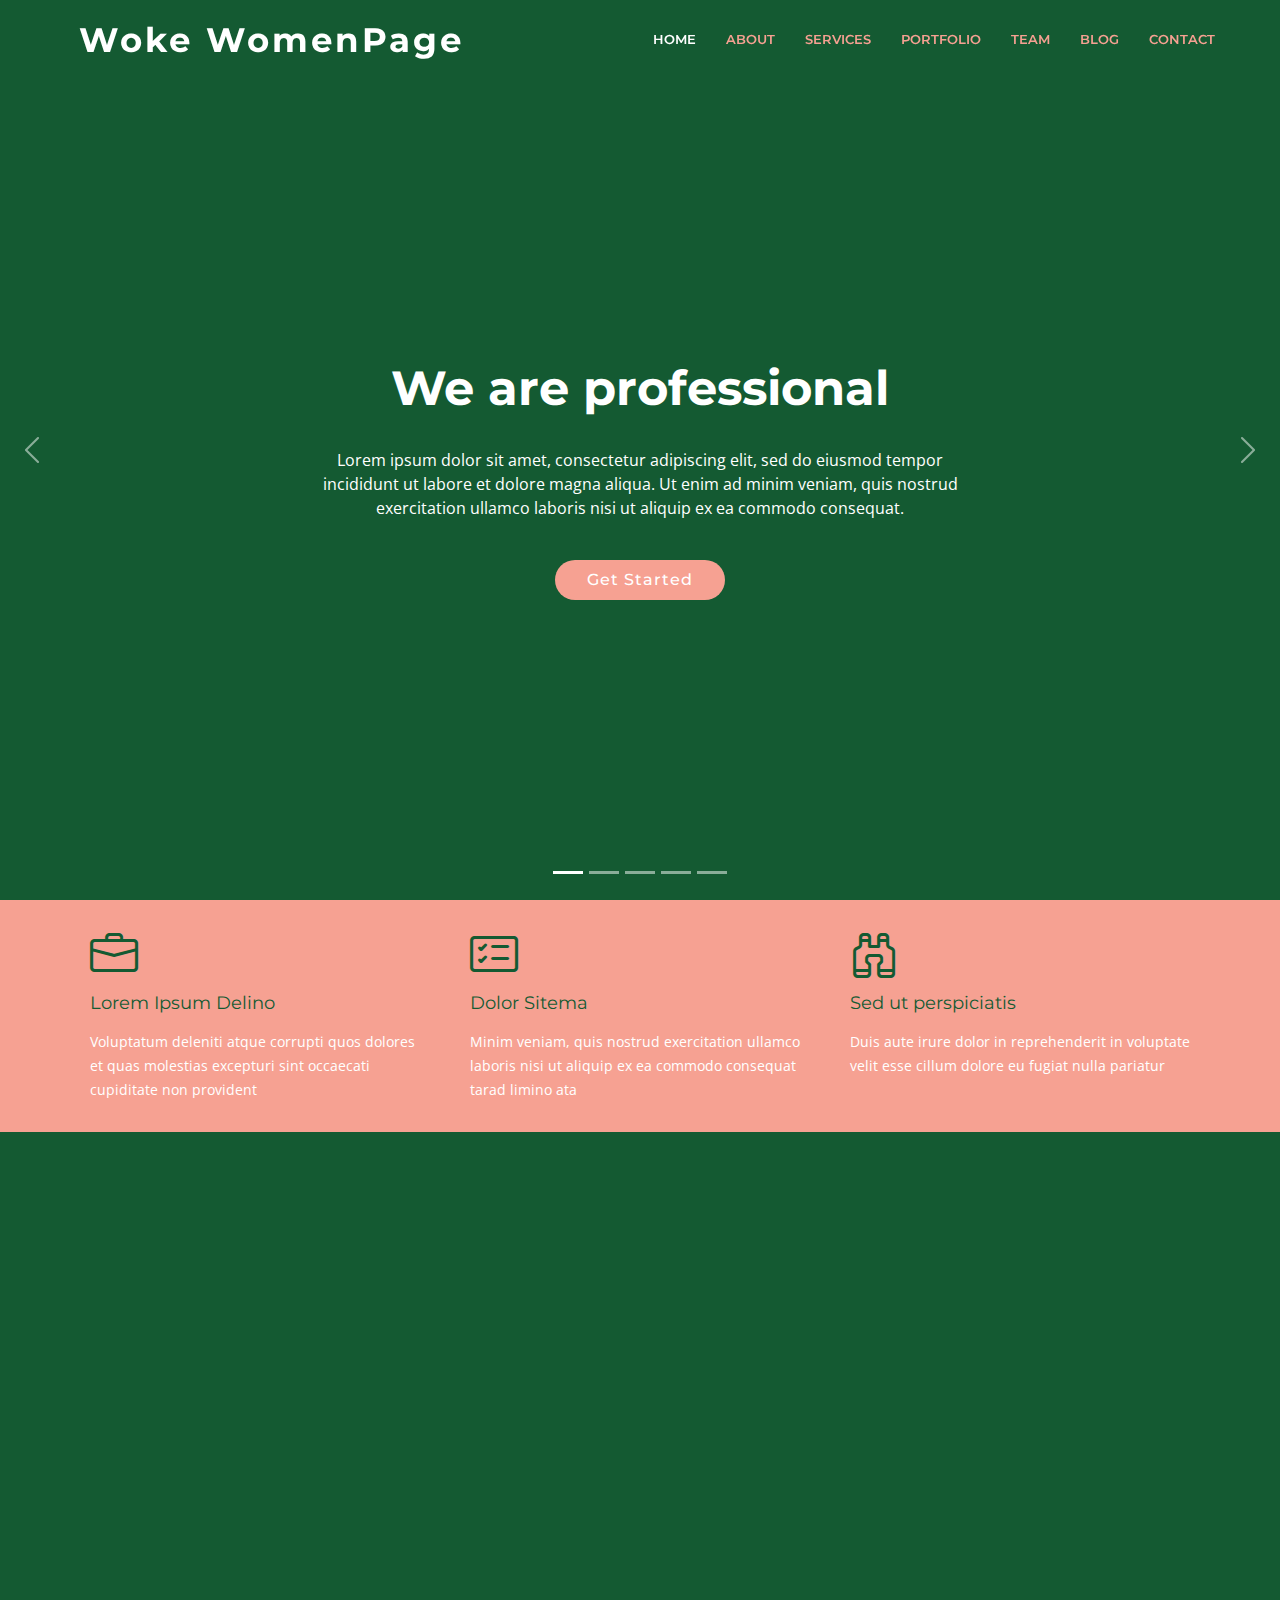
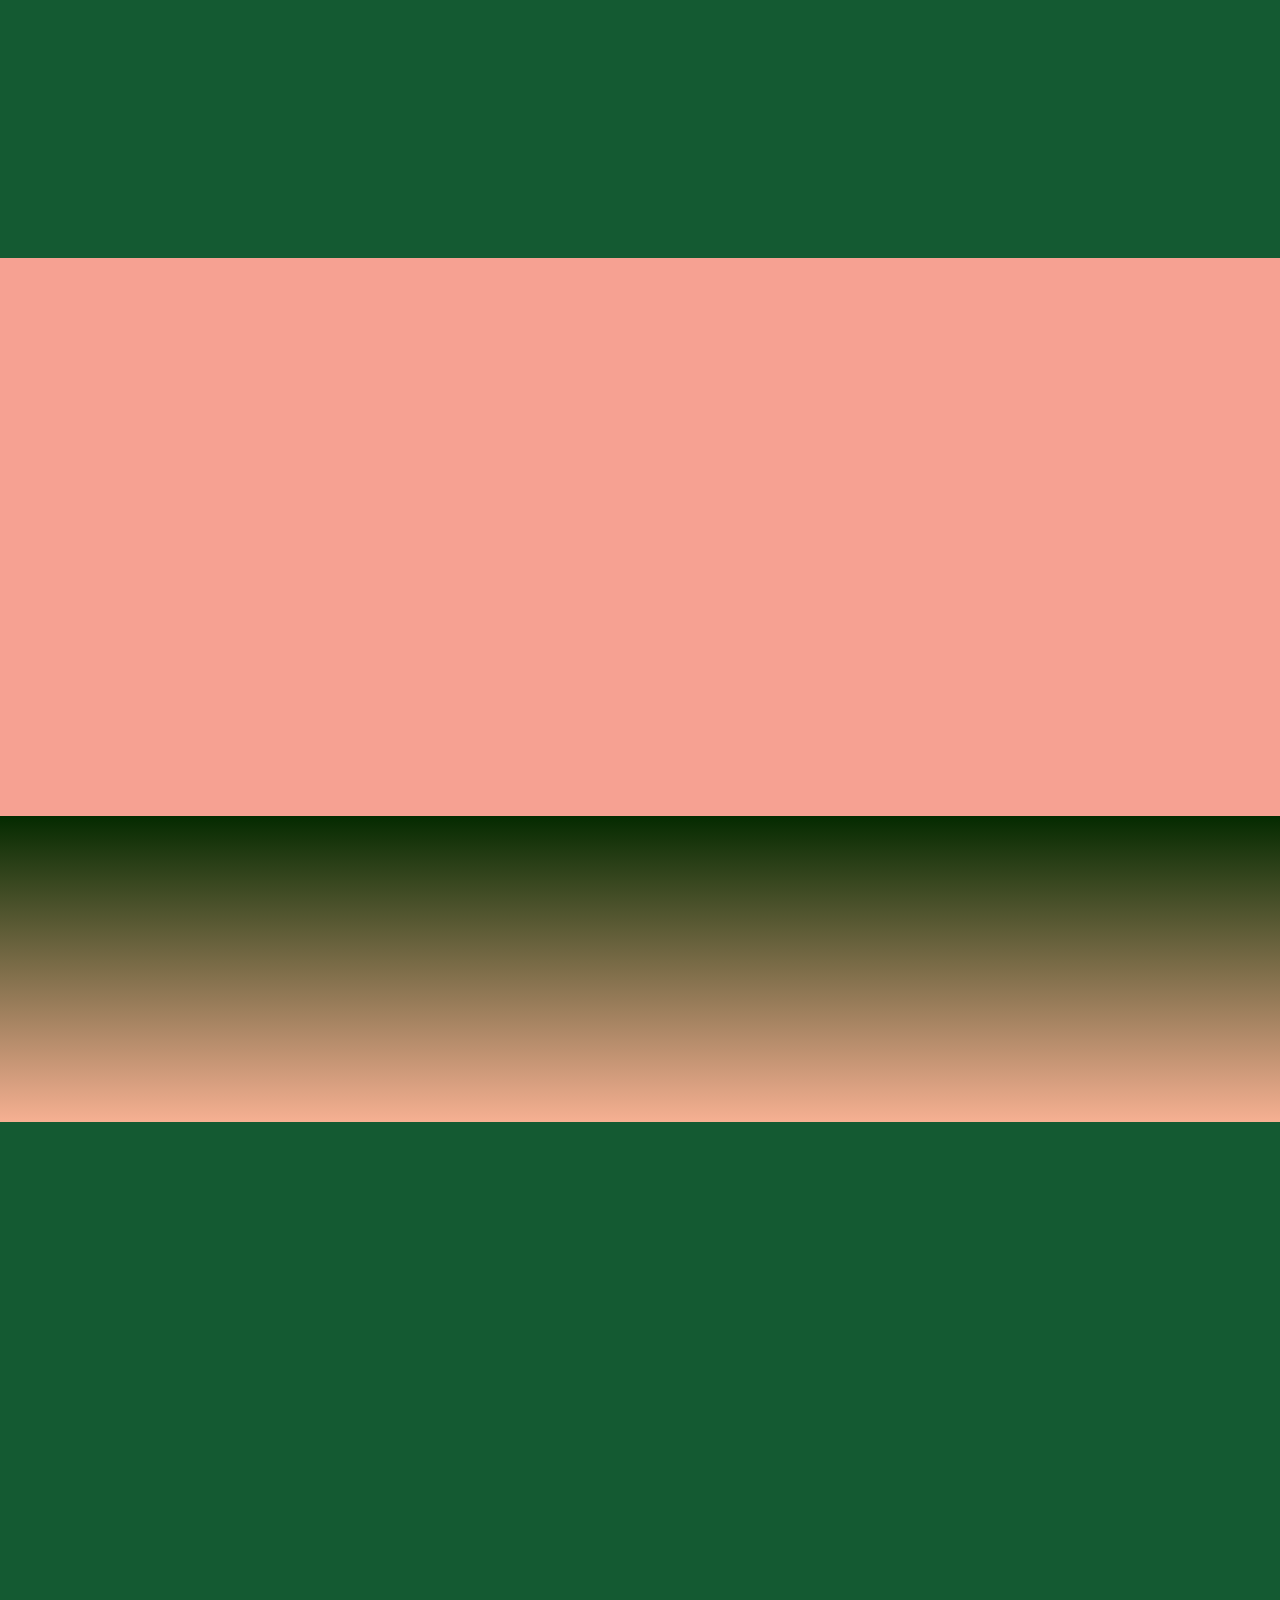
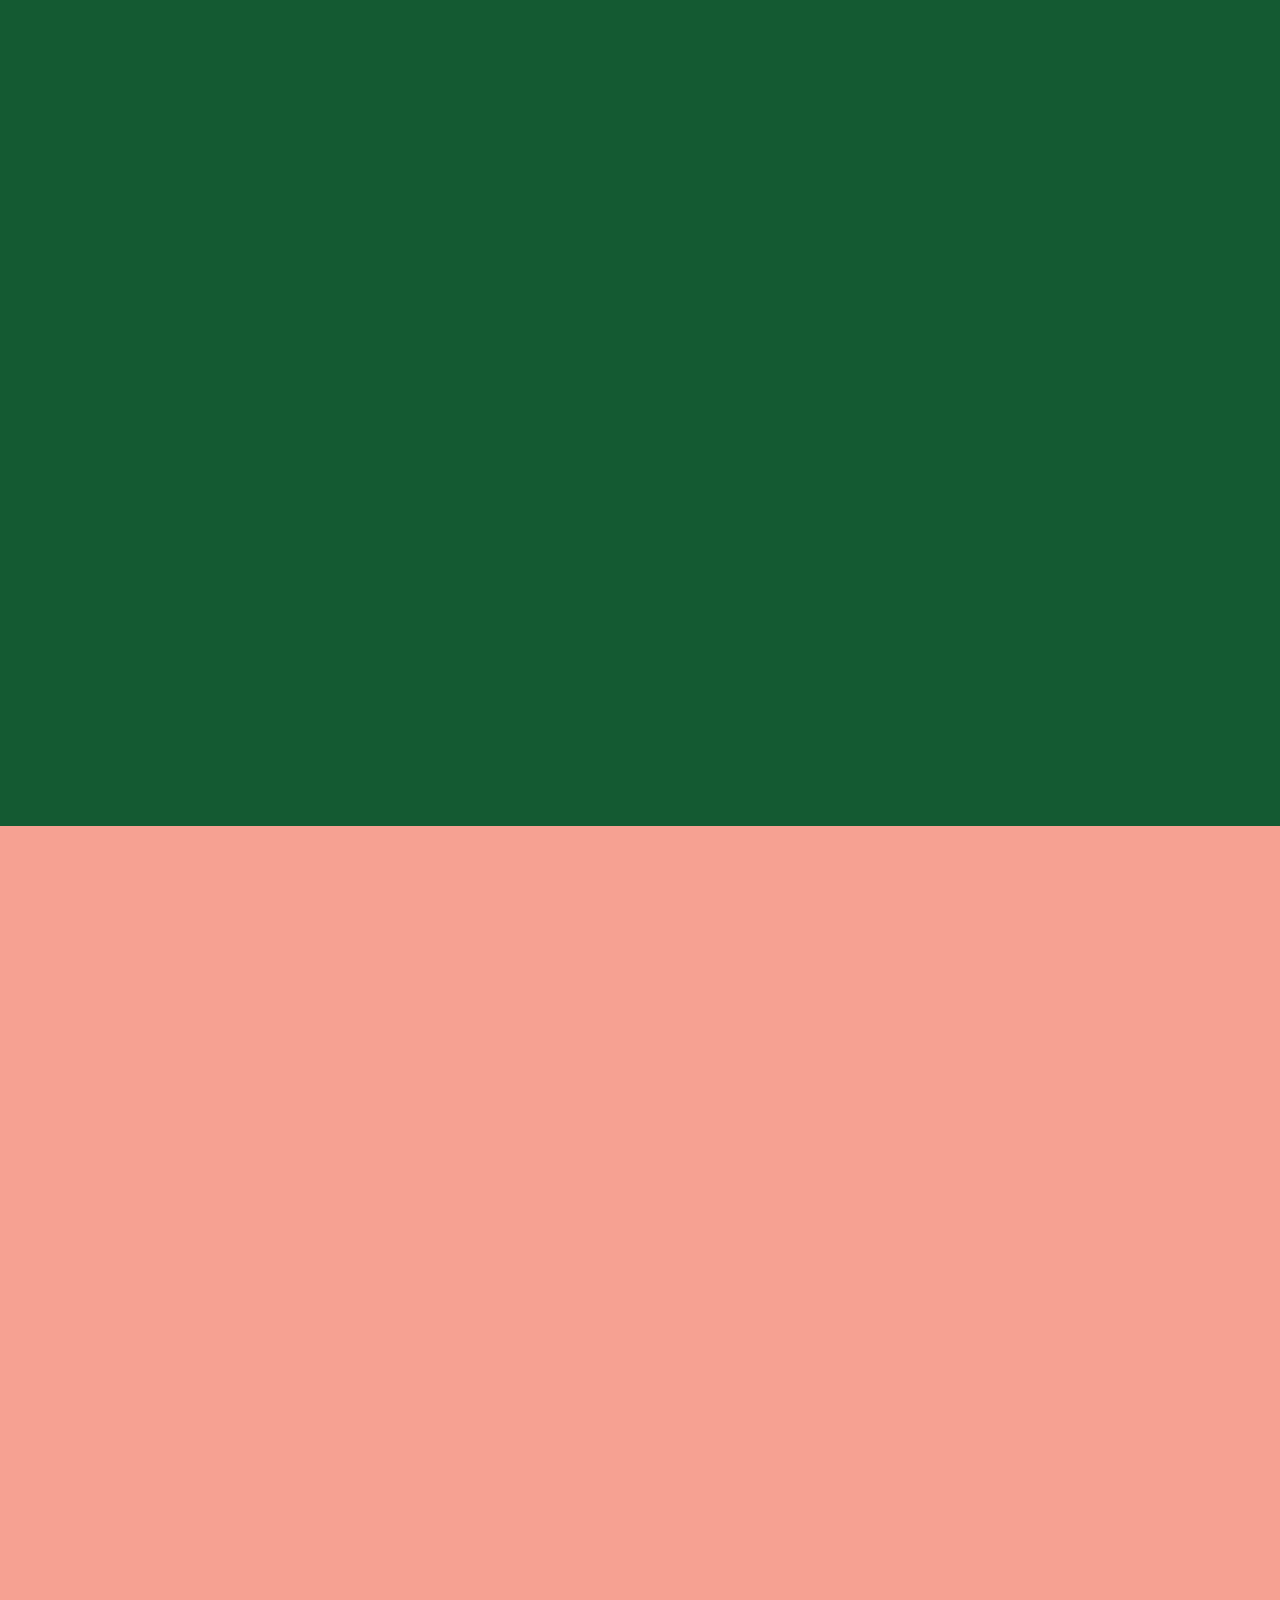
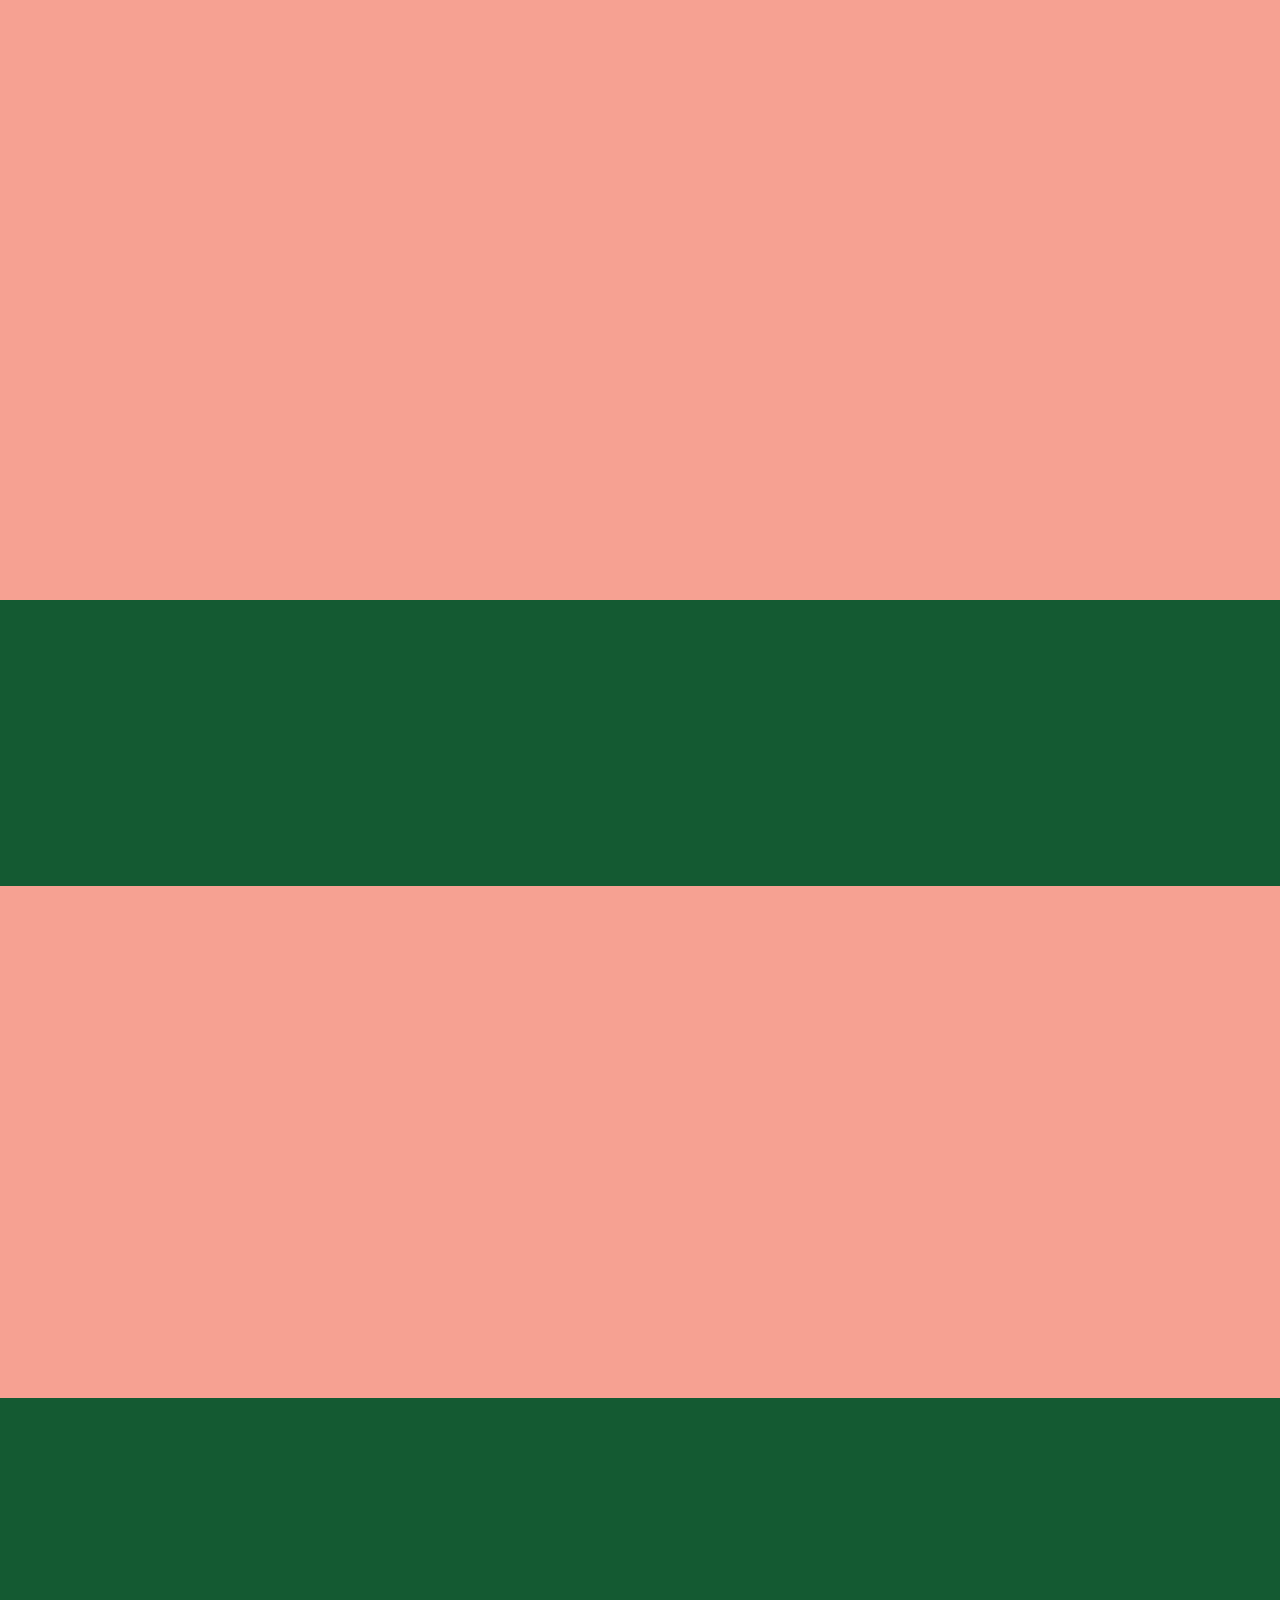
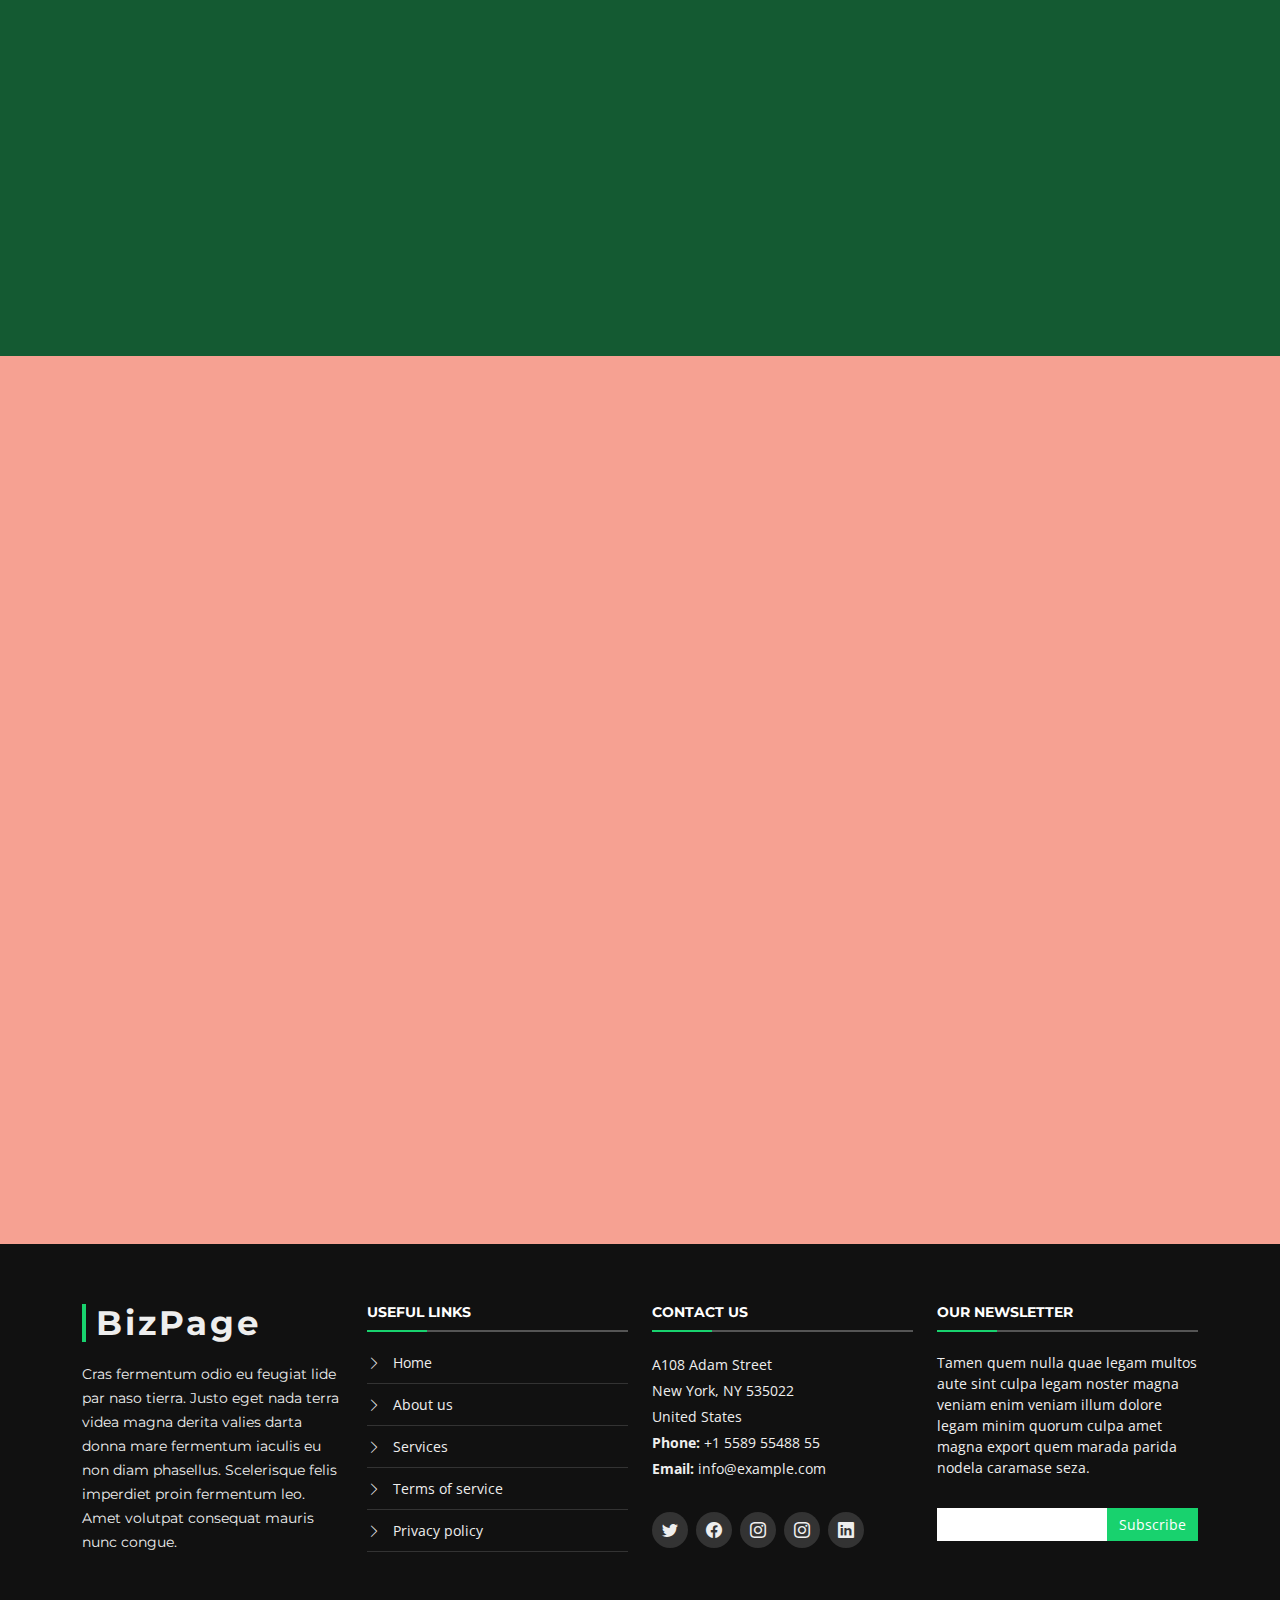
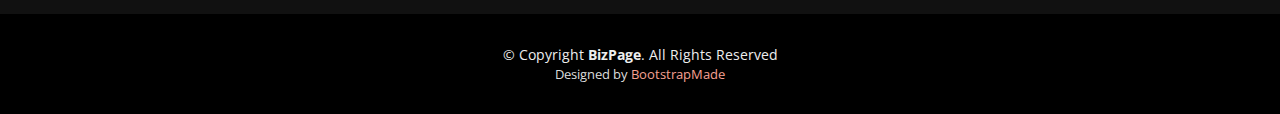
<file: index.html>
<!DOCTYPE html>
<html lang="en">

<head>
  <meta charset="utf-8">
  <meta content="width=device-width, initial-scale=1.0" name="viewport">

  <title>WOKE WOMEN AFRICA </title>
  <meta content="" name="description">
  <meta content="" name="keywords">

  <!-- Favicons -->
  <link href="assets/img" rel="icon">
  <link href="assets/img/apple-touch-icon.png" rel="apple-touch-icon">

  <!-- Google Fonts -->
  <link href="https://fonts.googleapis.com/css?family=Open+Sans:300,300i,400,400i,700,700i|Montserrat:300,400,500,700" rel="stylesheet">

  <!-- Vendor CSS Files -->
  <link href="assets/vendor/animate.css/animate.min.css" rel="stylesheet">
  <link href="assets/vendor/aos/aos.css" rel="stylesheet">
  <link href="assets/vendor/bootstrap/css/bootstrap.min.css" rel="stylesheet">
  <link href="assets/vendor/bootstrap-icons/bootstrap-icons.css" rel="stylesheet">
  <link href="assets/vendor/glightbox/css/glightbox.min.css" rel="stylesheet">
  <link href="assets/vendor/swiper/swiper-bundle.min.css" rel="stylesheet">

  <!-- Template Main CSS File -->
  <link href="assets/css/style.css" rel="stylesheet">

  
</head>

<body>

  <!-- ======= Header ======= -->
  <header id="header" class="fixed-top d-flex align-items-center header-transparent">
    <div class="container-fluid">

      <div class="row justify-content-center align-items-center">
        <div class="col-xl-11 d-flex align-items-center justify-content-between">
          <h1 class="logo"><a href="index.html">Woke WomenPage</a></h1>
          <!-- Uncomment below if you prefer to use an image logo -->
          <!-- <a href="index.html" class="logo"><img src="assets/img/logo.png" alt="" class="img-fluid"></a>-->

          <nav id="navbar" class="navbar">
            <ul>
              <li><a class="nav-link scrollto active" href="index.html">Home</a></li>
              <li><a class="nav-link scrollto" href="about.html">About</a></li>
              <li><a class="nav-link scrollto" href="services.html">Services</a></li>
              <li><a class="nav-link scrollto " href="portfolio-details.html">Portfolio</a></li>
              <li><a class="nav-link scrollto" href="team.html">Team</a></li>
              <li><a class="nav-link scrollto" href="blog.html">Blog</a></li>
              
              <li><a class="nav-link scrollto" href="contact.html">Contact</a></li>
              
               
            </ul>
            <i class="bi bi-list mobile-nav-toggle"></i>
          </nav><!-- .navbar -->
        </div>
      </div>

    </div>
  </header><!-- End Header -->

  <!-- ======= hero Section ======= -->
  <section id="hero">
    <div class="hero-container">
      <div id="heroCarousel" class="carousel slide carousel-fade" data-bs-ride="carousel" data-bs-interval="5000">

        <ol id="hero-carousel-indicators" class="carousel-indicators"></ol>

        <div class="carousel-inner" role="listbox">

          <div class="carousel-item active" style="background-image: url(assets/img/hero-carousel/1.jpg)">
            <div class="carousel-container">
              <div class="container">
                <h2 class="animate__animated animate__fadeInDown">We are professional</h2>
                <p class="animate__animated animate__fadeInUp">Lorem ipsum dolor sit amet, consectetur adipiscing elit, sed do eiusmod tempor incididunt ut labore et dolore magna aliqua. Ut enim ad minim veniam, quis nostrud exercitation ullamco laboris nisi ut aliquip ex ea commodo consequat.</p>
                <a href="#featured-services" class="btn-get-started scrollto animate__animated animate__fadeInUp">Get Started</a>
              </div>
            </div>
          </div>

          <div class="carousel-item" style="background-image: url(assets/img/hero-carousel/2.jpg)">
            <div class="carousel-container">
              <div class="container">
                <h2 class="animate__animated animate__fadeInDown">At vero eos et accusamus</h2>
                <p class="animate__animated animate__fadeInUp">Nam libero tempore, cum soluta nobis est eligendi optio cumque nihil impedit quo minus id quod maxime placeat facere possimus, omnis voluptas assumenda est, omnis dolor repellendus. Temporibus autem quibusdam et aut officiis debitis aut.</p>
                <a href="#featured-services" class="btn-get-started scrollto animate__animated animate__fadeInUp">Get Started</a>
              </div>
            </div>
          </div>

          <div class="carousel-item" style="background-image: url(assets/img/hero-carousel/3.jpg)">
            <div class="carousel-container">
              <div class="container">
                <h2 class="animate__animated animate__fadeInDown">Temporibus autem quibusdam</h2>
                <p class="animate__animated animate__fadeInUp">Beatae vitae dicta sunt explicabo. Nemo enim ipsam voluptatem quia voluptas sit aspernatur aut odit aut fugit, sed quia consequuntur magni dolores eos qui ratione voluptatem sequi nesciunt omnis iste natus error sit voluptatem accusantium.</p>
                <a href="#featured-services" class="btn-get-started scrollto animate__animated animate__fadeInUp">Get Started</a>
              </div>
            </div>
          </div>

          <div class="carousel-item" style="background-image: url(assets/img/hero-carousel/4.jpg)">
            <div class="carousel-container">
              <div class="container">
                <h2 class="animate__animated animate__fadeInDown">Nam libero tempore</h2>
                <p class="animate__animated animate__fadeInUp">Neque porro quisquam est, qui dolorem ipsum quia dolor sit amet, consectetur, adipisci velit, sed quia non numquam eius modi tempora incidunt ut labore et dolore magnam aliquam quaerat voluptatem. Ut enim ad minima veniam, quis nostrum.</p>
                <a href="#featured-services" class="btn-get-started scrollto animate__animated animate__fadeInUp">Get Started</a>
              </div>
            </div>
          </div>

          <div class="carousel-item" style="background-image: url(assets/img/hero-carousel/5.jpg)">
            <div class="carousel-container">
              <div class="container">
                <h2 class="animate__animated animate__fadeInDown">Magnam aliquam quaerat</h2>
                <p class="animate__animated animate__fadeInUp">Lorem ipsum dolor sit amet, consectetur adipiscing elit, sed do eiusmod tempor incididunt ut labore et dolore magna aliqua. Ut enim ad minim veniam, quis nostrud exercitation ullamco laboris nisi ut aliquip ex ea commodo consequat.</p>
                <a href="#featured-services" class="btn-get-started scrollto animate__animated animate__fadeInUp">Get Started</a>
              </div>
            </div>
          </div>

        </div>

        <a class="carousel-control-prev" href="#heroCarousel" role="button" data-bs-slide="prev">
          <span class="carousel-control-prev-icon bi bi-chevron-left" aria-hidden="true"></span>
        </a>

        <a class="carousel-control-next" href="#heroCarousel" role="button" data-bs-slide="next">
          <span class="carousel-control-next-icon bi bi-chevron-right" aria-hidden="true"></span>
        </a>

      </div>
    </div>
  </section><!-- End Hero Section -->

  <main id="main">

    <!-- ======= Featured Services Section Section ======= -->
    <section id="featured-services">
      <div class="container">
        <div class="row">

          <div class="col-lg-4 box">
            <i class="bi bi-briefcase"></i>
            <h4 class="title"><a href="">Lorem Ipsum Delino</a></h4>
            <p class="description">Voluptatum deleniti atque corrupti quos dolores et quas molestias excepturi sint occaecati cupiditate non provident</p>
          </div>

          <div class="col-lg-4 box box-bg">
            <i class="bi bi-card-checklist"></i>
            <h4 class="title"><a href="">Dolor Sitema</a></h4>
            <p class="description">Minim veniam, quis nostrud exercitation ullamco laboris nisi ut aliquip ex ea commodo consequat tarad limino ata</p>
          </div>

          <div class="col-lg-4 box">
            <i class="bi bi-binoculars"></i>
            <h4 class="title"><a href="">Sed ut perspiciatis</a></h4>
            <p class="description">Duis aute irure dolor in reprehenderit in voluptate velit esse cillum dolore eu fugiat nulla pariatur</p>
          </div>

        </div>
      </div>
    </section><!-- End Featured Services Section -->

    <!-- ======= About Us Section ======= -->
    <section id="about">
      <div class="container" data-aos="fade-up">

        <header class="section-header">
          <h3>About Us</h3>
          <p>Lorem ipsum dolor sit amet, consectetur adipiscing elit, sed do eiusmod tempor incididunt ut labore et dolore magna aliqua. Ut enim ad minim veniam, quis nostrud exercitation ullamco laboris nisi ut aliquip ex ea commodo consequat.</p>
        </header>

        <div class="row about-cols">

          <div class="col-md-4" data-aos="fade-up" data-aos-delay="100">
            <div class="about-col">
              <div class="img">
                <img src="assets/img/about-mission.jpg" alt="" class="img-fluid">
                <div class="icon"><i class="bi bi-bar-chart"></i></div>
              </div>
              <h2 class="title"><a href="#">Our Mission</a></h2>
              <p>
                Lorem ipsum dolor sit amet, consectetur elit, sed do eiusmod tempor ut labore et dolore magna aliqua. Ut enim ad minim veniam, quis nostrud exercitation ullamco laboris nisi ut aliquip ex ea commodo consequat.
              </p>
            </div>
          </div>

          <div class="col-md-4" data-aos="fade-up" data-aos-delay="200">
            <div class="about-col">
              <div class="img">
                <img src="assets/img/about-plan.jpg" alt="" class="img-fluid">
                <div class="icon"><i class="bi bi-brightness-high"></i></div>
              </div>
              <h2 class="title"><a href="#">Our Plan</a></h2>
              <p>
                Sed ut perspiciatis unde omnis iste natus error sit voluptatem doloremque laudantium, totam rem aperiam, eaque ipsa quae ab illo inventore veritatis et quasi architecto beatae vitae dicta sunt explicabo.
              </p>
            </div>
          </div>

          <div class="col-md-4" data-aos="fade-up" data-aos-delay="300">
            <div class="about-col">
              <div class="img">
                <img src="assets/img/about-vision.jpg" alt="" class="img-fluid">
                <div class="icon"><i class="bi bi-calendar4-week"></i></div>
              </div>
              <h2 class="title"><a href="#">Our Vision</a></h2>
              <p>
                Nemo enim ipsam voluptatem quia voluptas sit aut odit aut fugit, sed quia magni dolores eos qui ratione voluptatem sequi nesciunt Neque porro quisquam est, qui dolorem ipsum quia dolor sit amet.
              </p>
            </div>
          </div>

        </div>

      </div>
    </section><!-- End About Us Section -->

    <!-- ======= Services Section ======= -->
    <section id="services">
      <div class="container" data-aos="fade-up">

        <header class="section-header wow fadeInUp">
          <h3>Services</h3>
          <p>Laudem latine persequeris id sed, ex fabulas delectus quo. No vel partiendo abhorreant vituperatoribus, ad pro quaestio laboramus. Ei ubique vivendum pro. At ius nisl accusam lorenta zanos paradigno tridexa panatarel.</p>
        </header>

        <div class="row">

          <div class="col-lg-4 col-md-6 box" data-aos="fade-up" data-aos-delay="100">
            <div class="icon"><i class="bi bi-briefcase"></i></div>
            <h4 class="title"><a href="">Lorem Ipsum</a></h4>
            <p class="description">Voluptatum deleniti atque corrupti quos dolores et quas molestias excepturi sint occaecati cupiditate non provident</p>
          </div>
          <div class="col-lg-4 col-md-6 box" data-aos="fade-up" data-aos-delay="200">
            <div class="icon"><i class="bi bi-card-checklist"></i></div>
            <h4 class="title"><a href="">Dolor Sitema</a></h4>
            <p class="description">Minim veniam, quis nostrud exercitation ullamco laboris nisi ut aliquip ex ea commodo consequat tarad limino ata</p>
          </div>
          <div class="col-lg-4 col-md-6 box" data-aos="fade-up" data-aos-delay="300">
            <div class="icon"><i class="bi bi-bar-chart"></i></div>
            <h4 class="title"><a href="">Sed ut perspiciatis</a></h4>
            <p class="description">Duis aute irure dolor in reprehenderit in voluptate velit esse cillum dolore eu fugiat nulla pariatur</p>
          </div>
          <div class="col-lg-4 col-md-6 box" data-aos="fade-up" data-aos-delay="200">
            <div class="icon"><i class="bi bi-binoculars"></i></div>
            <h4 class="title"><a href="">Magni Dolores</a></h4>
            <p class="description">Excepteur sint occaecat cupidatat non proident, sunt in culpa qui officia deserunt mollit anim id est laborum</p>
          </div>
          <div class="col-lg-4 col-md-6 box" data-aos="fade-up" data-aos-delay="300">
            <div class="icon"><i class="bi bi-brightness-high"></i></div>
            <h4 class="title"><a href="">Nemo Enim</a></h4>
            <p class="description">At vero eos et accusamus et iusto odio dignissimos ducimus qui blanditiis praesentium voluptatum deleniti atque</p>
          </div>
          <div class="col-lg-4 col-md-6 box" data-aos="fade-up" data-aos-delay="400">
            <div class="icon"><i class="bi bi-calendar4-week"></i></div>
            <h4 class="title"><a href="">Eiusmod Tempor</a></h4>
            <p class="description">Et harum quidem rerum facilis est et expedita distinctio. Nam libero tempore, cum soluta nobis est eligendi</p>
          </div>

        </div>

      </div>
    </section><!-- End Services Section -->

    <!-- ======= Call To Action Section ======= -->
    <section id="call-to-action">
      <div class="container text-center" data-aos="zoom-in">
        <h3>Call To Action</h3>
        <p> Duis aute irure dolor in reprehenderit in voluptate velit esse cillum dolore eu fugiat nulla pariatur. Excepteur sint occaecat cupidatat non proident, sunt in culpa qui officia deserunt mollit anim id est laborum.</p>
        <a class="cta-btn" href="#">Call To Action</a>
      </div>
    </section><!-- End Call To Action Section -->

    <!-- ======= Skills Section ======= -->
    <section id="skills">
      <div class="container" data-aos="fade-up">

        <header class="section-header">
          <h3>Our Skills</h3>
          <p>Lorem ipsum dolor sit amet, consectetur adipiscing elit, sed do eiusmod tempor incididunt ut labore et dolore magna aliqua. Ut enim ad minim veniam, quis nostrud exercitation ullamco laboris nisi ut aliquip</p>
        </header>

        <div class="skills-content">

          <div class="progress">
            <div class="progress-bar bg-success" role="progressbar" aria-valuenow="100" aria-valuemin="0" aria-valuemax="100">
              <span class="skill">HTML <i class="val">100%</i></span>
            </div>
          </div>

          <div class="progress">
            <div class="progress-bar bg-info" role="progressbar" aria-valuenow="90" aria-valuemin="0" aria-valuemax="100">
              <span class="skill">CSS <i class="val">90%</i></span>
            </div>
          </div>

          <div class="progress">
            <div class="progress-bar bg-warning" role="progressbar" aria-valuenow="75" aria-valuemin="0" aria-valuemax="100">
              <span class="skill">JavaScript <i class="val">75%</i></span>
            </div>
          </div>

          <div class="progress">
            <div class="progress-bar bg-danger" role="progressbar" aria-valuenow="55" aria-valuemin="0" aria-valuemax="100">
              <span class="skill">Photoshop <i class="val">55%</i></span>
            </div>
          </div>

        </div>

      </div>
    </section><!-- End Skills Section -->

    <!-- ======= Facts Section ======= -->
    <section id="facts">
      <div class="container" data-aos="fade-up">

        <header class="section-header">
          <h3>Facts</h3>
          <p>Sed ut perspiciatis unde omnis iste natus error sit voluptatem accusantium doloremque</p>
        </header>

        <div class="row counters">

          <div class="col-lg-3 col-6 text-center">
            <span data-purecounter-start="0" data-purecounter-end="232" data-purecounter-duration="1" class="purecounter"></span>
            <p>Clients</p>
          </div>

          <div class="col-lg-3 col-6 text-center">
            <span data-purecounter-start="0" data-purecounter-end="421" data-purecounter-duration="1" class="purecounter"></span>
            <p>Projects</p>
          </div>

          <div class="col-lg-3 col-6 text-center">
            <span data-purecounter-start="0" data-purecounter-end="1364" data-purecounter-duration="1" class="purecounter"></span>
            <p>Hours Of Support</p>
          </div>

          <div class="col-lg-3 col-6 text-center">
            <span data-purecounter-start="0" data-purecounter-end="38" data-purecounter-duration="1" class="purecounter"></span>
            <p>Hard Workers</p>
          </div>

        </div>

        <div class="facts-img">
          <img src="assets/img/facts-img.png" alt="" class="img-fluid">
        </div>

      </div>
    </section><!-- End Facts Section -->

    <!-- ======= Portfolio Section ======= -->
    <section id="portfolio" class="section-bg">
      <div class="container" data-aos="fade-up">

        <header class="section-header">
          <h3 class="section-title">Our Portfolio</h3>
        </header>

        <div class="row" data-aos="fade-up" data-aos-delay="100">
      <div class=" col-lg-12">
          <ul id="portfolio-flters">
            <li data-filter="*" class="filter-active">All</li>
            <li data-filter=".filter-app">App</li>
            <li data-filter=".filter-card">Card</li>
            <li data-filter=".filter-web">Web</li>
          </ul>
        </div>
      </div>

      <div class="row portfolio-container" data-aos="fade-up" data-aos-delay="200">

        <div class="col-lg-4 col-md-6 portfolio-item filter-app">
          <div class="portfolio-wrap">
            <figure>
              <img src="assets/img/portfolio/app1.jpg" class="img-fluid" alt="">
              <a href="assets/img/portfolio/app1.jpg" data-lightbox="portfolio" data-title="App 1" class="link-preview"><i class="bi bi-plus"></i></a>
              <a href="portfolio-details.html" class="link-details" title="More Details"><i class="bi bi-link"></i></a>
            </figure>

            <div class="portfolio-info">
              <h4><a href="portfolio-details.html">App 1</a></h4>
              <p>App</p>
            </div>
          </div>
        </div>

        <div class="col-lg-4 col-md-6 portfolio-item filter-web">
          <div class="portfolio-wrap">
            <figure>
              <img src="assets/img/portfolio/web3.jpg" class="img-fluid" alt="">
              <a href="assets/img/portfolio/web3.jpg" class="link-preview portfolio-lightbox" data-gallery="portfolioGallery" title="Web 3"><i class="bi bi-plus"></i></a>
              <a href="portfolio-details.html" class="link-details" title="More Details"><i class="bi bi-link"></i></a>
            </figure>

            <div class="portfolio-info">
              <h4><a href="portfolio-details.html">Web 3</a></h4>
              <p>Web</p>
            </div>
          </div>
        </div>

        <div class="col-lg-4 col-md-6 portfolio-item filter-app">
          <div class="portfolio-wrap">
            <figure>
              <img src="assets/img/portfolio/app2.jpg" class="img-fluid" alt="">
              <a href="assets/img/portfolio/app2.jpg" class="link-preview portfolio-lightbox" data-gallery="portfolioGallery" title="App 2"><i class="bi bi-plus"></i></a>
              <a href="portfolio-details.html" class="link-details" title="More Details"><i class="bi bi-link"></i></a>
            </figure>

            <div class="portfolio-info">
              <h4><a href="portfolio-details.html">App 2</a></h4>
              <p>App</p>
            </div>
          </div>
        </div>

        <div class="col-lg-4 col-md-6 portfolio-item filter-card">
          <div class="portfolio-wrap">
            <figure>
              <img src="assets/img/portfolio/card2.jpg" class="img-fluid" alt="">
              <a href="assets/img/portfolio/card2.jpg" class="link-preview portfolio-lightbox" data-gallery="portfolioGallery" title="Card 2"><i class="bi bi-plus"></i></a>
              <a href="portfolio-details.html" class="link-details" title="More Details"><i class="bi bi-link"></i></a>
            </figure>

            <div class="portfolio-info">
              <h4><a href="portfolio-details.html">Card 2</a></h4>
              <p>Card</p>
            </div>
          </div>
        </div>

        <div class="col-lg-4 col-md-6 portfolio-item filter-web">
          <div class="portfolio-wrap">
            <figure>
              <img src="assets/img/portfolio/web2.jpg" class="img-fluid" alt="">
              <a href="assets/img/portfolio/web2.jpg" class="link-preview portfolio-lightbox" data-gallery="portfolioGallery" title="Web 2"><i class="bi bi-plus"></i></a>
              <a href="portfolio-details.html" class="link-details" title="More Details"><i class="bi bi-link"></i></a>
            </figure>

            <div class="portfolio-info">
              <h4><a href="portfolio-details.html">Web 2</a></h4>
              <p>Web</p>
            </div>
          </div>
        </div>

        <div class="col-lg-4 col-md-6 portfolio-item filter-app">
          <div class="portfolio-wrap">
            <figure>
              <img src="assets/img/portfolio/app3.jpg" class="img-fluid" alt="">
              <a href="assets/img/portfolio/app3.jpg" class="link-preview portfolio-lightbox" data-gallery="portfolioGallery" title="App 3"><i class="bi bi-plus"></i></a>
              <a href="portfolio-details.html" class="link-details" title="More Details"><i class="bi bi-link"></i></a>
            </figure>

            <div class="portfolio-info">
              <h4><a href="portfolio-details.html">App 3</a></h4>
              <p>App</p>
            </div>
          </div>
        </div>

        <div class="col-lg-4 col-md-6 portfolio-item filter-card">
          <div class="portfolio-wrap">
            <figure>
              <img src="assets/img/portfolio/card1.jpg" class="img-fluid" alt="">
              <a href="assets/img/portfolio/card1.jpg" class="link-preview portfolio-lightbox" data-gallery="portfolioGallery" title="Card 1"><i class="bi bi-plus"></i></a>
              <a href="portfolio-details.html" class="link-details" title="More Details"> More details <i class="bi bi-link"></i></a>
            </figure>

            <div class="portfolio-info">
              <h4><a href="portfolio-details.html">Card 1</a></h4>
              <p>Card</p>
            </div>
          </div>
        </div>

        <div class="col-lg-4 col-md-6 portfolio-item filter-card">
          <div class="portfolio-wrap">
            <figure>
              <img src="assets/img/portfolio/card3.jpg" class="img-fluid" alt="">
              <a href="assets/img/portfolio/card3.jpg" class="link-preview portfolio-lightbox" data-gallery="portfolioGallery" title="Card 3"><i class="bi bi-plus"></i></a>
              <a href="portfolio-details.html" class="link-details" title="More Details"><i class="bi bi-link"></i></a>
            </figure>

            <div class="portfolio-info">
              <h4><a href="portfolio-details.html">Card 3</a></h4>
              <p>Card</p>
            </div>
          </div>
        </div>

        <div class="col-lg-4 col-md-6 portfolio-item filter-web">
          <div class="portfolio-wrap">
            <figure>
              <img src="assets/img/portfolio/web1.jpg" class="img-fluid" alt="">
              <a href="assets/img/portfolio/web1.jpg" class="link-preview portfolio-lightbox" data-gallery="portfolioGallery" title="Web 1"><i class="bi bi-plus"></i></a>
              <a href="portfolio-details.html" class="link-details" title="More Details"><i class="bi bi-link"></i></a>
            </figure>

            <div class="portfolio-info">
              <h4><a href="portfolio-details.html">Web 1</a></h4>
              <p>Web</p>
            </div>
          </div>
        </div>

      </div>

      </div>
    </section><!-- End Portfolio Section -->

    <!-- ======= Our Clients Section ======= -->
    <section id="clients">
      <div class="container" data-aos="zoom-in">

        <header class="section-header">
          <h3>Our Clients</h3>
        </header>

        <div class="clients-slider swiper">
          <div class="swiper-wrapper align-items-center">
            <div class="swiper-slide"><img src="assets/img/clients/client-1.png" class="img-fluid" alt=""></div>
            <div class="swiper-slide"><img src="assets/img/clients/client-2.png" class="img-fluid" alt=""></div>
            <div class="swiper-slide"><img src="assets/img/clients/client-3.png" class="img-fluid" alt=""></div>
            <div class="swiper-slide"><img src="assets/img/clients/client-4.png" class="img-fluid" alt=""></div>
            <div class="swiper-slide"><img src="assets/img/clients/client-5.png" class="img-fluid" alt=""></div>
            <div class="swiper-slide"><img src="assets/img/clients/client-6.png" class="img-fluid" alt=""></div>
            <div class="swiper-slide"><img src="assets/img/clients/client-7.png" class="img-fluid" alt=""></div>
            <div class="swiper-slide"><img src="assets/img/clients/client-8.png" class="img-fluid" alt=""></div>
          </div>
          <div class="swiper-pagination"></div>
        </div>

      </div>
    </section><!-- End Our Clients Section -->

    <!-- ======= Testimonials Section ======= -->
    <section id="testimonials" class="section-bg">
      <div class="container" data-aos="fade-up">

        <header class="section-header">
          <h3>Testimonials</h3>
        </header>

        <div class="testimonials-slider swiper" data-aos="fade-up" data-aos-delay="100">
          <div class="swiper-wrapper">

            <div class="swiper-slide">
              <div class="testimonial-item">
                <img src="assets/img/testimonial-1.jpg" class="testimonial-img" alt="">
                <h3>Saul Goodman</h3>
                <h4>Ceo &amp; Founder</h4>
                <p>
                  <img src="assets/img/quote-sign-left.png" class="quote-sign-left" alt="">
                  Proin iaculis purus consequat sem cure digni ssim donec porttitora entum suscipit rhoncus. Accusantium quam, ultricies eget id, aliquam eget nibh et. Maecen aliquam, risus at semper.
                  <img src="assets/img/quote-sign-right.png" class="quote-sign-right" alt="">
                </p>
              </div>
            </div><!-- End testimonial item -->

            <div class="swiper-slide">
              <div class="testimonial-item">
                <img src="assets/img/testimonial-2.jpg" class="testimonial-img" alt="">
                <h3>Sara Wilsson</h3>
                <h4>Designer</h4>
                <p>
                  <img src="assets/img/quote-sign-left.png" class="quote-sign-left" alt="">
                  Export tempor illum tamen malis malis eram quae irure esse labore quem cillum quid cillum eram malis quorum velit fore eram velit sunt aliqua noster fugiat irure amet legam anim culpa.
                  <img src="assets/img/quote-sign-right.png" class="quote-sign-right" alt="">
                </p>
              </div>
            </div><!-- End testimonial item -->

            <div class="swiper-slide">
              <div class="testimonial-item">
                <img src="assets/img/testimonial-3.jpg" class="testimonial-img" alt="">
                <h3>Jena Karlis</h3>
                <h4>Store Owner</h4>
                <p>
                  <img src="assets/img/quote-sign-left.png" class="quote-sign-left" alt="">
                  Enim nisi quem export duis labore cillum quae magna enim sint quorum nulla quem veniam duis minim tempor labore quem eram duis noster aute amet eram fore quis sint minim.
                  <img src="assets/img/quote-sign-right.png" class="quote-sign-right" alt="">
                </p>
              </div>
            </div><!-- End testimonial item -->

            <div class="swiper-slide">
              <div class="testimonial-item">
                <img src="assets/img/testimonial-4.jpg" class="testimonial-img" alt="">
                <h3>Matt Brandon</h3>
                <h4>Freelancer</h4>
                <p>
                  <img src="assets/img/quote-sign-left.png" class="quote-sign-left" alt="">
                  Fugiat enim eram quae cillum dolore dolor amet nulla culpa multos export minim fugiat minim velit minim dolor enim duis veniam ipsum anim magna sunt elit fore quem dolore labore illum veniam.
                  <img src="assets/img/quote-sign-right.png" class="quote-sign-right" alt="">
                </p>
              </div>
            </div><!-- End testimonial item -->

            <div class="swiper-slide">
              <div class="testimonial-item">
                <img src="assets/img/testimonial-5.jpg" class="testimonial-img" alt="">
                <h3>John Larson</h3>
                <h4>Entrepreneur</h4>
                <p>
                  <img src="assets/img/quote-sign-left.png" class="quote-sign-left" alt="">
                  Quis quorum aliqua sint quem legam fore sunt eram irure aliqua veniam tempor noster veniam enim culpa labore duis sunt culpa nulla illum cillum fugiat legam esse veniam culpa fore nisi cillum quid.
                  <img src="assets/img/quote-sign-right.png" class="quote-sign-right" alt="">
                </p>
              </div>
            </div><!-- End testimonial item -->

          </div>
          <div class="swiper-pagination"></div>
        </div>

      </div>
    </section><!-- End Testimonials Section -->

    <!-- ======= Team Section ======= -->
    <section id="team">
      <div class="container" data-aos="fade-up">
        <div class="section-header">
          <h3>Team</h3>
          <p>Sed ut perspiciatis unde omnis iste natus error sit voluptatem accusantium doloremque</p>
        </div>

        <div class="row">

          <div class="col-lg-3 col-md-6">
            <div class="member" data-aos="fade-up" data-aos-delay="100">
              <img src="assets/img/team-1.jpg" class="img-fluid" alt="">
              <div class="member-info">
                <div class="member-info-content">
                  <h4>Walter White</h4>
                  <span>Chief Executive Officer</span>
                  <div class="social">
                    <a href=""><i class="bi bi-twitter"></i></a>
                    <a href=""><i class="bi bi-facebook"></i></a>
                    <a href=""><i class="bi bi-instagram"></i></a>
                    <a href=""><i class="bi bi-linkedin"></i></a>
                  </div>
                </div>
              </div>
            </div>
          </div>

          <div class="col-lg-3 col-md-6">
            <div class="member" data-aos="fade-up" data-aos-delay="200">
              <img src="assets/img/team-2.jpg" class="img-fluid" alt="">
              <div class="member-info">
                <div class="member-info-content">
                  <h4>Sarah Jhonson</h4>
                  <span>Product Manager</span>
                  <div class="social">
                    <a href=""><i class="bi bi-twitter"></i></a>
                    <a href=""><i class="bi bi-facebook"></i></a>
                    <a href=""><i class="bi bi-instagram"></i></a>
                    <a href=""><i class="bi bi-linkedin"></i></a>
                  </div>
                </div>
              </div>
            </div>
          </div>

          <div class="col-lg-3 col-md-6">
            <div class="member" data-aos="fade-up" data-aos-delay="300">
              <img src="assets/img/team-3.jpg" class="img-fluid" alt="">
              <div class="member-info">
                <div class="member-info-content">
                  <h4>William Anderson</h4>
                  <span>CTO</span>
                  <div class="social">
                    <a href=""><i class="bi bi-twitter"></i></a>
                    <a href=""><i class="bi bi-facebook"></i></a>
                    <a href=""><i class="bi bi-instagram"></i></a>
                    <a href=""><i class="bi bi-linkedin"></i></a>
                  </div>
                </div>
              </div>
            </div>
          </div>

          <div class="col-lg-3 col-md-6">
            <div class="member" data-aos="fade-up" data-aos-delay="400">
              <img src="assets/img/team-4.jpg" class="img-fluid" alt="">
              <div class="member-info">
                <div class="member-info-content">
                  <h4>Amanda Jepson</h4>
                  <span>Accountant</span>
                  <div class="social">
                    <a href=""><i class="bi bi-twitter"></i></a>
                    <a href=""><i class="bi bi-facebook"></i></a>
                    <a href=""><i class="bi bi-instagram"></i></a>
                    <a href=""><i class="bi bi-linkedin"></i></a>
                  </div>
                </div>
              </div>
            </div>
          </div>

        </div>

      </div>
    </section><!-- End Team Section -->

    <!-- ======= Contact Section ======= -->
    <section id="contact" class="section-bg">
      <div class="container" data-aos="fade-up">

        <div class="section-header">
          <h3>Contact Us</h3>
          <p>Sed ut perspiciatis unde omnis iste natus error sit voluptatem accusantium doloremque</p>
        </div>

        <div class="row contact-info">

          <div class="col-md-4">
            <div class="contact-address">
              <i class="bi bi-geo-alt"></i>
              <h3>Address</h3>
              <address>A108 Adam Street, NY 535022, USA</address>
            </div>
          </div>

          <div class="col-md-4">
            <div class="contact-phone">
              <i class="bi bi-phone"></i>
              <h3>Phone Number</h3>
              <p><a href="tel:+155895548855">+1 5589 55488 55</a></p>
            </div>
          </div>

          <div class="col-md-4">
            <div class="contact-email">
              <i class="bi bi-envelope"></i>
              <h3>Email</h3>
              <p><a href="mailto:info@example.com">info@example.com</a></p>
            </div>
          </div>

        </div>

        <div class="form">
          <form action="forms/contact.php" method="post" role="form" class="php-email-form">
            <div class="row">
              <div class="form-group col-md-6">
                <input type="text" name="name" class="form-control" id="name" placeholder="Your Name" required>
              </div>
              <div class="form-group col-md-6">
                <input type="email" class="form-control" name="email" id="email" placeholder="Your Email" required>
              </div>
            </div>
            <div class="form-group">
              <input type="text" class="form-control" name="subject" id="subject" placeholder="Subject" required>
            </div>
            <div class="form-group">
              <textarea class="form-control" name="message" rows="5" placeholder="Message" required></textarea>
            </div>
            <div class="my-3">
              <div class="loading">Loading</div>
              <div class="error-message"></div>
              <div class="sent-message">Your message has been sent. Thank you!</div>
            </div>
            <div class="text-center"><button type="submit">Send Message</button></div>
          </form>
        </div>

      </div>
    </section><!-- End Contact Section -->

  </main><!-- End #main -->

  <!-- ======= Footer ======= -->
  <footer id="footer">
    <div class="footer-top">
      <div class="container">
        <div class="row">

          <div class="col-lg-3 col-md-6 footer-info">
            <h3>BizPage</h3>
            <p>Cras fermentum odio eu feugiat lide par naso tierra. Justo eget nada terra videa magna derita valies darta donna mare fermentum iaculis eu non diam phasellus. Scelerisque felis imperdiet proin fermentum leo. Amet volutpat consequat mauris nunc congue.</p>
          </div>

          <div class="col-lg-3 col-md-6 footer-links">
            <h4>Useful Links</h4>
            <ul>
              <li><i class="bi bi-chevron-right"></i> <a href="#">Home</a></li>
              <li><i class="bi bi-chevron-right"></i> <a href="#">About us</a></li>
              <li><i class="bi bi-chevron-right"></i> <a href="#">Services</a></li>
              <li><i class="bi bi-chevron-right"></i> <a href="#">Terms of service</a></li>
              <li><i class="bi bi-chevron-right"></i> <a href="#">Privacy policy</a></li>
            </ul>
          </div>

          <div class="col-lg-3 col-md-6 footer-contact">
            <h4>Contact Us</h4>
            <p>
              A108 Adam Street <br>
              New York, NY 535022<br>
              United States <br>
              <strong>Phone:</strong> +1 5589 55488 55<br>
              <strong>Email:</strong> info@example.com<br>
            </p>

            <div class="social-links">
              <a href="#" class="twitter"><i class="bi bi-twitter"></i></a>
              <a href="#" class="facebook"><i class="bi bi-facebook"></i></a>
              <a href="#" class="instagram"><i class="bi bi-instagram"></i></a>
              <a href="#" class="instagram"><i class="bi bi-instagram"></i></a>
              <a href="#" class="linkedin"><i class="bi bi-linkedin"></i></a>
            </div>

          </div>

          <div class="col-lg-3 col-md-6 footer-newsletter">
            <h4>Our Newsletter</h4>
            <p>Tamen quem nulla quae legam multos aute sint culpa legam noster magna veniam enim veniam illum dolore legam minim quorum culpa amet magna export quem marada parida nodela caramase seza.</p>
            <form action="" method="post">
              <input type="email" name="email"><input type="submit" value="Subscribe">
            </form>
          </div>

        </div>
      </div>
    </div>

    <div class="container">
      <div class="copyright">
        &copy; Copyright <strong>BizPage</strong>. All Rights Reserved
      </div>
      <div class="credits">
        <!--
        All the links in the footer should remain intact.
        You can delete the links only if you purchased the pro version.
        Licensing information: https://bootstrapmade.com/license/
        Purchase the pro version with working PHP/AJAX contact form: https://bootstrapmade.com/buy/?theme=BizPage
      -->
        Designed by <a href="https://bootstrapmade.com/">BootstrapMade</a>
      </div>
    </div>
  </footer><!-- End Footer -->

  <a href="#" class="back-to-top d-flex align-items-center justify-content-center"><i class="bi bi-arrow-up-short"></i></a>
  <!-- Uncomment below i you want to use a preloader -->
  <!-- <div id="preloader"></div> -->

  <!-- Vendor JS Files -->
  <script src="assets/vendor/purecounter/purecounter_vanilla.js"></script>
  <script src="assets/vendor/aos/aos.js"></script>
  <script src="assets/vendor/bootstrap/js/bootstrap.bundle.min.js"></script>
  <script src="assets/vendor/glightbox/js/glightbox.min.js"></script>
  <script src="assets/vendor/isotope-layout/isotope.pkgd.min.js"></script>
  <script src="assets/vendor/swiper/swiper-bundle.min.js"></script>
  <script src="assets/vendor/waypoints/noframework.waypoints.js"></script>
  <script src="assets/vendor/php-email-form/validate.js"></script>

  <!-- Template Main JS File -->
  <script src="assets/js/main.js"></script>

</body>

</html>
</file>
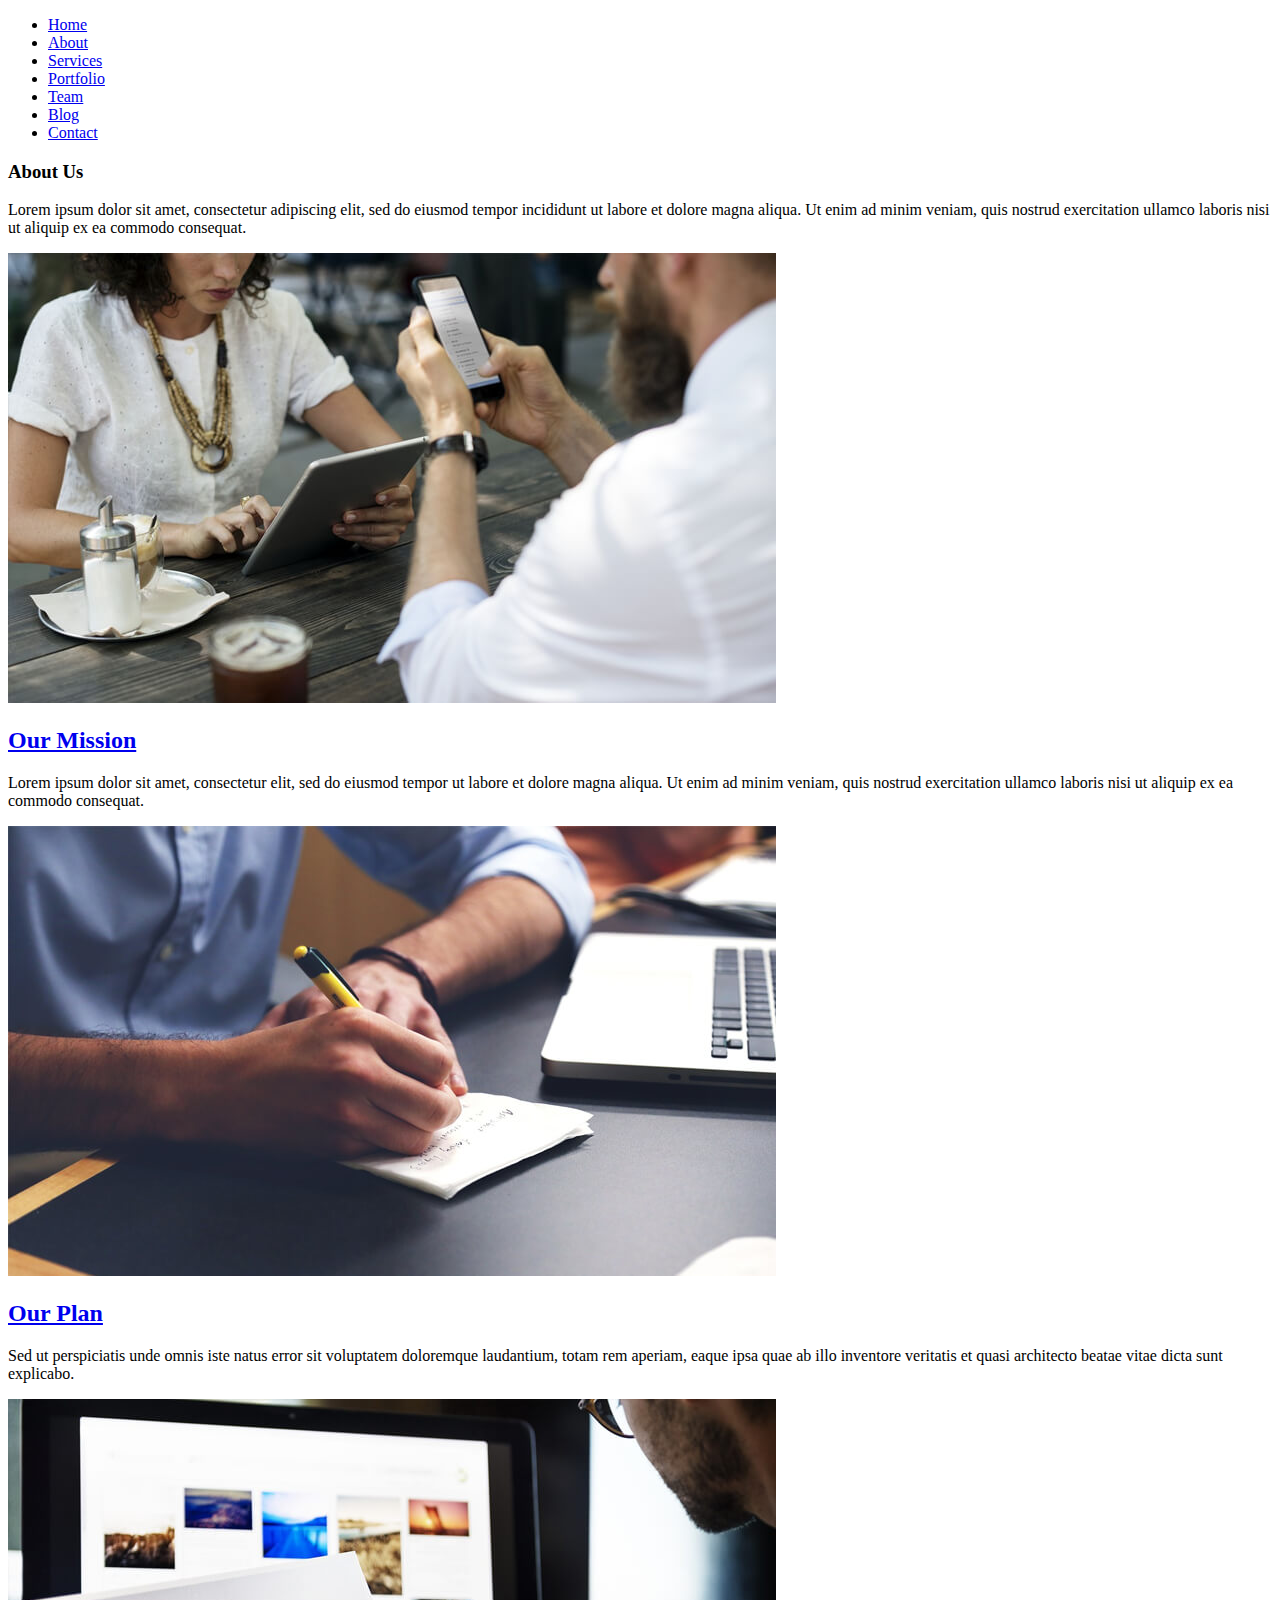
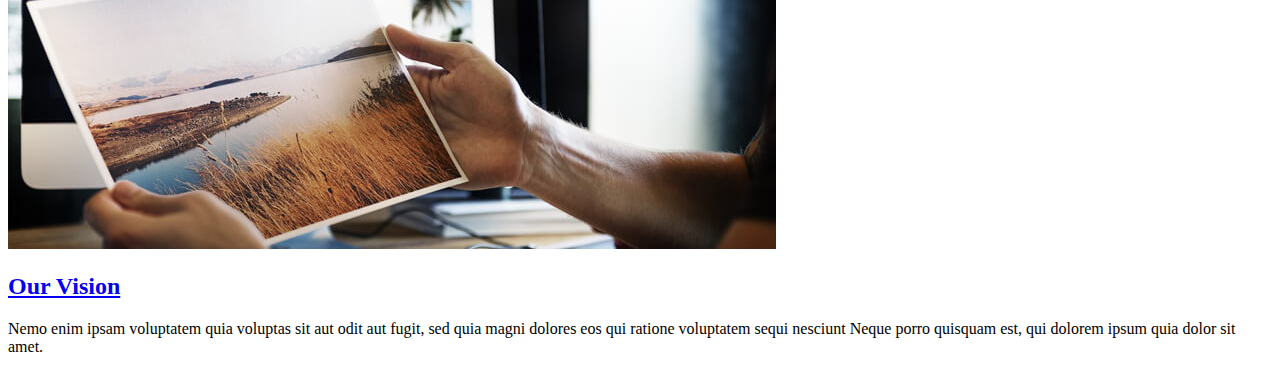
<file: about.html>
<!DOCTYPE html>
<html>
<head>
	<meta charset="utf-8">
	<meta name="viewport" content="width=device-width, initial-scale=1">
	<title>About Us</title>
	<nav id="navbar" class="navbar">
            <ul>
              <li><a class="nav-link scrollto active" href="index.html">Home</a></li>
              <li><a class="nav-link scrollto" href="about.html">About</a></li>
              <li><a class="nav-link scrollto" href="services.html">Services</a></li>
              <li><a class="nav-link scrollto " href="portfolio-details.html">Portfolio</a></li>
              <li><a class="nav-link scrollto" href="team.html">Team</a></li>
              <li><a class="nav-link scrollto" href="blog.html">Blog</a></li>
              
              <li><a class="nav-link scrollto" href="contact.html">Contact</a></li>
              
               
            </ul>
            <i class="bi bi-list mobile-nav-toggle"></i>
          </nav><!-- .navbar -->
</head>
<body>
	 <h3>About Us</h3>
          <p>Lorem ipsum dolor sit amet, consectetur adipiscing elit, sed do eiusmod tempor incididunt ut labore et dolore magna aliqua. Ut enim ad minim veniam, quis nostrud exercitation ullamco laboris nisi ut aliquip ex ea commodo consequat.</p>
        </header>

        <div class="row about-cols">

          <div class="col-md-4" data-aos="fade-up" data-aos-delay="100">
            <div class="about-col">
              <div class="img">
                <img src="assets/img/about-mission.jpg" alt="" class="img-fluid">
                <div class="icon"><i class="bi bi-bar-chart"></i></div>
              </div>
              <h2 class="title"><a href="#">Our Mission</a></h2>
              <p>
                Lorem ipsum dolor sit amet, consectetur elit, sed do eiusmod tempor ut labore et dolore magna aliqua. Ut enim ad minim veniam, quis nostrud exercitation ullamco laboris nisi ut aliquip ex ea commodo consequat.
              </p>
            </div>
          </div>

          <div class="col-md-4" data-aos="fade-up" data-aos-delay="200">
            <div class="about-col">
              <div class="img">
                <img src="assets/img/about-plan.jpg" alt="" class="img-fluid">
                <div class="icon"><i class="bi bi-brightness-high"></i></div>
              </div>
              <h2 class="title"><a href="#">Our Plan</a></h2>
              <p>
                Sed ut perspiciatis unde omnis iste natus error sit voluptatem doloremque laudantium, totam rem aperiam, eaque ipsa quae ab illo inventore veritatis et quasi architecto beatae vitae dicta sunt explicabo.
              </p>
            </div>
          </div>

          <div class="col-md-4" data-aos="fade-up" data-aos-delay="300">
            <div class="about-col">
              <div class="img">
                <img src="assets/img/about-vision.jpg" alt="" class="img-fluid">
                <div class="icon"><i class="bi bi-calendar4-week"></i></div>
              </div>
              <h2 class="title"><a href="#">Our Vision</a></h2>
              <p>
                Nemo enim ipsam voluptatem quia voluptas sit aut odit aut fugit, sed quia magni dolores eos qui ratione voluptatem sequi nesciunt Neque porro quisquam est, qui dolorem ipsum quia dolor sit amet.
              </p>
            </div>
          </div>

        </div>

      </div>
    </section><!-- End About Us Section -->

</body>
</html>
</file>
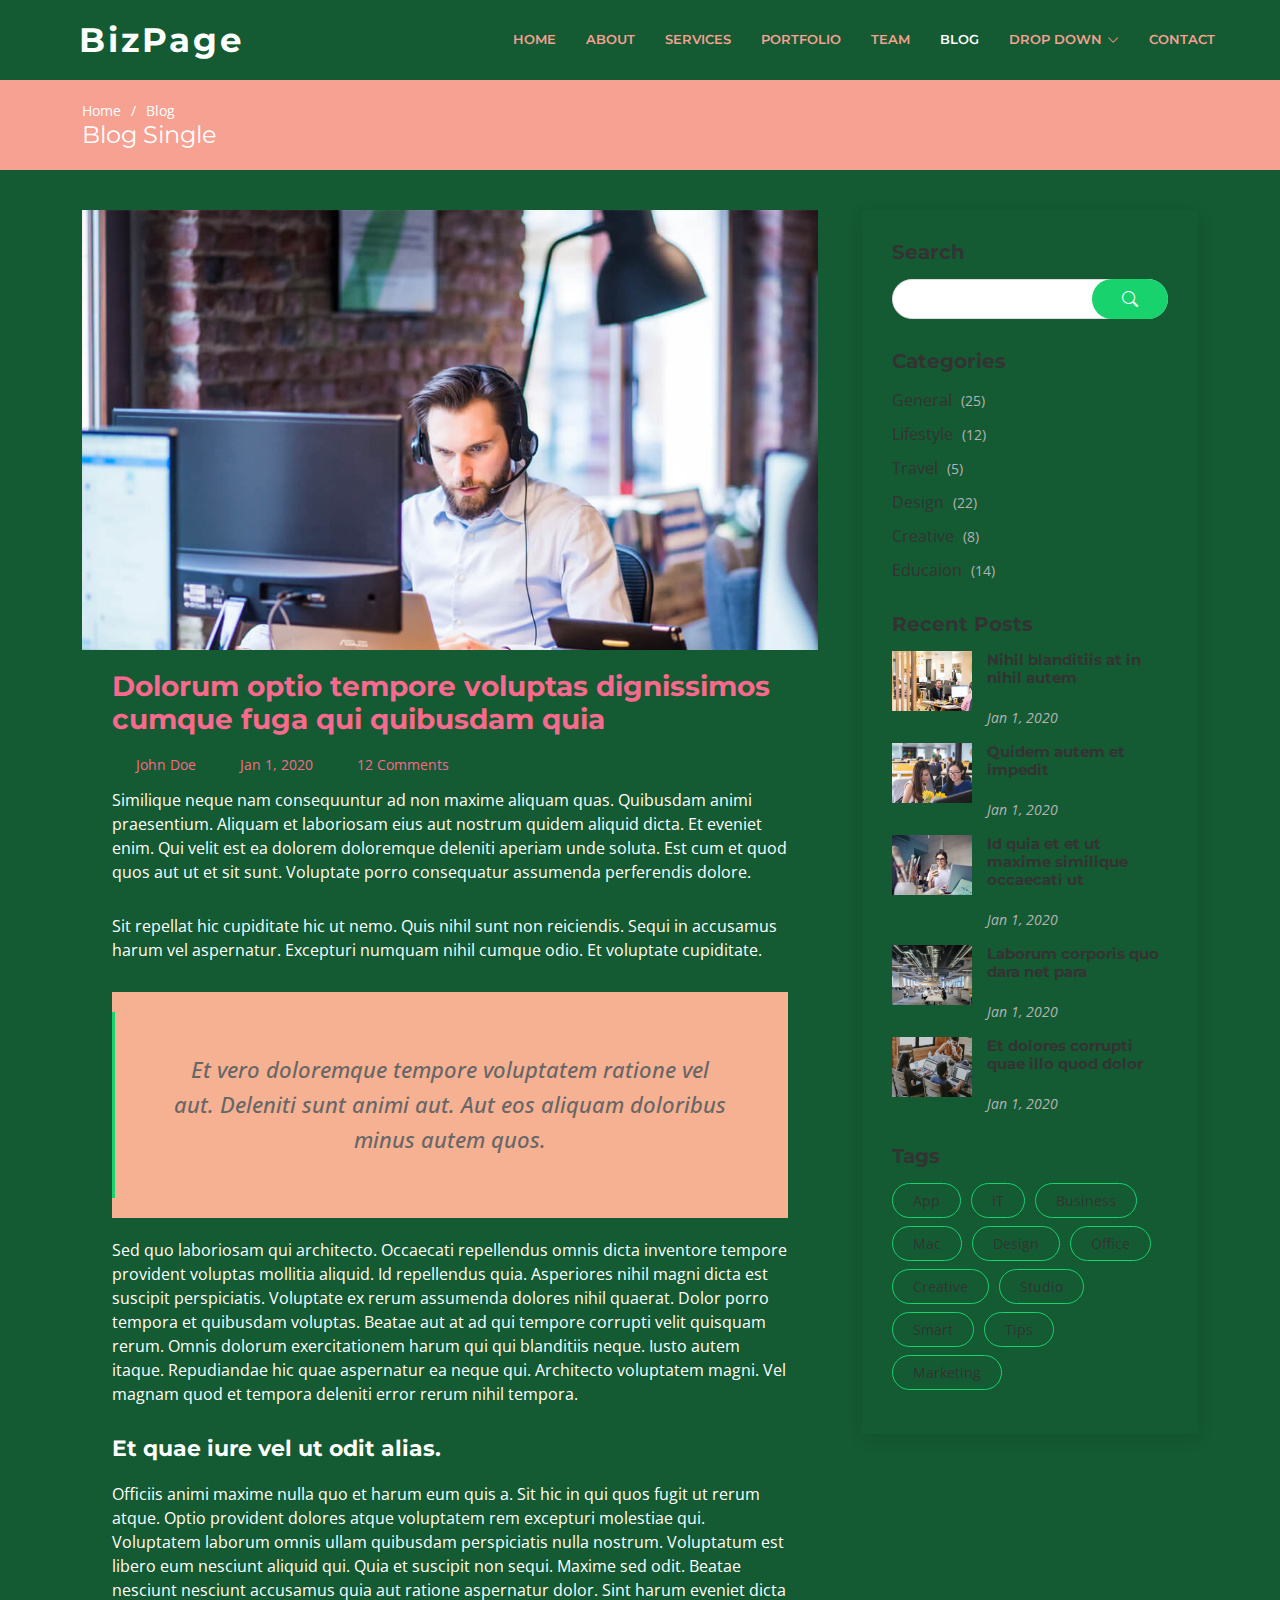
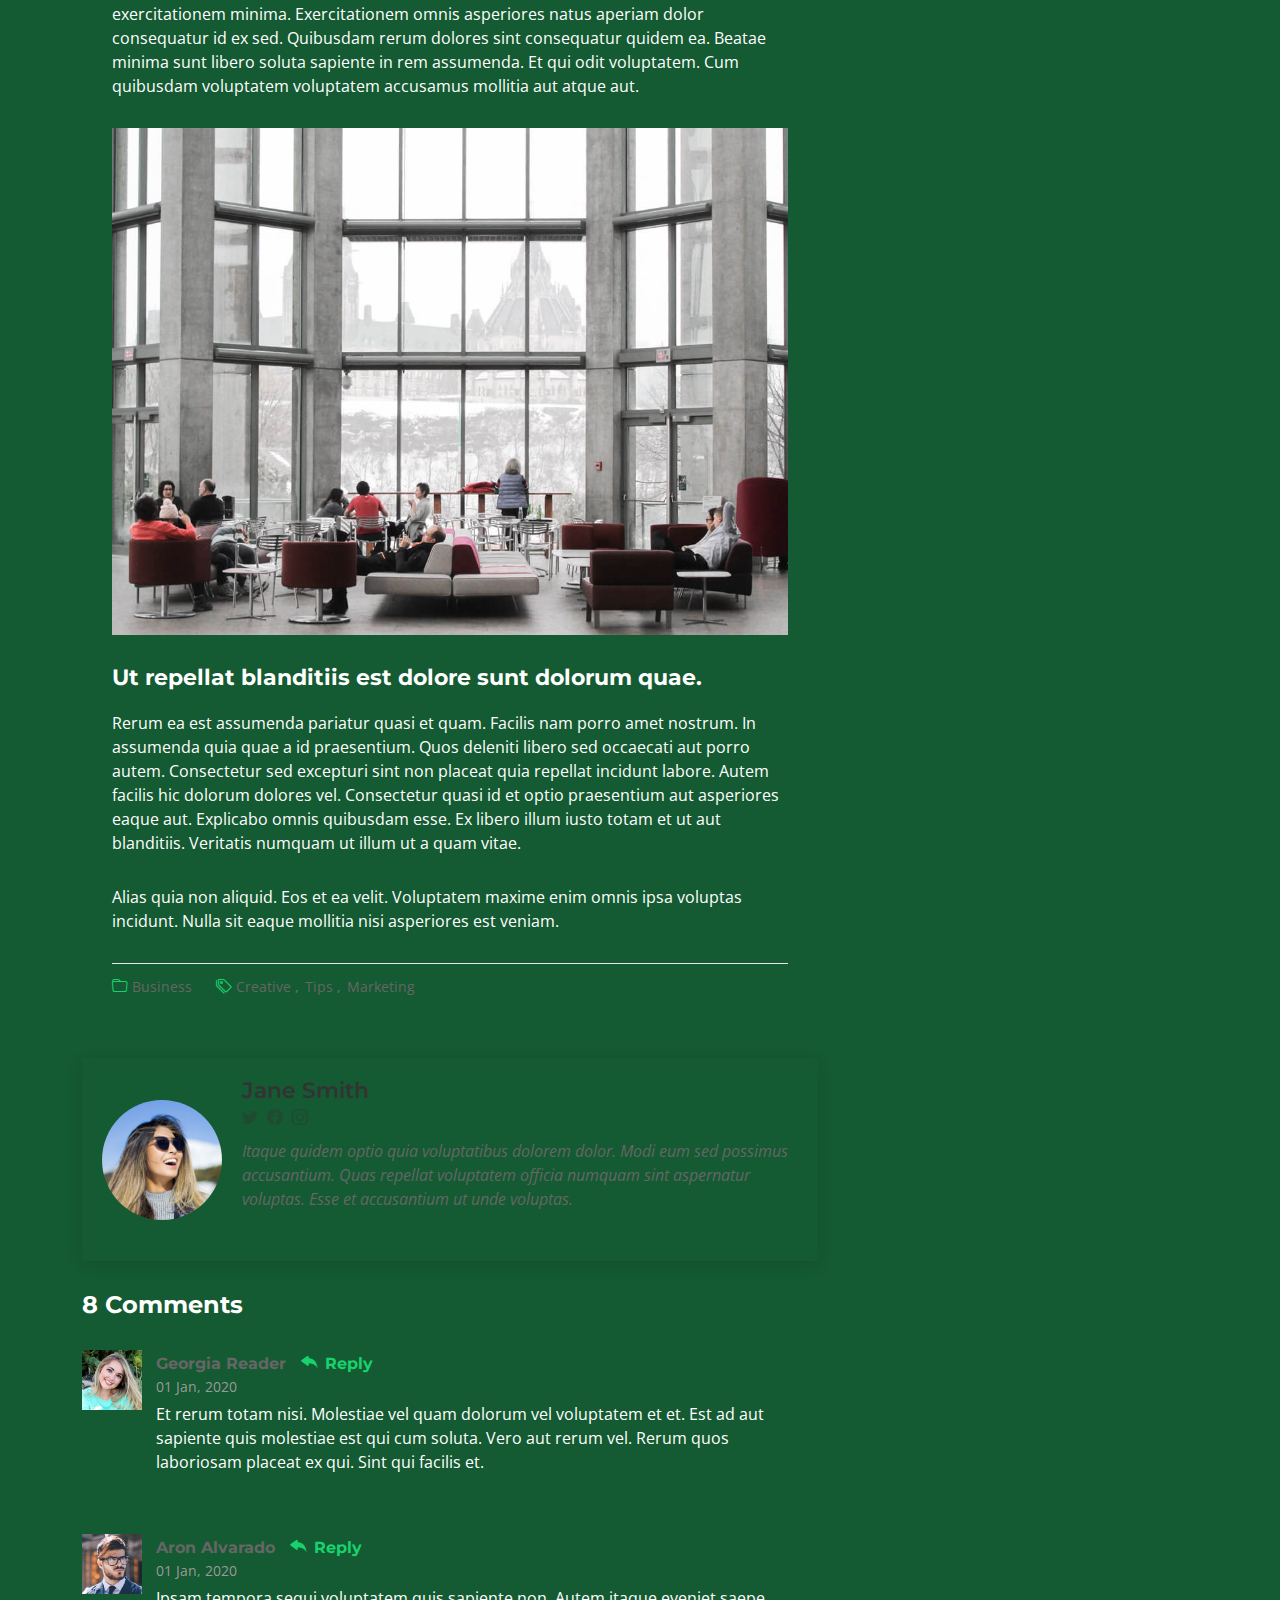
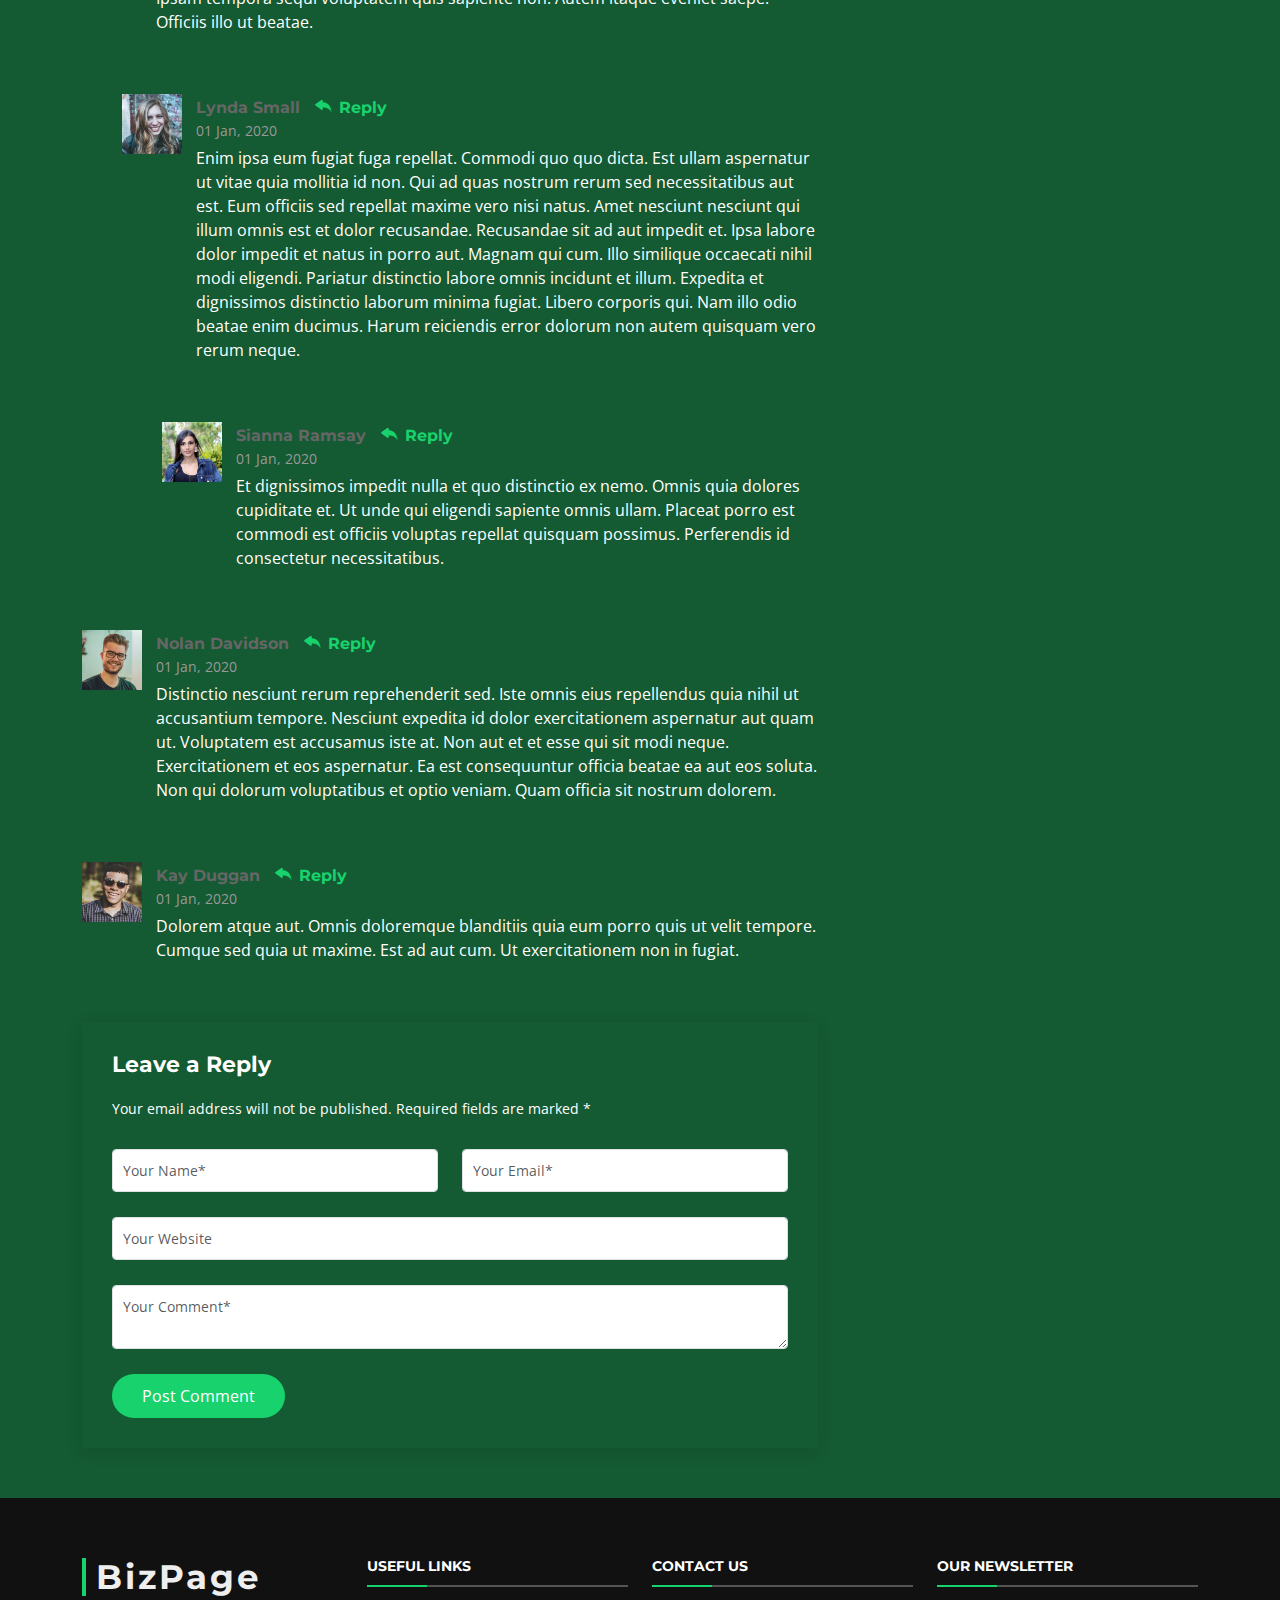
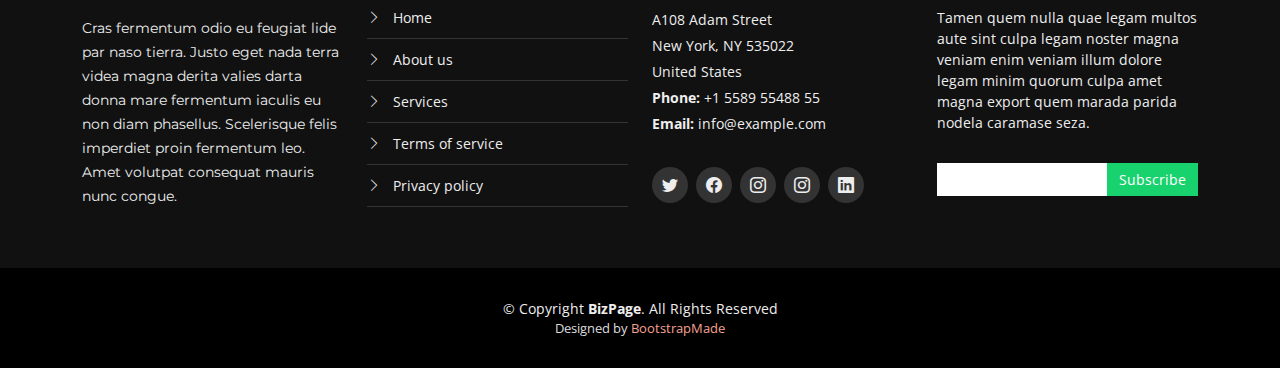
<file: blog-single.html>
<!DOCTYPE html>
<html lang="en">

<head>
  <meta charset="utf-8">
  <meta content="width=device-width, initial-scale=1.0" name="viewport">

  <title>Blog Single - BizPage Bootstrap Template</title>
  <meta content="" name="description">
  <meta content="" name="keywords">

  <!-- Favicons -->
  <link href="assets/img/favicon.png" rel="icon">
  <link href="assets/img/apple-touch-icon.png" rel="apple-touch-icon">

  <!-- Google Fonts -->
  <link href="https://fonts.googleapis.com/css?family=Open+Sans:300,300i,400,400i,700,700i|Montserrat:300,400,500,700" rel="stylesheet">

  <!-- Vendor CSS Files -->
  <link href="assets/vendor/animate.css/animate.min.css" rel="stylesheet">
  <link href="assets/vendor/aos/aos.css" rel="stylesheet">
  <link href="assets/vendor/bootstrap/css/bootstrap.min.css" rel="stylesheet">
  <link href="assets/vendor/bootstrap-icons/bootstrap-icons.css" rel="stylesheet">
  <link href="assets/vendor/glightbox/css/glightbox.min.css" rel="stylesheet">
  <link href="assets/vendor/swiper/swiper-bundle.min.css" rel="stylesheet">

  <!-- Template Main CSS File -->
  <link href="assets/css/style.css" rel="stylesheet">

  <!-- =======================================================
  * Template Name: BizPage
  * Updated: Jan 29 2024 with Bootstrap v5.3.2
  * Template URL: https://bootstrapmade.com/bizpage-bootstrap-business-template/
  * Author: BootstrapMade.com
  * License: https://bootstrapmade.com/license/
  ======================================================== -->
</head>

<body>

  <!-- ======= Header ======= -->
  <header id="header" class="fixed-top d-flex align-items-center ">
    <div class="container-fluid">

      <div class="row justify-content-center align-items-center">
        <div class="col-xl-11 d-flex align-items-center justify-content-between">
          <h1 class="logo"><a href="index.html">BizPage</a></h1>
          <!-- Uncomment below if you prefer to use an image logo -->
          <!-- <a href="index.html" class="logo"><img src="assets/img/logo.png" alt="" class="img-fluid"></a>-->

          <nav id="navbar" class="navbar">
            <ul>
              <li><a class="nav-link scrollto " href="#hero">Home</a></li>
              <li><a class="nav-link scrollto" href="#about">About</a></li>
              <li><a class="nav-link scrollto" href="#services">Services</a></li>
              <li><a class="nav-link scrollto " href="#portfolio">Portfolio</a></li>
              <li><a class="nav-link scrollto" href="#team">Team</a></li>
              <li><a class="nav-link  active" href="blog.html">Blog</a></li>
              <li class="dropdown"><a href="#"><span>Drop Down</span> <i class="bi bi-chevron-down"></i></a>
                <ul>
                  <li><a href="#">Drop Down 1</a></li>
                  <li class="dropdown"><a href="#"><span>Deep Drop Down</span> <i class="bi bi-chevron-right"></i></a>
                    <ul>
                      <li><a href="#">Deep Drop Down 1</a></li>
                      <li><a href="#">Deep Drop Down 2</a></li>
                      <li><a href="#">Deep Drop Down 3</a></li>
                      <li><a href="#">Deep Drop Down 4</a></li>
                      <li><a href="#">Deep Drop Down 5</a></li>
                    </ul>
                  </li>
                  <li><a href="#">Drop Down 2</a></li>
                  <li><a href="#">Drop Down 3</a></li>
                  <li><a href="#">Drop Down 4</a></li>
                </ul>
              </li>
              <li><a class="nav-link scrollto" href="#contact">Contact</a></li>
            </ul>
            <i class="bi bi-list mobile-nav-toggle"></i>
          </nav><!-- .navbar -->
        </div>
      </div>

    </div>
  </header><!-- End Header -->

  <main id="main">

    <!-- ======= Breadcrumbs ======= -->
    <section id="breadcrumbs" class="breadcrumbs">
      <div class="container">

        <ol>
          <li><a href="index.html">Home</a></li>
          <li><a href="blog.html">Blog</a></li>
        </ol>
        <h2>Blog Single</h2>

      </div>
    </section><!-- End Breadcrumbs -->

    <!-- ======= Blog Single Section ======= -->
    <section id="blog" class="blog">
      <div class="container" data-aos="fade-up">

        <div class="row">

          <div class="col-lg-8 entries">

            <article class="entry entry-single">

              <div class="entry-img">
                <img src="assets/img/blog/blog-1.jpg" alt="" class="img-fluid">
              </div>

              <h2 class="entry-title">
                <a href="blog-single.html">Dolorum optio tempore voluptas dignissimos cumque fuga qui quibusdam quia</a>
              </h2>

              <div class="entry-meta">
                <ul>
                  <li class="d-flex align-items-center"><i class="bi bi-person"></i> <a href="blog-single.html">John Doe</a></li>
                  <li class="d-flex align-items-center"><i class="bi bi-clock"></i> <a href="blog-single.html"><time datetime="2020-01-01">Jan 1, 2020</time></a></li>
                  <li class="d-flex align-items-center"><i class="bi bi-chat-dots"></i> <a href="blog-single.html">12 Comments</a></li>
                </ul>
              </div>

              <div class="entry-content">
                <p>
                  Similique neque nam consequuntur ad non maxime aliquam quas. Quibusdam animi praesentium. Aliquam et laboriosam eius aut nostrum quidem aliquid dicta.
                  Et eveniet enim. Qui velit est ea dolorem doloremque deleniti aperiam unde soluta. Est cum et quod quos aut ut et sit sunt. Voluptate porro consequatur assumenda perferendis dolore.
                </p>

                <p>
                  Sit repellat hic cupiditate hic ut nemo. Quis nihil sunt non reiciendis. Sequi in accusamus harum vel aspernatur. Excepturi numquam nihil cumque odio. Et voluptate cupiditate.
                </p>

                <blockquote>
                  <p>
                    Et vero doloremque tempore voluptatem ratione vel aut. Deleniti sunt animi aut. Aut eos aliquam doloribus minus autem quos.
                  </p>
                </blockquote>

                <p>
                  Sed quo laboriosam qui architecto. Occaecati repellendus omnis dicta inventore tempore provident voluptas mollitia aliquid. Id repellendus quia. Asperiores nihil magni dicta est suscipit perspiciatis. Voluptate ex rerum assumenda dolores nihil quaerat.
                  Dolor porro tempora et quibusdam voluptas. Beatae aut at ad qui tempore corrupti velit quisquam rerum. Omnis dolorum exercitationem harum qui qui blanditiis neque.
                  Iusto autem itaque. Repudiandae hic quae aspernatur ea neque qui. Architecto voluptatem magni. Vel magnam quod et tempora deleniti error rerum nihil tempora.
                </p>

                <h3>Et quae iure vel ut odit alias.</h3>
                <p>
                  Officiis animi maxime nulla quo et harum eum quis a. Sit hic in qui quos fugit ut rerum atque. Optio provident dolores atque voluptatem rem excepturi molestiae qui. Voluptatem laborum omnis ullam quibusdam perspiciatis nulla nostrum. Voluptatum est libero eum nesciunt aliquid qui.
                  Quia et suscipit non sequi. Maxime sed odit. Beatae nesciunt nesciunt accusamus quia aut ratione aspernatur dolor. Sint harum eveniet dicta exercitationem minima. Exercitationem omnis asperiores natus aperiam dolor consequatur id ex sed. Quibusdam rerum dolores sint consequatur quidem ea.
                  Beatae minima sunt libero soluta sapiente in rem assumenda. Et qui odit voluptatem. Cum quibusdam voluptatem voluptatem accusamus mollitia aut atque aut.
                </p>
                <img src="assets/img/blog/blog-inside-post.jpg" class="img-fluid" alt="">

                <h3>Ut repellat blanditiis est dolore sunt dolorum quae.</h3>
                <p>
                  Rerum ea est assumenda pariatur quasi et quam. Facilis nam porro amet nostrum. In assumenda quia quae a id praesentium. Quos deleniti libero sed occaecati aut porro autem. Consectetur sed excepturi sint non placeat quia repellat incidunt labore. Autem facilis hic dolorum dolores vel.
                  Consectetur quasi id et optio praesentium aut asperiores eaque aut. Explicabo omnis quibusdam esse. Ex libero illum iusto totam et ut aut blanditiis. Veritatis numquam ut illum ut a quam vitae.
                </p>
                <p>
                  Alias quia non aliquid. Eos et ea velit. Voluptatem maxime enim omnis ipsa voluptas incidunt. Nulla sit eaque mollitia nisi asperiores est veniam.
                </p>

              </div>

              <div class="entry-footer">
                <i class="bi bi-folder"></i>
                <ul class="cats">
                  <li><a href="#">Business</a></li>
                </ul>

                <i class="bi bi-tags"></i>
                <ul class="tags">
                  <li><a href="#">Creative</a></li>
                  <li><a href="#">Tips</a></li>
                  <li><a href="#">Marketing</a></li>
                </ul>
              </div>

            </article><!-- End blog entry -->

            <div class="blog-author d-flex align-items-center">
              <img src="assets/img/blog/blog-author.jpg" class="rounded-circle float-left" alt="">
              <div>
                <h4>Jane Smith</h4>
                <div class="social-links">
                  <a href="https://twitters.com/#"><i class="bi bi-twitter"></i></a>
                  <a href="https://facebook.com/#"><i class="bi bi-facebook"></i></a>
                  <a href="https://instagram.com/#"><i class="biu bi-instagram"></i></a>
                </div>
                <p>
                  Itaque quidem optio quia voluptatibus dolorem dolor. Modi eum sed possimus accusantium. Quas repellat voluptatem officia numquam sint aspernatur voluptas. Esse et accusantium ut unde voluptas.
                </p>
              </div>
            </div><!-- End blog author bio -->

            <div class="blog-comments">

              <h4 class="comments-count">8 Comments</h4>

              <div id="comment-1" class="comment">
                <div class="d-flex">
                  <div class="comment-img"><img src="assets/img/blog/comments-1.jpg" alt=""></div>
                  <div>
                    <h5><a href="">Georgia Reader</a> <a href="#" class="reply"><i class="bi bi-reply-fill"></i> Reply</a></h5>
                    <time datetime="2020-01-01">01 Jan, 2020</time>
                    <p>
                      Et rerum totam nisi. Molestiae vel quam dolorum vel voluptatem et et. Est ad aut sapiente quis molestiae est qui cum soluta.
                      Vero aut rerum vel. Rerum quos laboriosam placeat ex qui. Sint qui facilis et.
                    </p>
                  </div>
                </div>
              </div><!-- End comment #1 -->

              <div id="comment-2" class="comment">
                <div class="d-flex">
                  <div class="comment-img"><img src="assets/img/blog/comments-2.jpg" alt=""></div>
                  <div>
                    <h5><a href="">Aron Alvarado</a> <a href="#" class="reply"><i class="bi bi-reply-fill"></i> Reply</a></h5>
                    <time datetime="2020-01-01">01 Jan, 2020</time>
                    <p>
                      Ipsam tempora sequi voluptatem quis sapiente non. Autem itaque eveniet saepe. Officiis illo ut beatae.
                    </p>
                  </div>
                </div>

                <div id="comment-reply-1" class="comment comment-reply">
                  <div class="d-flex">
                    <div class="comment-img"><img src="assets/img/blog/comments-3.jpg" alt=""></div>
                    <div>
                      <h5><a href="">Lynda Small</a> <a href="#" class="reply"><i class="bi bi-reply-fill"></i> Reply</a></h5>
                      <time datetime="2020-01-01">01 Jan, 2020</time>
                      <p>
                        Enim ipsa eum fugiat fuga repellat. Commodi quo quo dicta. Est ullam aspernatur ut vitae quia mollitia id non. Qui ad quas nostrum rerum sed necessitatibus aut est. Eum officiis sed repellat maxime vero nisi natus. Amet nesciunt nesciunt qui illum omnis est et dolor recusandae.

                        Recusandae sit ad aut impedit et. Ipsa labore dolor impedit et natus in porro aut. Magnam qui cum. Illo similique occaecati nihil modi eligendi. Pariatur distinctio labore omnis incidunt et illum. Expedita et dignissimos distinctio laborum minima fugiat.

                        Libero corporis qui. Nam illo odio beatae enim ducimus. Harum reiciendis error dolorum non autem quisquam vero rerum neque.
                      </p>
                    </div>
                  </div>

                  <div id="comment-reply-2" class="comment comment-reply">
                    <div class="d-flex">
                      <div class="comment-img"><img src="assets/img/blog/comments-4.jpg" alt=""></div>
                      <div>
                        <h5><a href="">Sianna Ramsay</a> <a href="#" class="reply"><i class="bi bi-reply-fill"></i> Reply</a></h5>
                        <time datetime="2020-01-01">01 Jan, 2020</time>
                        <p>
                          Et dignissimos impedit nulla et quo distinctio ex nemo. Omnis quia dolores cupiditate et. Ut unde qui eligendi sapiente omnis ullam. Placeat porro est commodi est officiis voluptas repellat quisquam possimus. Perferendis id consectetur necessitatibus.
                        </p>
                      </div>
                    </div>

                  </div><!-- End comment reply #2-->

                </div><!-- End comment reply #1-->

              </div><!-- End comment #2-->

              <div id="comment-3" class="comment">
                <div class="d-flex">
                  <div class="comment-img"><img src="assets/img/blog/comments-5.jpg" alt=""></div>
                  <div>
                    <h5><a href="">Nolan Davidson</a> <a href="#" class="reply"><i class="bi bi-reply-fill"></i> Reply</a></h5>
                    <time datetime="2020-01-01">01 Jan, 2020</time>
                    <p>
                      Distinctio nesciunt rerum reprehenderit sed. Iste omnis eius repellendus quia nihil ut accusantium tempore. Nesciunt expedita id dolor exercitationem aspernatur aut quam ut. Voluptatem est accusamus iste at.
                      Non aut et et esse qui sit modi neque. Exercitationem et eos aspernatur. Ea est consequuntur officia beatae ea aut eos soluta. Non qui dolorum voluptatibus et optio veniam. Quam officia sit nostrum dolorem.
                    </p>
                  </div>
                </div>

              </div><!-- End comment #3 -->

              <div id="comment-4" class="comment">
                <div class="d-flex">
                  <div class="comment-img"><img src="assets/img/blog/comments-6.jpg" alt=""></div>
                  <div>
                    <h5><a href="">Kay Duggan</a> <a href="#" class="reply"><i class="bi bi-reply-fill"></i> Reply</a></h5>
                    <time datetime="2020-01-01">01 Jan, 2020</time>
                    <p>
                      Dolorem atque aut. Omnis doloremque blanditiis quia eum porro quis ut velit tempore. Cumque sed quia ut maxime. Est ad aut cum. Ut exercitationem non in fugiat.
                    </p>
                  </div>
                </div>

              </div><!-- End comment #4 -->

              <div class="reply-form">
                <h4>Leave a Reply</h4>
                <p>Your email address will not be published. Required fields are marked * </p>
                <form action="">
                  <div class="row">
                    <div class="col-md-6 form-group">
                      <input name="name" type="text" class="form-control" placeholder="Your Name*">
                    </div>
                    <div class="col-md-6 form-group">
                      <input name="email" type="text" class="form-control" placeholder="Your Email*">
                    </div>
                  </div>
                  <div class="row">
                    <div class="col form-group">
                      <input name="website" type="text" class="form-control" placeholder="Your Website">
                    </div>
                  </div>
                  <div class="row">
                    <div class="col form-group">
                      <textarea name="comment" class="form-control" placeholder="Your Comment*"></textarea>
                    </div>
                  </div>
                  <button type="submit" class="btn btn-primary">Post Comment</button>

                </form>

              </div>

            </div><!-- End blog comments -->

          </div><!-- End blog entries list -->

          <div class="col-lg-4">

            <div class="sidebar">

              <h3 class="sidebar-title">Search</h3>
              <div class="sidebar-item search-form">
                <form action="">
                  <input type="text" class="form-control">
                  <button type="submit"><i class="bi bi-search"></i></button>
                </form>
              </div><!-- End sidebar search formn-->

              <h3 class="sidebar-title">Categories</h3>
              <div class="sidebar-item categories">
                <ul>
                  <li><a href="#">General <span>(25)</span></a></li>
                  <li><a href="#">Lifestyle <span>(12)</span></a></li>
                  <li><a href="#">Travel <span>(5)</span></a></li>
                  <li><a href="#">Design <span>(22)</span></a></li>
                  <li><a href="#">Creative <span>(8)</span></a></li>
                  <li><a href="#">Educaion <span>(14)</span></a></li>
                </ul>
              </div><!-- End sidebar categories-->

              <h3 class="sidebar-title">Recent Posts</h3>
              <div class="sidebar-item recent-posts">
                <div class="post-item clearfix">
                  <img src="assets/img/blog/blog-recent-1.jpg" alt="">
                  <h4><a href="blog-single.html">Nihil blanditiis at in nihil autem</a></h4>
                  <time datetime="2020-01-01">Jan 1, 2020</time>
                </div>

                <div class="post-item clearfix">
                  <img src="assets/img/blog/blog-recent-2.jpg" alt="">
                  <h4><a href="blog-single.html">Quidem autem et impedit</a></h4>
                  <time datetime="2020-01-01">Jan 1, 2020</time>
                </div>

                <div class="post-item clearfix">
                  <img src="assets/img/blog/blog-recent-3.jpg" alt="">
                  <h4><a href="blog-single.html">Id quia et et ut maxime similique occaecati ut</a></h4>
                  <time datetime="2020-01-01">Jan 1, 2020</time>
                </div>

                <div class="post-item clearfix">
                  <img src="assets/img/blog/blog-recent-4.jpg" alt="">
                  <h4><a href="blog-single.html">Laborum corporis quo dara net para</a></h4>
                  <time datetime="2020-01-01">Jan 1, 2020</time>
                </div>

                <div class="post-item clearfix">
                  <img src="assets/img/blog/blog-recent-5.jpg" alt="">
                  <h4><a href="blog-single.html">Et dolores corrupti quae illo quod dolor</a></h4>
                  <time datetime="2020-01-01">Jan 1, 2020</time>
                </div>

              </div><!-- End sidebar recent posts-->

              <h3 class="sidebar-title">Tags</h3>
              <div class="sidebar-item tags">
                <ul>
                  <li><a href="#">App</a></li>
                  <li><a href="#">IT</a></li>
                  <li><a href="#">Business</a></li>
                  <li><a href="#">Mac</a></li>
                  <li><a href="#">Design</a></li>
                  <li><a href="#">Office</a></li>
                  <li><a href="#">Creative</a></li>
                  <li><a href="#">Studio</a></li>
                  <li><a href="#">Smart</a></li>
                  <li><a href="#">Tips</a></li>
                  <li><a href="#">Marketing</a></li>
                </ul>
              </div><!-- End sidebar tags-->

            </div><!-- End sidebar -->

          </div><!-- End blog sidebar -->

        </div>

      </div>
    </section><!-- End Blog Single Section -->

  </main><!-- End #main -->

  <!-- ======= Footer ======= -->
  <footer id="footer">
    <div class="footer-top">
      <div class="container">
        <div class="row">

          <div class="col-lg-3 col-md-6 footer-info">
            <h3>BizPage</h3>
            <p>Cras fermentum odio eu feugiat lide par naso tierra. Justo eget nada terra videa magna derita valies darta donna mare fermentum iaculis eu non diam phasellus. Scelerisque felis imperdiet proin fermentum leo. Amet volutpat consequat mauris nunc congue.</p>
          </div>

          <div class="col-lg-3 col-md-6 footer-links">
            <h4>Useful Links</h4>
            <ul>
              <li><i class="bi bi-chevron-right"></i> <a href="#">Home</a></li>
              <li><i class="bi bi-chevron-right"></i> <a href="#">About us</a></li>
              <li><i class="bi bi-chevron-right"></i> <a href="#">Services</a></li>
              <li><i class="bi bi-chevron-right"></i> <a href="#">Terms of service</a></li>
              <li><i class="bi bi-chevron-right"></i> <a href="#">Privacy policy</a></li>
            </ul>
          </div>

          <div class="col-lg-3 col-md-6 footer-contact">
            <h4>Contact Us</h4>
            <p>
              A108 Adam Street <br>
              New York, NY 535022<br>
              United States <br>
              <strong>Phone:</strong> +1 5589 55488 55<br>
              <strong>Email:</strong> info@example.com<br>
            </p>

            <div class="social-links">
              <a href="#" class="twitter"><i class="bi bi-twitter"></i></a>
              <a href="#" class="facebook"><i class="bi bi-facebook"></i></a>
              <a href="#" class="instagram"><i class="bi bi-instagram"></i></a>
              <a href="#" class="instagram"><i class="bi bi-instagram"></i></a>
              <a href="#" class="linkedin"><i class="bi bi-linkedin"></i></a>
            </div>

          </div>

          <div class="col-lg-3 col-md-6 footer-newsletter">
            <h4>Our Newsletter</h4>
            <p>Tamen quem nulla quae legam multos aute sint culpa legam noster magna veniam enim veniam illum dolore legam minim quorum culpa amet magna export quem marada parida nodela caramase seza.</p>
            <form action="" method="post">
              <input type="email" name="email"><input type="submit" value="Subscribe">
            </form>
          </div>

        </div>
      </div>
    </div>

    <div class="container">
      <div class="copyright">
        &copy; Copyright <strong>BizPage</strong>. All Rights Reserved
      </div>
      <div class="credits">
        <!--
        All the links in the footer should remain intact.
        You can delete the links only if you purchased the pro version.
        Licensing information: https://bootstrapmade.com/license/
        Purchase the pro version with working PHP/AJAX contact form: https://bootstrapmade.com/buy/?theme=BizPage
      -->
        Designed by <a href="https://bootstrapmade.com/">BootstrapMade</a>
      </div>
    </div>
  </footer><!-- End Footer -->

  <a href="#" class="back-to-top d-flex align-items-center justify-content-center"><i class="bi bi-arrow-up-short"></i></a>
  <!-- Uncomment below i you want to use a preloader -->
  <!-- <div id="preloader"></div> -->

  <!-- Vendor JS Files -->
  <script src="assets/vendor/purecounter/purecounter_vanilla.js"></script>
  <script src="assets/vendor/aos/aos.js"></script>
  <script src="assets/vendor/bootstrap/js/bootstrap.bundle.min.js"></script>
  <script src="assets/vendor/glightbox/js/glightbox.min.js"></script>
  <script src="assets/vendor/isotope-layout/isotope.pkgd.min.js"></script>
  <script src="assets/vendor/swiper/swiper-bundle.min.js"></script>
  <script src="assets/vendor/waypoints/noframework.waypoints.js"></script>
  <script src="assets/vendor/php-email-form/validate.js"></script>

  <!-- Template Main JS File -->
  <script src="assets/js/main.js"></script>

</body>

</html>
</file>
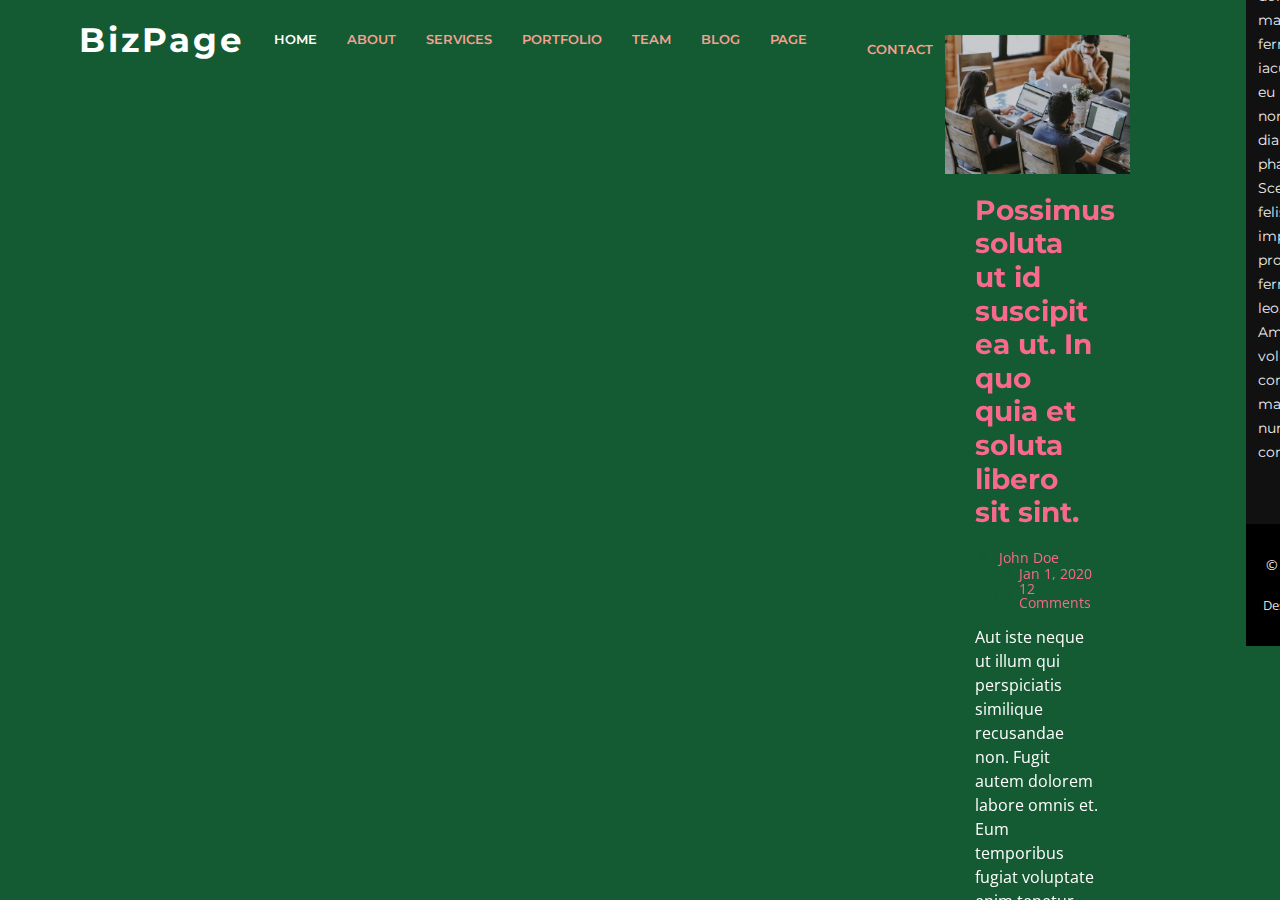
<file: blog.html>
<!DOCTYPE html>
<html lang="en">

<head>
  <meta charset="utf-8">
  <meta content="width=device-width, initial-scale=1.0" name="viewport">

  <title>Blog - BizPage Bootstrap Template</title>
  <meta content="" name="description">
  <meta content="" name="keywords">

  <!-- Favicons -->
  <link href="assets/img/favicon.png" rel="icon">
  <link href="assets/img/apple-touch-icon.png" rel="apple-touch-icon">

  <!-- Google Fonts -->
  <link href="https://fonts.googleapis.com/css?family=Open+Sans:300,300i,400,400i,700,700i|Montserrat:300,400,500,700" rel="stylesheet">

  <!-- Vendor CSS Files -->
  <link href="assets/vendor/animate.css/animate.min.css" rel="stylesheet">
  <link href="assets/vendor/aos/aos.css" rel="stylesheet">
  <link href="assets/vendor/bootstrap/css/bootstrap.min.css" rel="stylesheet">
  <link href="assets/vendor/bootstrap-icons/bootstrap-icons.css" rel="stylesheet">
  <link href="assets/vendor/glightbox/css/glightbox.min.css" rel="stylesheet">
  <link href="assets/vendor/swiper/swiper-bundle.min.css" rel="stylesheet">

  <!-- Template Main CSS File -->
  <link href="assets/css/style.css" rel="stylesheet">

  <!-- =======================================================
  * Template Name: BizPage
  * Updated: Jan 29 2024 with Bootstrap v5.3.2
  * Template URL: https://bootstrapmade.com/bizpage-bootstrap-business-template/
  * Author: BootstrapMade.com
  * License: https://bootstrapmade.com/license/
  ======================================================== -->
</head>

<body>

  <!-- ======= Header ======= -->
  <header id="header" class="fixed-top d-flex align-items-center ">
    <div class="container-fluid">

      <div class="row justify-content-center align-items-center">
        <div class="col-xl-11 d-flex align-items-center justify-content-between">
          <h1 class="logo"><a href="index.html">BizPage</a></h1>
          <!-- Uncomment below if you prefer to use an image logo -->
          <!-- <a href="index.html" class="logo"><img src="assets/img/logo.png" alt="" class="img-fluid"></a>-->

         <nav id="navbar" class="navbar">
            <ul>
              <li><a class="nav-link scrollto active" href="index.html">Home</a></li>
              <li><a class="nav-link scrollto" href="about.html">About</a></li>
              <li><a class="nav-link scrollto" href="services.html">Services</a></li>
              <li><a class="nav-link scrollto " href="portfolio-details.html">Portfolio</a></li>
              <li><a class="nav-link scrollto" href="team.html">Team</a></li>
              <li><a class="nav-link scrollto" href="blog.html">Blog</a></li>
              <li><a class="nav-link scrollto" href="inner-page.html">page  </li>
              <li><a class="nav-link scrollto" href="contact.html">Contact</a></li>
              
               
            </ul>
            <i class="bi bi-list mobile-nav-toggle"></i>
          </nav><!-- .navbar -->
  <main id="main">

    <!-- ======= Breadcrumbs ======= -->
    <section id="breadcrumbs" class="breadcrumbs">
      <div class="container">

        <ol>
          <li><a href="index.html">Home</a></li>
        </ol>
        <h2>Blog</h2>

      </div>
    </section><!-- End Breadcrumbs -->

    <!-- ======= Blog Section ======= -->
    <section id="blog" class="blog">
      <div class="container" data-aos="fade-up">

        <div class="row">

          <div class="col-lg-8 entries">

            <article class="entry">

              <div class="entry-img">
                <img src="assets/img/blog/blog-1.jpg" alt="" class="img-fluid">
              </div>

              <h2 class="entry-title">
                <a href="blog-single.html">Dolorum optio tempore voluptas dignissimos cumque fuga qui quibusdam quia</a>
              </h2>

              <div class="entry-meta">
                <ul>
                  <li class="d-flex align-items-center"><i class="bi bi-person"></i> <a href="blog-single.html">John Doe</a></li>
                  <li class="d-flex align-items-center"><i class="bi bi-clock"></i> <a href="blog-single.html"><time datetime="2020-01-01">Jan 1, 2020</time></a></li>
                  <li class="d-flex align-items-center"><i class="bi bi-chat-dots"></i> <a href="blog-single.html">12 Comments</a></li>
                </ul>
              </div>

              <div class="entry-content">
                <p>
                  Similique neque nam consequuntur ad non maxime aliquam quas. Quibusdam animi praesentium. Aliquam et laboriosam eius aut nostrum quidem aliquid dicta.
                  Et eveniet enim. Qui velit est ea dolorem doloremque deleniti aperiam unde soluta. Est cum et quod quos aut ut et sit sunt. Voluptate porro consequatur assumenda perferendis dolore.
                </p>
                <div class="read-more">
                  <a href="blog-single.html">Read More</a>
                </div>
              </div>

            </article><!-- End blog entry -->

            <article class="entry">

              <div class="entry-img">
                <img src="assets/img/blog/blog-2.jpg" alt="" class="img-fluid">
              </div>

              <h2 class="entry-title">
                <a href="blog-single.html">Nisi magni odit consequatur autem nulla dolorem</a>
              </h2>

              <div class="entry-meta">
                <ul>
                  <li class="d-flex align-items-center"><i class="bi bi-person"></i> <a href="blog-single.html">John Doe</a></li>
                  <li class="d-flex align-items-center"><i class="bi bi-clock"></i> <a href="blog-single.html"><time datetime="2020-01-01">Jan 1, 2020</time></a></li>
                  <li class="d-flex align-items-center"><i class="bi bi-chat-dots"></i> <a href="blog-single.html">12 Comments</a></li>
                </ul>
              </div>

              <div class="entry-content">
                <p>
                  Incidunt voluptate sit temporibus aperiam. Quia vitae aut sint ullam quis illum voluptatum et. Quo libero rerum voluptatem pariatur nam.
                  Ad impedit qui officiis est in non aliquid veniam laborum. Id ipsum qui aut. Sit aliquam et quia molestias laboriosam. Tempora nam odit omnis eum corrupti qui aliquid excepturi molestiae. Facilis et sint quos sed voluptas. Maxime sed tempore enim omnis non alias odio quos distinctio.
                </p>
                <div class="read-more">
                  <a href="blog-single.html">Read More</a>
                </div>
              </div>

            </article><!-- End blog entry -->

            <article class="entry">

              <div class="entry-img">
                <img src="assets/img/blog/blog-3.jpg" alt="" class="img-fluid">
              </div>

              <h2 class="entry-title">
                <a href="blog-single.html">Possimus soluta ut id suscipit ea ut. In quo quia et soluta libero sit sint.</a>
              </h2>

              <div class="entry-meta">
                <ul>
                  <li class="d-flex align-items-center"><i class="bi bi-person"></i> <a href="blog-single.html">John Doe</a></li>
                  <li class="d-flex align-items-center"><i class="bi bi-clock"></i> <a href="blog-single.html"><time datetime="2020-01-01">Jan 1, 2020</time></a></li>
                  <li class="d-flex align-items-center"><i class="bi bi-chat-dots"></i> <a href="blog-single.html">12 Comments</a></li>
                </ul>
              </div>

              <div class="entry-content">
                <p>
                  Aut iste neque ut illum qui perspiciatis similique recusandae non. Fugit autem dolorem labore omnis et. Eum temporibus fugiat voluptate enim tenetur sunt omnis.
                  Doloremque est saepe laborum aut. Ipsa cupiditate ex harum at recusandae nesciunt. Ut dolores velit.
                </p>
                <div class="read-more">
                  <a href="blog-single.html">Read More</a>
                </div>
              </div>

            </article><!-- End blog entry -->

            <article class="entry">

              <div class="entry-img">
                <img src="assets/img/blog/blog-4.jpg" alt="" class="img-fluid">
              </div>

              <h2 class="entry-title">
                <a href="blog-single.html">Non rem rerum nam cum quo minus. Dolor distinctio deleniti explicabo eius exercitationem.</a>
              </h2>

              <div class="entry-meta">
                <ul>
                  <li class="d-flex align-items-center"><i class="bi bi-person"></i> <a href="blog-single.html">John Doe</a></li>
                  <li class="d-flex align-items-center"><i class="bi bi-clock"></i> <a href="blog-single.html"><time datetime="2020-01-01">Jan 1, 2020</time></a></li>
                  <li class="d-flex align-items-center"><i class="bi bi-chat-dots"></i> <a href="blog-single.html">12 Comments</a></li>
                </ul>
              </div>

              <div class="entry-content">
                <p>
                  Aspernatur rerum perferendis et sint. Voluptates cupiditate voluptas atque quae. Rem veritatis rerum enim et autem. Saepe atque cum eligendi eaque iste omnis a qui.
                  Quia sed sunt. Ea asperiores expedita et et delectus voluptates rerum. Id saepe ut itaque quod qui voluptas nobis porro rerum. Quam quia nesciunt qui aut est non omnis. Inventore occaecati et quaerat magni itaque nam voluptas. Voluptatem ducimus sint id earum ut nesciunt sed corrupti nemo.
                </p>
                <div class="read-more">
                  <a href="blog-single.html">Read More</a>
                </div>
              </div>

            </article><!-- End blog entry -->

            <div class="blog-pagination">
              <ul class="justify-content-center">
                <li><a href="#">1</a></li>
                <li class="active"><a href="#">2</a></li>
                <li><a href="#">3</a></li>
              </ul>
            </div>

          </div><!-- End blog entries list -->

          <div class="col-lg-4">

            <div class="sidebar">

              <h3 class="sidebar-title">Search</h3>
              <div class="sidebar-item search-form">
                <form action="">
                  <input type="text" class="form-control">
                  <button type="submit"><i class="bi bi-search"></i></button>
                </form>
              </div><!-- End sidebar search formn-->

              <h3 class="sidebar-title">Categories</h3>
              <div class="sidebar-item categories">
                <ul>
                  <li><a href="#">General <span>(25)</span></a></li>
                  <li><a href="#">Lifestyle <span>(12)</span></a></li>
                  <li><a href="#">Travel <span>(5)</span></a></li>
                  <li><a href="#">Design <span>(22)</span></a></li>
                  <li><a href="#">Creative <span>(8)</span></a></li>
                  <li><a href="#">Educaion <span>(14)</span></a></li>
                </ul>
              </div><!-- End sidebar categories-->

              <h3 class="sidebar-title">Recent Posts</h3>
              <div class="sidebar-item recent-posts">
                <div class="post-item clearfix">
                  <img src="assets/img/blog/blog-recent-1.jpg" alt="">
                  <h4><a href="blog-single.html">Nihil blanditiis at in nihil autem</a></h4>
                  <time datetime="2020-01-01">Jan 1, 2020</time>
                </div>

                <div class="post-item clearfix">
                  <img src="assets/img/blog/blog-recent-2.jpg" alt="">
                  <h4><a href="blog-single.html">Quidem autem et impedit</a></h4>
                  <time datetime="2020-01-01">Jan 1, 2020</time>
                </div>

                <div class="post-item clearfix">
                  <img src="assets/img/blog/blog-recent-3.jpg" alt="">
                  <h4><a href="blog-single.html">Id quia et et ut maxime similique occaecati ut</a></h4>
                  <time datetime="2020-01-01">Jan 1, 2020</time>
                </div>

                <div class="post-item clearfix">
                  <img src="assets/img/blog/blog-recent-4.jpg" alt="">
                  <h4><a href="blog-single.html">Laborum corporis quo dara net para</a></h4>
                  <time datetime="2020-01-01">Jan 1, 2020</time>
                </div>

                <div class="post-item clearfix">
                  <img src="assets/img/blog/blog-recent-5.jpg" alt="">
                  <h4><a href="blog-single.html">Et dolores corrupti quae illo quod dolor</a></h4>
                  <time datetime="2020-01-01">Jan 1, 2020</time>
                </div>

              </div><!-- End sidebar recent posts-->

              <h3 class="sidebar-title">Tags</h3>
              <div class="sidebar-item tags">
                <ul>
                  <li><a href="#">App</a></li>
                  <li><a href="#">IT</a></li>
                  <li><a href="#">Business</a></li>
                  <li><a href="#">Mac</a></li>
                  <li><a href="#">Design</a></li>
                  <li><a href="#">Office</a></li>
                  <li><a href="#">Creative</a></li>
                  <li><a href="#">Studio</a></li>
                  <li><a href="#">Smart</a></li>
                  <li><a href="#">Tips</a></li>
                  <li><a href="#">Marketing</a></li>
                </ul>
              </div><!-- End sidebar tags-->

            </div><!-- End sidebar -->

          </div><!-- End blog sidebar -->

        </div>

      </div>
    </section><!-- End Blog Section -->

  </main><!-- End #main -->

  <!-- ======= Footer ======= -->
  <footer id="footer">
    <div class="footer-top">
      <div class="container">
        <div class="row">

          <div class="col-lg-3 col-md-6 footer-info">
            <h3>BizPage</h3>
            <p>Cras fermentum odio eu feugiat lide par naso tierra. Justo eget nada terra videa magna derita valies darta donna mare fermentum iaculis eu non diam phasellus. Scelerisque felis imperdiet proin fermentum leo. Amet volutpat consequat mauris nunc congue.</p>
          </div>

          <div class="col-lg-3 col-md-6 footer-links">
            <h4>Useful Links</h4>
            <ul>
              <li><i class="bi bi-chevron-right"></i> <a href="#">Home</a></li>
              <li><i class="bi bi-chevron-right"></i> <a href="#">About us</a></li>
              <li><i class="bi bi-chevron-right"></i> <a href="#">Services</a></li>
              <li><i class="bi bi-chevron-right"></i> <a href="#">Terms of service</a></li>
              <li><i class="bi bi-chevron-right"></i> <a href="#">Privacy policy</a></li>
            </ul>
          </div>

          <div class="col-lg-3 col-md-6 footer-contact">
            <h4>Contact Us</h4>
            <p>
              A108 Adam Street <br>
              New York, NY 535022<br>
              United States <br>
              <strong>Phone:</strong> +1 5589 55488 55<br>
              <strong>Email:</strong> info@example.com<br>
            </p>

            <div class="social-links">
              <a href="#" class="twitter"><i class="bi bi-twitter"></i></a>
              <a href="#" class="facebook"><i class="bi bi-facebook"></i></a>
              <a href="#" class="instagram"><i class="bi bi-instagram"></i></a>
              <a href="#" class="instagram"><i class="bi bi-instagram"></i></a>
              <a href="#" class="linkedin"><i class="bi bi-linkedin"></i></a>
            </div>

          </div>

          <div class="col-lg-3 col-md-6 footer-newsletter">
            <h4>Our Newsletter</h4>
            <p>Tamen quem nulla quae legam multos aute sint culpa legam noster magna veniam enim veniam illum dolore legam minim quorum culpa amet magna export quem marada parida nodela caramase seza.</p>
            <form action="" method="post">
              <input type="email" name="email"><input type="submit" value="Subscribe">
            </form>
          </div>

        </div>
      </div>
    </div>

    <div class="container">
      <div class="copyright">
        &copy; Copyright <strong>BizPage</strong>. All Rights Reserved
      </div>
      <div class="credits">
        <!--
        All the links in the footer should remain intact.
        You can delete the links only if you purchased the pro version.
        Licensing information: https://bootstrapmade.com/license/
        Purchase the pro version with working PHP/AJAX contact form: https://bootstrapmade.com/buy/?theme=BizPage
      -->
        Designed by <a href="https://bootstrapmade.com/">BootstrapMade</a>
      </div>
    </div>
  </footer><!-- End Footer -->

  <a href="#" class="back-to-top d-flex align-items-center justify-content-center"><i class="bi bi-arrow-up-short"></i></a>
  <!-- Uncomment below i you want to use a preloader -->
  <!-- <div id="preloader"></div> -->

  <!-- Vendor JS Files -->
  <script src="assets/vendor/purecounter/purecounter_vanilla.js"></script>
  <script src="assets/vendor/aos/aos.js"></script>
  <script src="assets/vendor/bootstrap/js/bootstrap.bundle.min.js"></script>
  <script src="assets/vendor/glightbox/js/glightbox.min.js"></script>
  <script src="assets/vendor/isotope-layout/isotope.pkgd.min.js"></script>
  <script src="assets/vendor/swiper/swiper-bundle.min.js"></script>
  <script src="assets/vendor/waypoints/noframework.waypoints.js"></script>
  <script src="assets/vendor/php-email-form/validate.js"></script>

  <!-- Template Main JS File -->
  <script src="assets/js/main.js"></script>

</body>

</html>
</file>
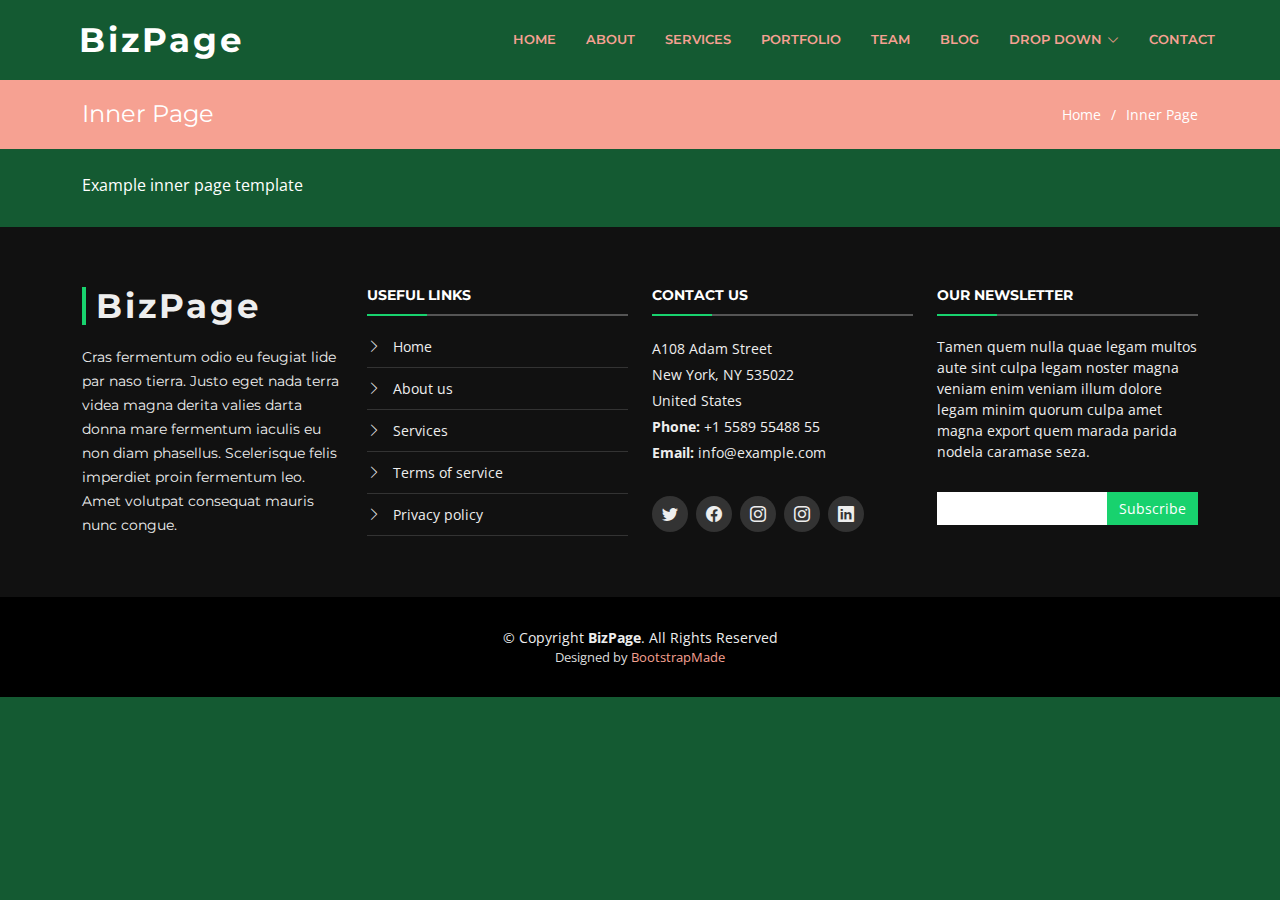
<file: inner-page.html>
<!DOCTYPE html>
<html lang="en">

<head>
  <meta charset="utf-8">
  <meta content="width=device-width, initial-scale=1.0" name="viewport">

  <title>Inner Page - BizPage Bootstrap Template</title>
  <meta content="" name="description">
  <meta content="" name="keywords">

  <!-- Favicons -->
  <link href="assets/img/favicon.png" rel="icon">
  <link href="assets/img/apple-touch-icon.png" rel="apple-touch-icon">

  <!-- Google Fonts -->
  <link href="https://fonts.googleapis.com/css?family=Open+Sans:300,300i,400,400i,700,700i|Montserrat:300,400,500,700" rel="stylesheet">

  <!-- Vendor CSS Files -->
  <link href="assets/vendor/animate.css/animate.min.css" rel="stylesheet">
  <link href="assets/vendor/aos/aos.css" rel="stylesheet">
  <link href="assets/vendor/bootstrap/css/bootstrap.min.css" rel="stylesheet">
  <link href="assets/vendor/bootstrap-icons/bootstrap-icons.css" rel="stylesheet">
  <link href="assets/vendor/glightbox/css/glightbox.min.css" rel="stylesheet">
  <link href="assets/vendor/swiper/swiper-bundle.min.css" rel="stylesheet">

  <!-- Template Main CSS File -->
  <link href="assets/css/style.css" rel="stylesheet">

  <!-- =======================================================
  * Template Name: BizPage
  * Updated: Jan 29 2024 with Bootstrap v5.3.2
  * Template URL: https://bootstrapmade.com/bizpage-bootstrap-business-template/
  * Author: BootstrapMade.com
  * License: https://bootstrapmade.com/license/
  ======================================================== -->
</head>

<body>

  <!-- ======= Header ======= -->
  <header id="header" class="fixed-top d-flex align-items-center ">
    <div class="container-fluid">

      <div class="row justify-content-center align-items-center">
        <div class="col-xl-11 d-flex align-items-center justify-content-between">
          <h1 class="logo"><a href="index.html">BizPage</a></h1>
          <!-- Uncomment below if you prefer to use an image logo -->
          <!-- <a href="index.html" class="logo"><img src="assets/img/logo.png" alt="" class="img-fluid"></a>-->

          <nav id="navbar" class="navbar">
            <ul>
              <li><a class="nav-link scrollto " href="#hero">Home</a></li>
              <li><a class="nav-link scrollto" href="#about">About</a></li>
              <li><a class="nav-link scrollto" href="#services">Services</a></li>
              <li><a class="nav-link scrollto " href="#portfolio">Portfolio</a></li>
              <li><a class="nav-link scrollto" href="#team">Team</a></li>
              <li><a class="nav-link  " href="blog.html">Blog</a></li>
              <li class="dropdown"><a href="#"><span>Drop Down</span> <i class="bi bi-chevron-down"></i></a>
                <ul>
                  <li><a href="#">Drop Down 1</a></li>
                  <li class="dropdown"><a href="#"><span>Deep Drop Down</span> <i class="bi bi-chevron-right"></i></a>
                    <ul>
                      <li><a href="#">Deep Drop Down 1</a></li>
                      <li><a href="#">Deep Drop Down 2</a></li>
                      <li><a href="#">Deep Drop Down 3</a></li>
                      <li><a href="#">Deep Drop Down 4</a></li>
                      <li><a href="#">Deep Drop Down 5</a></li>
                    </ul>
                  </li>
                  <li><a href="#">Drop Down 2</a></li>
                  <li><a href="#">Drop Down 3</a></li>
                  <li><a href="#">Drop Down 4</a></li>
                </ul>
              </li>
              <li><a class="nav-link scrollto" href="#contact">Contact</a></li>
            </ul>
            <i class="bi bi-list mobile-nav-toggle"></i>
          </nav><!-- .navbar -->
        </div>
      </div>

    </div>
  </header><!-- End Header -->

  <main id="main">

    <!-- ======= Breadcrumbs Section ======= -->
    <section class="breadcrumbs">
      <div class="container">

        <div class="d-flex justify-content-between align-items-center">
          <h2>Inner Page</h2>
          <ol>
            <li><a href="index.html">Home</a></li>
            <li>Inner Page</li>
          </ol>
        </div>

      </div>
    </section><!-- End Breadcrumbs Section -->

    <section class="inner-page mt-4">
      <div class="container">
        <p>
          Example inner page template
        </p>
      </div>
    </section>

  </main><!-- End #main -->

  <!-- ======= Footer ======= -->
  <footer id="footer">
    <div class="footer-top">
      <div class="container">
        <div class="row">

          <div class="col-lg-3 col-md-6 footer-info">
            <h3>BizPage</h3>
            <p>Cras fermentum odio eu feugiat lide par naso tierra. Justo eget nada terra videa magna derita valies darta donna mare fermentum iaculis eu non diam phasellus. Scelerisque felis imperdiet proin fermentum leo. Amet volutpat consequat mauris nunc congue.</p>
          </div>

          <div class="col-lg-3 col-md-6 footer-links">
            <h4>Useful Links</h4>
            <ul>
              <li><i class="bi bi-chevron-right"></i> <a href="#">Home</a></li>
              <li><i class="bi bi-chevron-right"></i> <a href="#">About us</a></li>
              <li><i class="bi bi-chevron-right"></i> <a href="#">Services</a></li>
              <li><i class="bi bi-chevron-right"></i> <a href="#">Terms of service</a></li>
              <li><i class="bi bi-chevron-right"></i> <a href="#">Privacy policy</a></li>
            </ul>
          </div>

          <div class="col-lg-3 col-md-6 footer-contact">
            <h4>Contact Us</h4>
            <p>
              A108 Adam Street <br>
              New York, NY 535022<br>
              United States <br>
              <strong>Phone:</strong> +1 5589 55488 55<br>
              <strong>Email:</strong> info@example.com<br>
            </p>

            <div class="social-links">
              <a href="#" class="twitter"><i class="bi bi-twitter"></i></a>
              <a href="#" class="facebook"><i class="bi bi-facebook"></i></a>
              <a href="#" class="instagram"><i class="bi bi-instagram"></i></a>
              <a href="#" class="instagram"><i class="bi bi-instagram"></i></a>
              <a href="#" class="linkedin"><i class="bi bi-linkedin"></i></a>
            </div>

          </div>

          <div class="col-lg-3 col-md-6 footer-newsletter">
            <h4>Our Newsletter</h4>
            <p>Tamen quem nulla quae legam multos aute sint culpa legam noster magna veniam enim veniam illum dolore legam minim quorum culpa amet magna export quem marada parida nodela caramase seza.</p>
            <form action="" method="post">
              <input type="email" name="email"><input type="submit" value="Subscribe">
            </form>
          </div>

        </div>
      </div>
    </div>

    <div class="container">
      <div class="copyright">
        &copy; Copyright <strong>BizPage</strong>. All Rights Reserved
      </div>
      <div class="credits">
        <!--
        All the links in the footer should remain intact.
        You can delete the links only if you purchased the pro version.
        Licensing information: https://bootstrapmade.com/license/
        Purchase the pro version with working PHP/AJAX contact form: https://bootstrapmade.com/buy/?theme=BizPage
      -->
        Designed by <a href="https://bootstrapmade.com/">BootstrapMade</a>
      </div>
    </div>
  </footer><!-- End Footer -->

  <a href="#" class="back-to-top d-flex align-items-center justify-content-center"><i class="bi bi-arrow-up-short"></i></a>
  <!-- Uncomment below i you want to use a preloader -->
  <!-- <div id="preloader"></div> -->

  <!-- Vendor JS Files -->
  <script src="assets/vendor/purecounter/purecounter_vanilla.js"></script>
  <script src="assets/vendor/aos/aos.js"></script>
  <script src="assets/vendor/bootstrap/js/bootstrap.bundle.min.js"></script>
  <script src="assets/vendor/glightbox/js/glightbox.min.js"></script>
  <script src="assets/vendor/isotope-layout/isotope.pkgd.min.js"></script>
  <script src="assets/vendor/swiper/swiper-bundle.min.js"></script>
  <script src="assets/vendor/waypoints/noframework.waypoints.js"></script>
  <script src="assets/vendor/php-email-form/validate.js"></script>

  <!-- Template Main JS File -->
  <script src="assets/js/main.js"></script>

</body>

</html>
</file>
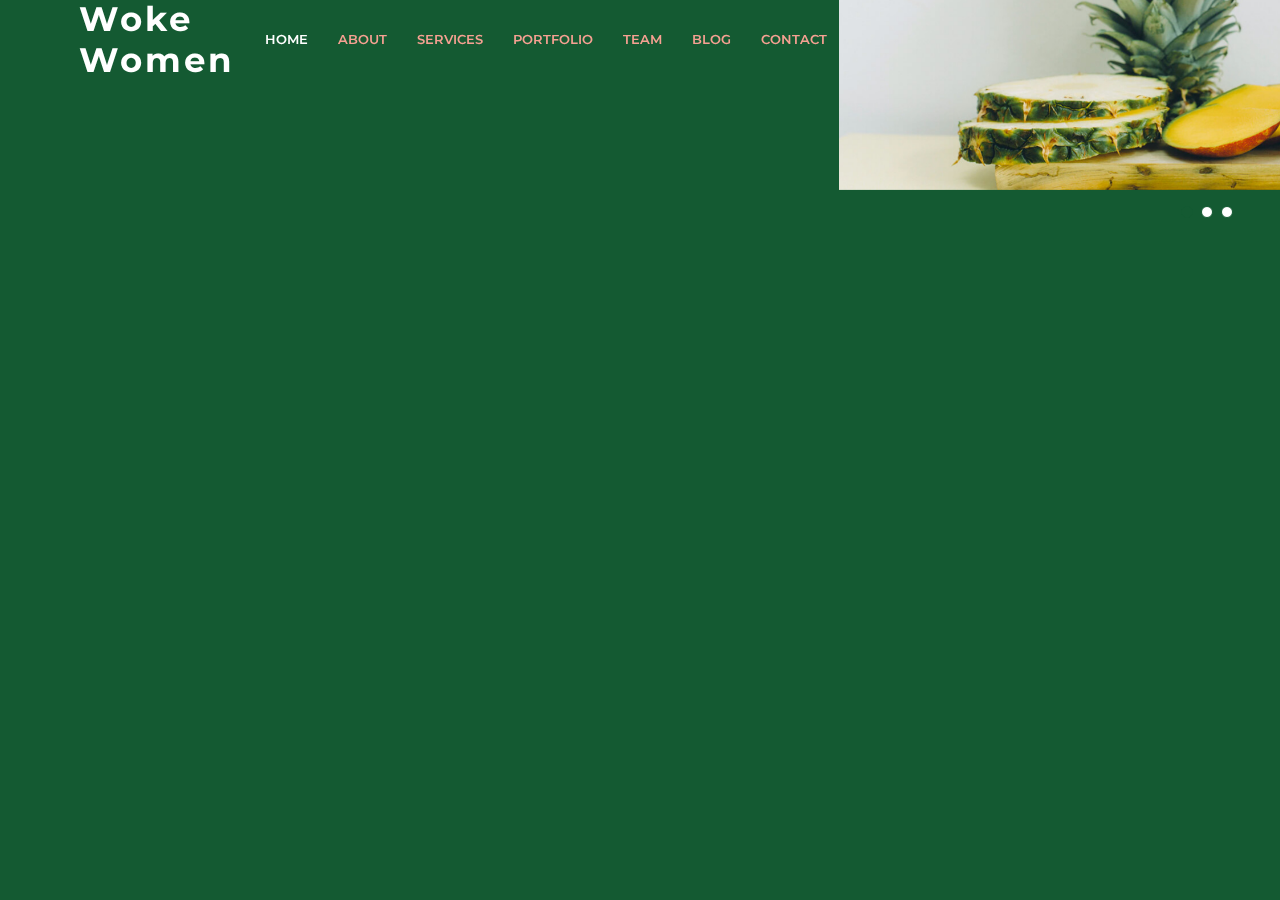
<file: portfolio-details.html>
<!DOCTYPE html>
<html lang="en">

<head>
  <meta charset="utf-8">
  <meta content="width=device-width, initial-scale=1.0" name="viewport">

  <title>Portfolio Details - BizPage Bootstrap Template</title>
  <meta content="" name="description">
  <meta content="" name="keywords">

  <!-- Favicons -->
  <link href="assets/img/favicon.png" rel="icon">
  <link href="assets/img/apple-touch-icon.png" rel="apple-touch-icon">

  <!-- Google Fonts -->
  <link href="https://fonts.googleapis.com/css?family=Open+Sans:300,300i,400,400i,700,700i|Montserrat:300,400,500,700" rel="stylesheet">

  <!-- Vendor CSS Files -->
  <link href="assets/vendor/animate.css/animate.min.css" rel="stylesheet">
  <link href="assets/vendor/aos/aos.css" rel="stylesheet">
  <link href="assets/vendor/bootstrap/css/bootstrap.min.css" rel="stylesheet">
  <link href="assets/vendor/bootstrap-icons/bootstrap-icons.css" rel="stylesheet">
  <link href="assets/vendor/glightbox/css/glightbox.min.css" rel="stylesheet">
  <link href="assets/vendor/swiper/swiper-bundle.min.css" rel="stylesheet">

  <!-- Template Main CSS File -->
  <link href="assets/css/style.css" rel="stylesheet">

  <!-- =======================================================
  * Template Name: BizPage
  * Updated: Jan 29 2024 with Bootstrap v5.3.2
  * Template URL: https://bootstrapmade.com/bizpage-bootstrap-business-template/
  * Author: BootstrapMade.com
  * License: https://bootstrapmade.com/license/
  ======================================================== -->
</head>

<body>

  <!-- ======= Header ======= -->
  <header id="header" class="fixed-top d-flex align-items-center ">
    <div class="container-fluid">

      <div class="row justify-content-center align-items-center">
        <div class="col-xl-11 d-flex align-items-center justify-content-between">
          <h1 class="logo"><a href="index.html">Woke Women</a></h1>
          <!-- Uncomment below if you prefer to use an image logo -->
          <!-- <a href="index.html" class="logo"><img src="assets/img/logo.png" alt="" class="img-fluid"></a>-->

          <nav id="navbar" class="navbar">
            <ul>
              <li><a class="nav-link scrollto active" href="index.html">Home</a></li>
              <li><a class="nav-link scrollto" href="about.html">About</a></li>
              <li><a class="nav-link scrollto" href="services.html">Services</a></li>
              <li><a class="nav-link scrollto " href="portfolio-details.html">Portfolio</a></li>
              <li><a class="nav-link scrollto" href="team.html">Team</a></li>
              <li><a class="nav-link scrollto" href="blog.html">Blog</a></li>
              
              <li><a class="nav-link scrollto" href="contact.html">Contact</a></li>
              
               
            </ul>
            <i class="bi bi-list mobile-nav-toggle"></i>
          </nav><!-- .navbar -->

  <main id="main">

    <!-- ======= Breadcrumbs Section ======= -->
    <section class="breadcrumbs">
      <div class="container">

        <div class="d-flex justify-content-between align-items-center">
          <h2>Portfolio Details</h2>
          <ol>
            <li><a href="index.html">Home</a></li>
            <li><a href="portfolio.html">Portfolio</a></li>
            <li>Portfolio Details</li>
          </ol>
        </div>

      </div>
    </section><!-- Breadcrumbs Section -->

    <!-- ======= Portfolio Details Section ======= -->
    <section id="portfolio-details" class="portfolio-details">
      <div class="container">

        <div class="row gy-4">

          <div class="col-lg-8">
            <div class="portfolio-details-slider swiper">
              <div class="swiper-wrapper align-items-center">

                <div class="swiper-slide">
                  <img src="assets/img/portfolio/portfolio-details-1.jpg" alt="">
                </div>

                <div class="swiper-slide">
                  <img src="assets/img/portfolio/portfolio-details-2.jpg" alt="">
                </div>

                <div class="swiper-slide">
                  <img src="assets/img/portfolio/portfolio-details-3.jpg" alt="">
                </div>

              </div>
              <div class="swiper-pagination"></div>
            </div>
          </div>

          <div class="col-lg-4">
            <div class="portfolio-info">
              <h3>Project information</h3>
              <ul>
                <li><strong>Category</strong>: Web design</li>
                <li><strong>Client</strong>: ASU Company</li>
                <li><strong>Project date</strong>: 01 March, 2020</li>
                <li><strong>Project URL</strong>: <a href="#">www.example.com</a></li>
              </ul>
            </div>
            <div class="portfolio-description">
              <h2>This is an example of portfolio detail</h2>
              <p>
                Autem ipsum nam porro corporis rerum. Quis eos dolorem eos itaque inventore commodi labore quia quia. Exercitationem repudiandae officiis neque suscipit non officia eaque itaque enim. Voluptatem officia accusantium nesciunt est omnis tempora consectetur dignissimos. Sequi nulla at esse enim cum deserunt eius.
              </p>
            </div>
          </div>

        </div>

      </div>
    </section><!-- End Portfolio Details Section -->

  </main><!-- End #main -->

  <!-- ======= Footer ======= -->
  <footer id="footer">
    <div class="footer-top">
      <div class="container">
        <div class="row">

          <div class="col-lg-3 col-md-6 footer-info">
            <h3>BizPage</h3>
            <p>Cras fermentum odio eu feugiat lide par naso tierra. Justo eget nada terra videa magna derita valies darta donna mare fermentum iaculis eu non diam phasellus. Scelerisque felis imperdiet proin fermentum leo. Amet volutpat consequat mauris nunc congue.</p>
          </div>

          <div class="col-lg-3 col-md-6 footer-links">
            <h4>Useful Links</h4>
            <ul>
              <li><i class="bi bi-chevron-right"></i> <a href="#">Home</a></li>
              <li><i class="bi bi-chevron-right"></i> <a href="#">About us</a></li>
              <li><i class="bi bi-chevron-right"></i> <a href="#">Services</a></li>
              <li><i class="bi bi-chevron-right"></i> <a href="#">Terms of service</a></li>
              <li><i class="bi bi-chevron-right"></i> <a href="#">Privacy policy</a></li>
            </ul>
          </div>

          <div class="col-lg-3 col-md-6 footer-contact">
            <h4>Contact Us</h4>
            <p>
              A108 Adam Street <br>
              New York, NY 535022<br>
              United States <br>
              <strong>Phone:</strong> +1 5589 55488 55<br>
              <strong>Email:</strong> info@example.com<br>
            </p>

            <div class="social-links">
              <a href="#" class="twitter"><i class="bi bi-twitter"></i></a>
              <a href="#" class="facebook"><i class="bi bi-facebook"></i></a>
              <a href="#" class="instagram"><i class="bi bi-instagram"></i></a>
              <a href="#" class="instagram"><i class="bi bi-instagram"></i></a>
              <a href="#" class="linkedin"><i class="bi bi-linkedin"></i></a>
            </div>

          </div>

          <div class="col-lg-3 col-md-6 footer-newsletter">
            <h4>Our Newsletter</h4>
            <p>Tamen quem nulla quae legam multos aute sint culpa legam noster magna veniam enim veniam illum dolore legam minim quorum culpa amet magna export quem marada parida nodela caramase seza.</p>
            <form action="" method="post">
              <input type="email" name="email"><input type="submit" value="Subscribe">
            </form>
          </div>

        </div>
      </div>
    </div>

    <div class="container">
      <div class="copyright">
        &copy; Copyright <strong>BizPage</strong>. All Rights Reserved
      </div>
      <div class="credits">
        <!--
        All the links in the footer should remain intact.
        You can delete the links only if you purchased the pro version.
        Licensing information: https://bootstrapmade.com/license/
        Purchase the pro version with working PHP/AJAX contact form: https://bootstrapmade.com/buy/?theme=BizPage
      -->
        Designed by <a href="https://bootstrapmade.com/">BootstrapMade</a>
      </div>
    </div>
  </footer><!-- End Footer -->

  <a href="#" class="back-to-top d-flex align-items-center justify-content-center"><i class="bi bi-arrow-up-short"></i></a>
  <!-- Uncomment below i you want to use a preloader -->
  <!-- <div id="preloader"></div> -->

  <!-- Vendor JS Files -->
  <script src="assets/vendor/purecounter/purecounter_vanilla.js"></script>
  <script src="assets/vendor/aos/aos.js"></script>
  <script src="assets/vendor/bootstrap/js/bootstrap.bundle.min.js"></script>
  <script src="assets/vendor/glightbox/js/glightbox.min.js"></script>
  <script src="assets/vendor/isotope-layout/isotope.pkgd.min.js"></script>
  <script src="assets/vendor/swiper/swiper-bundle.min.js"></script>
  <script src="assets/vendor/waypoints/noframework.waypoints.js"></script>
  <script src="assets/vendor/php-email-form/validate.js"></script>

  <!-- Template Main JS File -->
  <script src="assets/js/main.js"></script>

</body>

</html>
</file>
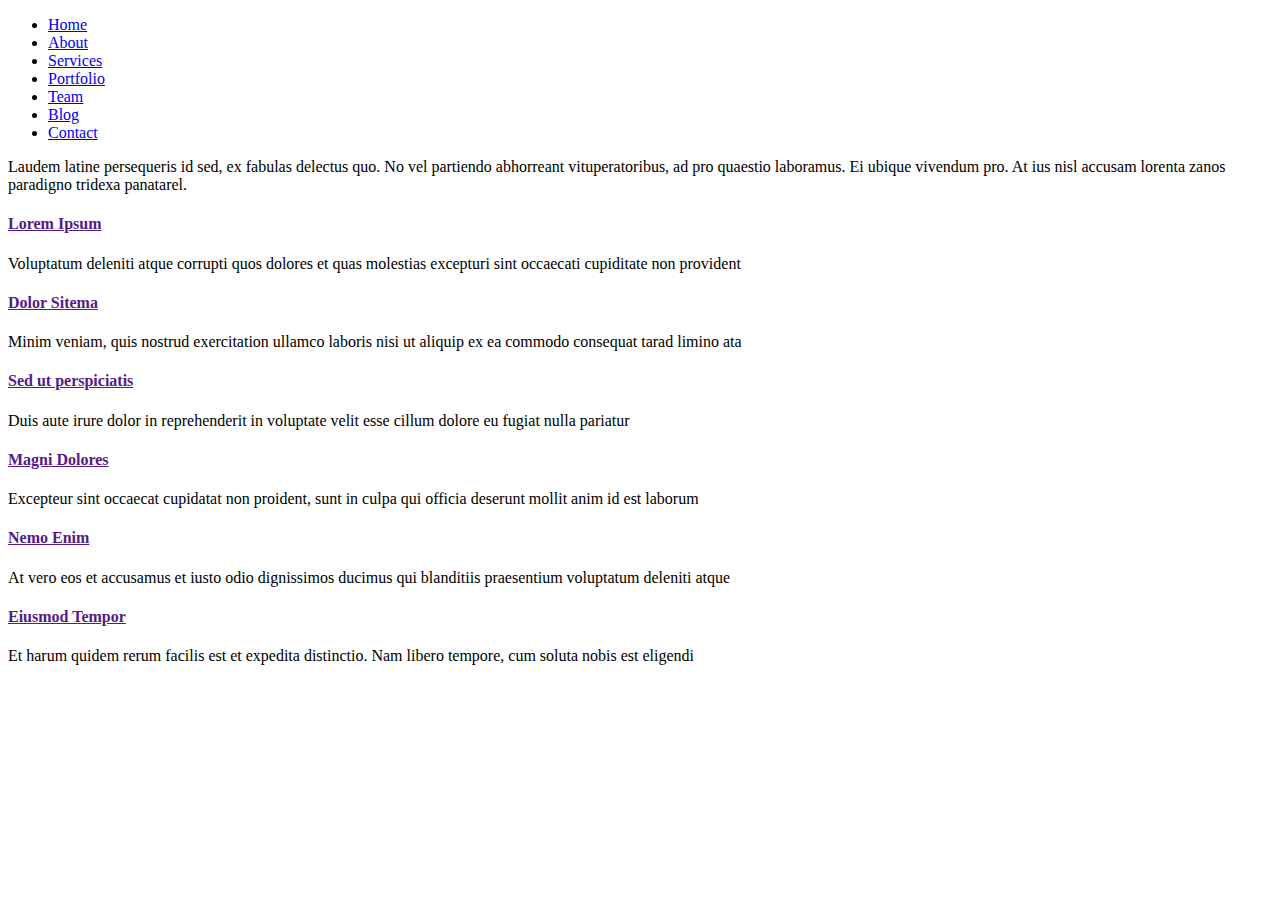
<file: services.html>
<!DOCTYPE html>
<html>
<head>
	<meta charset="utf-8">
	<meta name="viewport" content="width=device-width, initial-scale=1">
	<title>Services</title>
	<nav id="navbar" class="navbar">
            <ul>
              <li><a class="nav-link scrollto active" href="index.html">Home</a></li>
              <li><a class="nav-link scrollto" href="about.html">About</a></li>
              <li><a class="nav-link scrollto" href="services.html">Services</a></li>
              <li><a class="nav-link scrollto " href="portfolio.html">Portfolio</a></li>
              <li><a class="nav-link scrollto" href="team.html">Team</a></li>
              <li><a class="nav-link scrollto" href="blog.html">Blog</a></li>
              
              <li><a class="nav-link scrollto" href="contact.html">Contact</a></li>
              
               
            </ul>
            <i class="bi bi-list mobile-nav-toggle"></i>
          </nav>
</head>
<body>
	 <section id="services">
      <div class="container" data-aos="fade-up">

        
          
          <p>Laudem latine persequeris id sed, ex fabulas delectus quo. No vel partiendo abhorreant vituperatoribus, ad pro quaestio laboramus. Ei ubique vivendum pro. At ius nisl accusam lorenta zanos paradigno tridexa panatarel.</p>
       
        <div class="row">

          <div class="col-lg-4 col-md-6 box" data-aos="fade-up" data-aos-delay="100">
            <div class="icon"><i class="bi bi-briefcase"></i></div>
            <h4 class="title"><a href="">Lorem Ipsum</a></h4>
            <p class="description">Voluptatum deleniti atque corrupti quos dolores et quas molestias excepturi sint occaecati cupiditate non provident</p>
          </div>
          <div class="col-lg-4 col-md-6 box" data-aos="fade-up" data-aos-delay="200">
            <div class="icon"><i class="bi bi-card-checklist"></i></div>
            <h4 class="title"><a href="">Dolor Sitema</a></h4>
            <p class="description">Minim veniam, quis nostrud exercitation ullamco laboris nisi ut aliquip ex ea commodo consequat tarad limino ata</p>
          </div>
          <div class="col-lg-4 col-md-6 box" data-aos="fade-up" data-aos-delay="300">
            <div class="icon"><i class="bi bi-bar-chart"></i></div>
            <h4 class="title"><a href="">Sed ut perspiciatis</a></h4>
            <p class="description">Duis aute irure dolor in reprehenderit in voluptate velit esse cillum dolore eu fugiat nulla pariatur</p>
          </div>
          <div class="col-lg-4 col-md-6 box" data-aos="fade-up" data-aos-delay="200">
            <div class="icon"><i class="bi bi-binoculars"></i></div>
            <h4 class="title"><a href="">Magni Dolores</a></h4>
            <p class="description">Excepteur sint occaecat cupidatat non proident, sunt in culpa qui officia deserunt mollit anim id est laborum</p>
          </div>
          <div class="col-lg-4 col-md-6 box" data-aos="fade-up" data-aos-delay="300">
            <div class="icon"><i class="bi bi-brightness-high"></i></div>
            <h4 class="title"><a href="">Nemo Enim</a></h4>
            <p class="description">At vero eos et accusamus et iusto odio dignissimos ducimus qui blanditiis praesentium voluptatum deleniti atque</p>
          </div>
          <div class="col-lg-4 col-md-6 box" data-aos="fade-up" data-aos-delay="400">
            <div class="icon"><i class="bi bi-calendar4-week"></i></div>
            <h4 class="title"><a href="">Eiusmod Tempor</a></h4>
            <p class="description">Et harum quidem rerum facilis est et expedita distinctio. Nam libero tempore, cum soluta nobis est eligendi</p>
          </div>

        </div>

      </div>
    </section><!-- End Services Section -->

</body>
</html>
</file>
<file: assets/css/style.css>
/**
* Template Name: BizPage
* Updated: Jan 29 2024 with Bootstrap v5.3.2
* Template URL: https://bootstrapmade.com/bizpage-bootstrap-business-template/
* Author: BootstrapMade.com
* License: https://bootstrapmade.com/license/
*/

/*--------------------------------------------------------------
# General
--------------------------------------------------------------*/
body {
  background: #145a32;
  color: #fff;
  font-family: "Open Sans", sans-serif;
}

a {
  color:#f6a192;
  transition: 0.5s;
  text-decoration: none;
}

a:hover,
a:active,
a:focus {
  color:#f6092;
  outline: none;
  text-decoration: none;
}

p {
  padding: 0;
  margin: 0 0 30px 0;
}

h1,
h2,
h3,
h4,
h5,
h6 {
  font-family: "Montserrat", sans-serif;
  font-weight: 400;
  margin: 0 0 20px 0;
  padding: 0;
}

/*--------------------------------------------------------------
# Back to top button
--------------------------------------------------------------*/
.back-to-top {
  position: fixed;
  visibility: hidden;
  opacity: 0;
  right: 15px;
  bottom: 15px;
  z-index: 996;
  background: #145a32;
  width: 40px;
  height: 40px;
  border-radius: 50px;
  transition: all 0.4s;
}

.back-to-top i {
  font-size: 28px;
  color: ##f6a192;
  line-height: 0;
}

.back-to-top:hover {
  background: #145a32;
  color: #f6b092;
}

.back-to-top.active {
  visibility: visible;
  opacity: 1;
}

/* Prelaoder */
#preloader {
  position: fixed;
  top: 0;
  left: 0;
  right: 0;
  bottom: 0;
  z-index: 9999;
  overflow: hidden;
  background: #fff;
}

#preloader:before {
  content: "";
  position: fixed;
  top: calc(50% - 30px);
  left: calc(50% - 30px);
  border: 6px solid #f8bccb;
  border-top: 6px solid #145a32;
  border-radius: 50%;
  width: 60px;
  height: 60px;
  animation: animate-preloader 1s linear infinite;
}

@keyframes animate-preloader {
  0% {
    transform: rotate(0deg);
  }

  100% {
    transform: rotate(360deg);
  }
}

/*--------------------------------------------------------------
# Header
--------------------------------------------------------------*/
#header {
  transition: all 0.5s;
  z-index: 997;
  background: #145a32;
  height: 80px;
}

#header.header-transparent {
  background: transparent;
}

#header.header-scrolled {
  background: #f6a192;
  height: 60px;
}
#header.header-scrolled a{
  color: #145a32;
}
#header.header-scrolled hover {
  background: #fff;
}
#header .logo {
  font-size: 34px;
  margin: 0;
  padding: 0;
  font-family: "Montserrat", sans-serif;
  font-weight: 700;
  letter-spacing: 3px;
  padding-left: 10px;
  border-left: 4px solid #145a32;
}

#header .logo a {
  color: #fff;
}

#header .logo img {
  max-height: 40px;
}

@media (max-width: 992px) {
  #header .logo {
    font-size: 28px;
  }
}

/*--------------------------------------------------------------
# Navigation Menu
--------------------------------------------------------------*/
/**
* Desktop Navigation 
*/
.navbar {
  padding: 0;
}

.navbar ul {
  margin: 0;
  padding: 0;
  display: flex;
  list-style: none;
  align-items: center;
}

.navbar li {
  position: relative;
}

.navbar a,
.navbar a:focus {
  display: flex;
  align-items: center;
  justify-content: space-between;
  padding: 10px 0 10px 30px;
  font-family: "Montserrat", sans-serif;
  font-size: 13px;
  font-weight: 600;
  color: #f6a192;
  white-space: nowrap;
  text-transform: uppercase;
  transition: 0.3s;
}

.navbar a i,
.navbar a:focus i {
  font-size: 12px;
  line-height: 0;
  margin-left: 5px;
}

.navbar a:hover,
.navbar .active,
.navbar .active:focus,
.navbar li:hover>a {
  color: #fff;
}

.navbar .dropdown ul {
  display: block;
  position: absolute;
  left: 14px;
  top: calc(100% + 30px);
  margin: 0;
  padding: 10px 0;
  z-index: 99;
  opacity: 0;
  visibility: hidden;
  background: #145a32;
  box-shadow: 0px 0px 30px rgba(202, 165, 174 );
  transition: 0.3s;
}

.navbar .dropdown ul li {
  min-width: 200px;
}

.navbar .dropdown ul a {
  padding: 10px 20px;
  text-transform: none;
  color: #f6a192;
}

.navbar .dropdown ul a i {
  font-size: 12px;
}

.navbar .dropdown ul a:hover,
.navbar .dropdown ul .active:hover,
.navbar .dropdown ul li:hover>a {
  color: #fff;
}

.navbar .dropdown:hover>ul {
  opacity: 1;
  top: 100%;
  visibility: visible;
}

.navbar .dropdown .dropdown ul {
  top: 0;
  left: calc(100% - 30px);
  visibility: hidden;
}

.navbar .dropdown .dropdown:hover>ul {
  opacity: 1;
  top: 0;
  left: 100%;
  visibility: visible;
}

@media (max-width: 1366px) {
  .navbar .dropdown .dropdown ul {
    left: -90%;
  }

  .navbar .dropdown .dropdown:hover>ul {
    left: -100%;
  }
}

/**
* Mobile Navigation 
*/
.mobile-nav-toggle {
  color: #145a32;
  font-size: 28px;
  cursor: pointer;
  display: none;
  line-height: 0;
  transition: 0.5s;
}

@media (max-width: 991px) {
  .mobile-nav-toggle {
    display: block;
  }

  .navbar ul {
    display: none;
  }
}

.navbar-mobile {
  position: fixed;
  overflow: hidden;
  top: 0;
  right: 0;
  left: 0;
  bottom: 0;
  background: #145A32;
  transition: 0.3s;
  z-index: 999;
}

.navbar-mobile .mobile-nav-toggle {
  position: absolute;
  top: 15px;
  right: 15px;
}

.navbar-mobile ul {
  display: block;
  position: absolute;
  top: 55px;
  right: 15px;
  bottom: 15px;
  left: 15px;
  padding: 10px 0;
  background-color: #145A32;
  overflow-y: auto;
  transition: 0.3s;
}

.navbar-mobile a,
.navbar-mobile a:focus {
  padding: 10px 20px;
  font-size: 15px;
  color: #f6a192;
}

.navbar-mobile a:hover,
.navbar-mobile .active,
.navbar-mobile li:hover>a {
  color: #fff;
}

.navbar-mobile .getstarted,
.navbar-mobile .getstarted:focus {
  margin: 15px;
}

.navbar-mobile .dropdown ul {
  position: static;
  display: none;
  margin: 10px 20px;
  padding: 10px 0;
  z-index: 99;
  opacity: 1;
  visibility: visible;
  background: #145a32;
  box-shadow: 0px 0px 30px rgba(202, 165, 174);
}

.navbar-mobile .dropdown ul li {
  min-width: 200px;
}

.navbar-mobile .dropdown ul a {
  padding: 10px 20px;
}

.navbar-mobile .dropdown ul a i {
  font-size: 12px;
}

.navbar-mobile .dropdown ul a:hover,
.navbar-mobile .dropdown ul .active:hover,
.navbar-mobile .dropdown ul li:hover>a {
  color: #f6a192;
}

.navbar-mobile .dropdown>.dropdown-active {
  display: block;
}

/*--------------------------------------------------------------
# Hero Section
--------------------------------------------------------------*/
#hero {
  width: 100%;
  height: 100vh;
  background: #f6a192;
  overflow: hidden;
  position: relative;
}

@media (max-height: 500px) {
  #hero {
    height: 150vh;
  }
}

#hero .carousel,
#hero .carousel-inner,
#hero .carousel-item,
#hero .carousel-item::before {
  position: absolute;
  top: 0;
  right: 0;
  left: 0;
  bottom: 0;
}

#hero .carousel-item {
  background-size: cover;
  background-position: center;
  background-repeat: no-repeat;
}

#hero .carousel-item::before {
  content: "";
  background-color: #145a32;
}

#hero .carousel-container {
  display: flex;
  justify-content: center;
  align-items: center;
  position: absolute;
  bottom: 0;
  top: 70px;
  left: 50px;
  right: 50px;
}

#hero .container {
  text-align: center;
}

#hero h2 {
  color: #fff;
  margin-bottom: 30px;
  font-size: 48px;
  font-weight: 700;
}

@media (max-width: 768px) {
  #hero h2 {
    font-size: 28px;
  }
}

#hero p {
  width: 80%;
  margin: 0 auto 30px auto;
  color: #fff;
}

@media (min-width: 1024px) {
  #hero p {
    width: 60%;
  }
}

#hero .carousel-fade {
  overflow: hidden;
}

#hero .carousel-fade .carousel-inner .carousel-item {
  transition-property: opacity;
}

#hero .carousel-fade .carousel-inner .carousel-item,
#hero .carousel-fade .carousel-inner .active.carousel-item-start,
#hero .carousel-fade .carousel-inner .active.carousel-item-end {
  opacity: 0;
}

#hero .carousel-fade .carousel-inner .active,
#hero .carousel-fade .carousel-inner .carousel-item-next.carousel-item-start,
#hero .carousel-fade .carousel-inner .carousel-item-prev.carousel-item-end {
  opacity: 1;
  transition: 0.5s;
}

#hero .carousel-fade .carousel-inner .carousel-item-next,
#hero .carousel-fade .carousel-inner .carousel-item-prev,
#hero .carousel-fade .carousel-inner .active.carousel-item-start,
#hero .carousel-fade .carousel-inner .active.carousel-item-end {
  left: 0;
  transform: translate3d(0, 0, 0);
}

#hero .carousel-control-prev,
#hero .carousel-control-next {
  width: 10%;
}

@media (min-width: 1024px) {

  #hero .carousel-control-prev,
  #hero .carousel-control-next {
    width: 5%;
  }
}

#hero .carousel-control-next-icon,
#hero .carousel-control-prev-icon {
  background: none;
  font-size: 32px;
  line-height: 1;
}

#hero .carousel-indicators li {
  cursor: pointer;
  list-style-type: none;
}

#hero .btn-get-started {
  font-family: "Montserrat", sans-serif;
  font-weight: 500;
  font-size: 16px;
  letter-spacing: 1px;
  display: inline-block;
  padding: 8px 32px;
  border-radius: 50px;
  transition: 0.5s;
  margin: 10px;
  color: #fff;
  background: #f6a192;
}

#hero .btn-get-started:hover {
  background: #145a32;
  color: #f6a192;
}

/*--------------------------------------------------------------
# Sections
--------------------------------------------------------------*/
section {
  overflow: hidden;
}

/* Sections Header
--------------------------------*/
.section-header h3 {
  font-size: 32px;
  color: #fff;
  text-transform: uppercase;
  text-align: center;
  font-weight: 700;
  position: relative;
  padding-bottom: 15px;
}

.section-header h3::before {
  content: "";
  position: absolute;
  display: block;
  width: 120px;
  height: 1px;
  background: #f8bccb;
  bottom: 1px;
  left: calc(50% - 60px);
}

.section-header h3::after {
  content: "";
  position: absolute;
  display: block;
  width: 40px;
  height: 3px;
  background: #f6a192;
  bottom: 0;
  left: calc(50% - 20px);
}

.section-header p {
  text-align: center;
  padding-bottom: 30px;
  color: #fff;
}

/* Section with background
--------------------------------*/
.section-bg {
  background: #f6a192;
}

/*--------------------------------------------------------------
# Breadcrumbs
--------------------------------------------------------------*/
.breadcrumbs {
  padding: 20px 0;
  background-color: #f6a192;
  min-height: 40px;
  margin-top: 80px;
}
.breadcrumbs a{
  color: #fff;

}
.breadcrumbs h2 {
  font-size: 24px;
  margin-bottom: 0;
  font-weight: 400;
}

.breadcrumbs ol {
  display: flex;
  flex-wrap: wrap;
  list-style: none;
  padding: 0;
  margin: 0;
  font-size: 14px;
}

.breadcrumbs ol li+li {
  padding-left: 10px;
}

.breadcrumbs ol li+li::before {
  display: inline-block;
  padding-right: 10px;
  color: #fff;
  content: "/";
}

@media (max-width: 768px) {
  .breadcrumbs .d-flex {
    display: block !important;
  }

  .breadcrumbs ol {
    display: block;
  }

  .breadcrumbs ol li {
    display: inline-block;
  }
}

/* Featured Services Section
--------------------------------*/
#featured-services {
  background: #f6a192;
}

#featured-services .box {
  padding: 30px 20px;
}

#featured-services .box-bg {
  background: #f6a192;
}

#featured-services i {
  color: #145a32;
  font-size: 48px;
  display: inline-block;
  line-height: 1;
}

#featured-services h4 {
  font-weight: 400;
  margin: 15px 0;
  font-size: 18px;
}

#featured-services h4 a {
  color: #145a32;
}

#featured-services h4 a:hover {
  color: #f6b092;
}

#featured-services p {
  font-size: 14px;
  line-height: 24px;
  color: #fff;
  margin-bottom: 0;
}

/* About Us Section
--------------------------------*/
#about {
  background: url("../img/about-bg.jpg") center top no-repeat fixed;
  background-size: cover;
  padding: 60px 0 40px 0;
  position: relative;
}

#about::before {
  content: "";
  position: absolute;
  left: 0;
  right: 0;
  top: 0;
  bottom: 0;
  background: #145a32;
  z-index: 9;
}

#about .container {
  position: relative;
  z-index: 10;
}

#about .about-col {
  background: #145a32;
  border-radius: 0 0 4px 4px;
  box-shadow: 0px 2px 12px #f6b092;
  margin-bottom: 20px;
}

#about .about-col .img {
  position: relative;
}

#about .about-col .img img {
  border-radius: 4px 4px 0 0;
}

#about .about-col .icon {
  width: 64px;
  height: 64px;
  text-align: center;
  position: absolute;
  background-color: #145a32;
  border-radius: 50%;
  border: 4px solid #f6b092;
  left: calc(50% - 32px);
  bottom: -30px;
  transition: 0.3s;
  display: flex;
  align-items: center;
  justify-content: center;
}

#about .about-col i {
  font-size: 28px;
  line-height: 0;
  color: #fff;
  transition: 0.3s;
}

#about .about-col:hover .icon {
  background-color: #145a32;
}

#about .about-col:hover i {
  color: #f6a192;
}

#about .about-col h2 {
  color: #f8698d;
  text-align: center;
  font-weight: 700;
  font-size: 20px;
  padding: 0;
  margin: 40px 0 12px 0;
}

#about .about-col h2 a {
  color: #f6a192;
}

#about .about-col h2 a:hover {
  color: #f6b092;
}

#about .about-col p {
  font-size: 14px;
  line-height: 24px;
  color: #fff;
  margin-bottom: 0;
  padding: 0 20px 20px 20px;
}

/* Services Section
--------------------------------*/
#services {
  background: #f6a192;
  background-size: cover;
  padding: 60px 0 40px 0;
}

#services .box {
  margin-bottom: 30px;
}

#services .icon {
  float: left;
}

#services .icon i {
  color: #145a32;
  font-size: 36px;
  line-height: 0;
  transition: 0.5s;
}

#services .title {
  margin-left: 60px;
  font-weight: 700;
  margin-bottom: 15px;
  font-size: 18px;
}

#services .title a {
  color: #145a32;
}

#services .box:hover .title a {
  color: #f6b092;
}

#services .description {
  font-size: 14px;
  margin-left: 60px;
  line-height: 24px;
  margin-bottom: 0;
}

/* Call To Action Section
--------------------------------*/
#call-to-action {
  background: linear-gradient(rgba(4, 42, 0 ), rgba(246,176,146  )), url(../img/call-to-action-bg.jpg) fixed center center;
  background-size: cover;
  padding: 60px 0;
}

#call-to-action h3 {
  color: #fff;
  font-size: 28px;
  font-weight: 700;
}

#call-to-action p {
  color: #fff;
}

#call-to-action .cta-btn {
  font-family: "Montserrat", sans-serif;
  text-transform: uppercase;
  font-weight: 500;
  font-size: 16px;
  letter-spacing: 1px;
  display: inline-block;
  padding: 8px 28px;
  border-radius: 25px;
  transition: 0.5s;
  margin-top: 10px;
  border: 2px solid #fff;
  color: #fff;
}

#call-to-action .cta-btn:hover {
  background: #f6b092;
  border: 2px solid #145a32;
}

/* Call To Action Section
--------------------------------*/
#skills {
  padding: 60px 0;
}

#skills .progress {
  height: 35px;
  margin-bottom: 10px;
  border-radius: 0;
}

#skills .progress .skill {
  font-family: "Open Sans", sans-serif;
  line-height: 35px;
  padding: 0;
  margin: 0 0 0 20px;
  text-transform: uppercase;
}

#skills .progress .skill .val {
  float: right;
  font-style: normal;
  margin: 0 20px 0 0;
}

#skills .progress-bar {
  width: 1px;
  text-align: left;
  transition: 0.9s;
}

/* Facts Section
--------------------------------*/
#facts {
  background: url("../img/facts-bg.jpg") center top no-repeat fixed;
  background-size: cover;
  padding: 60px 0 0 0;
  position: relative;
}

#facts::before {
  content: "";
  position: absolute;
  left: 0;
  right: 0;
  top: 0;
  bottom: 0;
  background: #145a32;
  z-index: 9;
}

#facts .container {
  position: relative;
  z-index: 10;
}

#facts .counters span {
  font-family: "Montserrat", sans-serif;
  font-weight: bold;
  font-size: 48px;
  display: block;
  color:#f6a192;
}

#facts .counters p {
  padding: 0;
  margin: 0 0 20px 0;
  font-family: "Montserrat", sans-serif;
  font-size: 14px;
  color: #f6b092;
}

#facts .facts-img {
  text-align: center;
  padding-top: 30px;
}

/* Portfolio Section
--------------------------------*/
#portfolio {
  padding: 60px 0;
  background: #f6a192;

}

#portfolio #portfolio-flters {
  padding: 0;
  margin: 5px 0 35px 0;
  list-style: none;
  text-align: center;
}

#portfolio #portfolio-flters li {
  cursor: pointer;
  margin: 15px 15px 15px 0;
  display: inline-block;
  padding: 10px 20px;
  font-size: 12px;
  line-height: 20px;
  color: #fff;
  border-radius: 4px;
  text-transform: uppercase;
  background: #145a32;
  margin-bottom: 5px;
  transition: all 0.3s ease-in-out;
}

#portfolio #portfolio-flters li:hover,
#portfolio #portfolio-flters li.filter-active {
  background: #145a32;
  color: #f6a192;
}

#portfolio #portfolio-flters li:last-child {
  margin-right: 0;
}

#portfolio .portfolio-wrap {
  box-shadow: 0px 2px 12px rgba();
  transition: 0.3s;
}

#portfolio .portfolio-wrap:hover {
  box-shadow: 0px 4px 14px rgba();
}

#portfolio .portfolio-item {
  position: relative;
  height: 360px;
  overflow: hidden;
}

#portfolio .portfolio-item figure {
  background: #145a32;
  overflow: hidden;
  height: 240px;
  position: relative;
  border-radius: 4px 4px 0 0;
  margin: 0;
}

#portfolio .portfolio-item figure:hover img {
  opacity: 0.4;
  transition: 0.3s;
}

#portfolio .portfolio-item figure .link-preview,
#portfolio .portfolio-item figure .link-details {
  position: absolute;
  display: inline-flex;
  align-items: center;
  justify-content: center;
  opacity: 0;
  line-height: 1;
  text-align: center;
  width: 36px;
  height: 36px;
  background: #145a32;
  border-radius: 50%;
  transition: 0.2s linear;
}

#portfolio .portfolio-item figure .link-preview i,
#portfolio .portfolio-item figure .link-details i {
  font-size: 22px;
  color: #fff;
  line-height: 0;
}

#portfolio .portfolio-item figure .link-preview:hover,
#portfolio .portfolio-item figure .link-details:hover {
  background: #f6a192;
}

#portfolio .portfolio-item figure .link-preview:hover i,
#portfolio .portfolio-item figure .link-details:hover i {
  color: #f6a192;
}

#portfolio .portfolio-item figure .link-preview {
  left: calc(50% - 38px);
  top: calc(50% - 18px);
}

#portfolio .portfolio-item figure .link-details {
  right: calc(50% - 38px);
  top: calc(50% - 18px);
}

#portfolio .portfolio-item figure:hover .link-preview {
  opacity: 1;
  left: calc(50% - 44px);
}

#portfolio .portfolio-item figure:hover .link-details {
  opacity: 1;
  right: calc(50% - 44px);
}

#portfolio .portfolio-item .portfolio-info {
  background: #145a32;
  text-align: center;
  padding: 30px;
  height: 90px;
  border-radius: 0 0 3px 3px;
}

#portfolio .portfolio-item .portfolio-info h4 {
  font-size: 18px;
  line-height: 1px;
  font-weight: 700;
  margin-bottom: 18px;
  padding-bottom: 0;
}

#portfolio .portfolio-item .portfolio-info h4 a {
  color: #f6a192;
}

#portfolio .portfolio-item .portfolio-info h4 a:hover {
  color: #f6b092;
}

#portfolio .portfolio-item .portfolio-info p {
  padding: 0;
  margin: 0;
  color: #fff;
  font-weight: 500;
  font-size: 14px;
  text-transform: uppercase;
}

/*--------------------------------------------------------------
# Portfolio Details
--------------------------------------------------------------*/
.portfolio-details {
  padding-top: 40px;
}

.portfolio-details .portfolio-details-slider img {
  width: 100%;
}

.portfolio-details .portfolio-details-slider .swiper-pagination {
  margin-top: 20px;
  position: relative;
}

.portfolio-details .portfolio-details-slider .swiper-pagination .swiper-pagination-bullet {
  width: 12px;
  height: 12px;
  background-color: #fff;
  opacity: 1;
  border: 1px solid #145a32;
}

.portfolio-details .portfolio-details-slider .swiper-pagination .swiper-pagination-bullet-active {
  background-color: #145a32;
}

.portfolio-details .portfolio-info {
  padding: 30px;
  box-shadow: 0px 0 30px rgba(51, 51, 51, 0.08);
}

.portfolio-details .portfolio-info h3 {
  font-size: 22px;
  font-weight: 700;
  margin-bottom: 20px;
  padding-bottom: 20px;
  border-bottom: 1px solid #145a32;
}

.portfolio-details .portfolio-info ul {
  list-style: none;
  padding: 0;
  font-size: 15px;
}

.portfolio-details .portfolio-info ul li+li {
  margin-top: 10px;
}

.portfolio-details .portfolio-description {
  padding-top: 30px;
}

.portfolio-details .portfolio-description h2 {
  font-size: 26px;
  font-weight: 700;
  margin-bottom: 20px;
}

.portfolio-details .portfolio-description p {
  padding: 0;
}

/* Clients Section
--------------------------------*/
#clients {
  padding: 60px 0;
}

#clients img {
  opacity: 0.5;
  transition: 0.3s;
}

#clients img:hover {
  opacity: 1;
  color: #f6b092;
}

#clients .swiper-pagination {
  margin-top: 30px;
  position: relative;
}

#clients .swiper-pagination .swiper-pagination-bullet {
  width: 12px;
  height: 12px;
  background-color: #fff;
  opacity: 1;
  border: 1px solid #145a32;
}

#clients .swiper-pagination .swiper-pagination-bullet-active {
  background-color: #145a32;
}

/* Testimonials Section
--------------------------------*/
#testimonials {
  padding: 60px 0;
}

#testimonials .section-header {
  margin-bottom: 40px;
}

#testimonials .testimonials-carousel,
#testimonials .testimonials-slider {
  overflow: hidden;
}

#testimonials .testimonial-item {
  text-align: center;
}

#testimonials .testimonial-item .testimonial-img {
  width: 120px;
  border-radius: 50%;
  border: 4px solid #fff;
  margin: 0 auto;
}

#testimonials .testimonial-item h3 {
  font-size: 20px;
  font-weight: bold;
  margin: 10px 0 5px 0;
  color: #145a32;
}

#testimonials .testimonial-item h4 {
  font-size: 14px;
  color: #fff;
  margin: 0 0 15px 0;
}

#testimonials .testimonial-item .quote-sign-left {
  margin-top: -15px;
  padding-right: 10px;
  display: inline-block;
  width: 37px;
}

#testimonials .testimonial-item .quote-sign-right {
  margin-bottom: -15px;
  padding-left: 10px;
  display: inline-block;
  max-width: 100%;
  width: 37px;
}

#testimonials .testimonial-item p {
  font-style: italic;
  margin: 0 auto 15px auto;
}

@media (min-width: 992px) {
  #testimonials .testimonial-item p {
    width: 80%;
  }
}

#testimonials .swiper-pagination {
  margin-top: 20px;
  position: relative;
}

#testimonials .swiper-pagination .swiper-pagination-bullet {
  width: 12px;
  height: 12px;
  background-color: #fff;
  opacity: 1;
  border: 1px solid #145a32;
}

#testimonials .swiper-pagination .swiper-pagination-bullet-active {
  background-color: #f6b092;
}

/* Team Section
--------------------------------*/
#team {
  background: #145a32;
  padding: 60px 0;
}

#team .member {
  text-align: center;
  margin-bottom: 20px;
  background: #145a32;
  position: relative;
}

#team .member .member-info {
  opacity: 0;
  display: flex;
  justify-content: center;
  align-items: center;
  position: absolute;
  bottom: 0;
  top: 0;
  left: 0;
  right: 0;
  transition: 0.2s;
}

#team .member .member-info-content {
  margin-top: -50px;
  transition: margin 0.2s;
}

#team .member:hover .member-info {
  background: #145a32;
  opacity: 1;
  transition: 0.4s;
}

#team .member:hover .member-info-content {
  margin-top: 0;
  transition: margin 0.4s;
}

#team .member h4 {
  font-weight: 700;
  margin-bottom: 2px;
  font-size: 18px;
  color: #f6a192;
}

#team .member span {
  font-style: italic;
  display: block;
  font-size: 13px;
  color: #fff;
}

#team .member .social {
  margin-top: 15px;
}

#team .member .social a {
  transition: none;
  color: #fff;
}

#team .member .social a:hover {
  color: #f6b092;
}

#team .member .social i {
  font-size: 18px;
  margin: 0 2px;
}

/* Contact Section
--------------------------------*/
#contact {
  padding: 60px 0;
}

#contact .contact-info {
  margin-bottom: 20px;
  text-align: center;
}

#contact .contact-info i {
  font-size: 48px;
  display: inline-block;
  margin-bottom: 10px;
  color: #f6a091;
}

#contact .contact-info address,
#contact .contact-info p {
  margin-bottom: 0;
  color: #fff;
}

#contact .contact-info h3 {
  font-size: 18px;
  margin-bottom: 15px;
  font-weight: bold;
  text-transform: uppercase;
  color: #145a32;
}

#contact .contact-info a {
  color: #fff;
}

#contact .contact-info a:hover {
  color: #f6b092;
}

#contact .contact-address,
#contact .contact-phone,
#contact .contact-email {
  margin-bottom: 20px;
}

@media (min-width: 768px) {

  #contact .contact-address,
  #contact .contact-phone,
  #contact .contact-email {
    padding: 20px 0;
  }
}

@media (min-width: 768px) {
  #contact .contact-phone {
    border-left: 1px solid #ddd;
    border-right: 1px solid #ddd;
  }
}

#contact .php-email-form {
  box-shadow: 0 0 30px rgba();
  padding: 30px;
  background: #145a32;
}

#contact .php-email-form .error-message {
  display: none;
  color: #f8bccb;
  background: #145a32;
  text-align: left;
  padding: 15px;
  font-weight: 600;
}

#contact .php-email-form .error-message br+br {
  margin-top: 25px;
}

#contact .php-email-form .sent-message {
  display: none;
  color: #fff;
  background: #145a32;
  text-align: center;
  padding: 15px;
  font-weight: 600;
}

#contact .php-email-form .loading {
  display: none;
  background: #fff;
  text-align: center;
  padding: 15px;
}

#contact .php-email-form .loading:before {
  content: "";
  display: inline-block;
  border-radius: 50%;
  width: 24px;
  height: 24px;
  margin: 0 10px -6px 0;
  border: 3px solid #145a32;
  border-top-color: #eee;
  animation: animate-loading 1s linear infinite;
}

#contact .php-email-form .form-group {
  margin-bottom: 20px;
}

#contact .php-email-form input,
#contact .php-email-form textarea {
  padding: 10px 14px;
  border-radius: 0;
  box-shadow: none;
  font-size: 15px;
}

#contact .php-email-form input::focus,
#contact .php-email-form textarea::focus {
  background-color: #145a32;
}

#contact .php-email-form button[type=submit] {
  background: #145a32;
  border: 0;
  padding: 10px 30px;
  color: #fff;
  transition: 0.4s;
  cursor: pointer;
}

#contact .php-email-form button[type=submit]:hover {
  background: #f6b092;
}

@keyframes animate-loading {
  0% {
    transform: rotate(0deg);
  }

  100% {
    transform: rotate(360deg);
  }
}

/*--------------------------------------------------------------
# Blog
--------------------------------------------------------------*/
.blog {
  padding: 40px 0 20px 0;
}

.blog .entry {
  padding: 30px;
  margin-bottom: 60px;
  box-shadow: 0 4px 16px rgba();
}

.blog .entry .entry-img {
  max-height: 440px;
  margin: -30px -30px 20px -30px;
  overflow: hidden;
}

.blog .entry .entry-title {
  font-size: 28px;
  font-weight: bold;
  padding: 0;
  margin: 0 0 20px 0;
}

.blog .entry .entry-title a {
  color: #f8698d;
  transition: 0.3s;
}

.blog .entry .entry-title a:hover {
  color: #f6b092;
}

.blog .entry .entry-meta {
  margin-bottom: 15px;
  color: #145a32;
}

.blog .entry .entry-meta ul {
  display: flex;
  flex-wrap: wrap;
  list-style: none;
  align-items: center;
  padding: 0;
  margin: 0;
}

.blog .entry .entry-meta ul li+li {
  padding-left: 20px;
}

.blog .entry .entry-meta i {
  font-size: 16px;
  margin-right: 8px;
  line-height: 0;
}

.blog .entry .entry-meta a {
  color: #f8698d;
  font-size: 14px;
  display: inline-block;
  line-height: 1;
}

.blog .entry .entry-content p {
  line-height: 24px;
}

.blog .entry .entry-content .read-more {
  -moz-text-align-last: right;
  text-align-last: right;
}

.blog .entry .entry-content .read-more a {
  display: inline-block;
  background: #f8bccb;
  color: #145a32;
  padding: 6px 30px 8px 30px;
  transition: 0.3s;
  font-size: 14px;
  border-radius: 50px;
  border: 2px solid #145a32;
}

.blog .entry .entry-content .read-more a:hover {
  background: #145a32;
  color: #fff;
}

.blog .entry .entry-content h3 {
  font-size: 22px;
  margin-top: 30px;
  font-weight: bold;
}

.blog .entry .entry-content blockquote {
  overflow: hidden;
  background-color: #f6b092;
  padding: 60px;
  position: relative;
  text-align: center;
  margin: 20px 0;
}

.blog .entry .entry-content blockquote p {
  color: #666666;
  line-height: 1.6;
  margin-bottom: 0;
  font-style: italic;
  font-weight: 500;
  font-size: 22px;
}

.blog .entry .entry-content blockquote::after {
  content: "";
  position: absolute;
  left: 0;
  top: 0;
  bottom: 0;
  width: 3px;
  background-color: #18d26e;
  margin-top: 20px;
  margin-bottom: 20px;
}

.blog .entry .entry-footer {
  padding-top: 10px;
  border-top: 1px solid #e6e6e6;
}

.blog .entry .entry-footer i {
  color: #18d26e;
  display: inline;
}

.blog .entry .entry-footer a {
  color: #666666;
  transition: 0.3s;
}

.blog .entry .entry-footer a:hover {
  color: #18d26e;
}

.blog .entry .entry-footer .cats {
  list-style: none;
  display: inline;
  padding: 0 20px 0 0;
  font-size: 14px;
}

.blog .entry .entry-footer .cats li {
  display: inline-block;
}

.blog .entry .entry-footer .tags {
  list-style: none;
  display: inline;
  padding: 0;
  font-size: 14px;
}

.blog .entry .entry-footer .tags li {
  display: inline-block;
}

.blog .entry .entry-footer .tags li+li::before {
  padding-right: 6px;
  color: #6c757d;
  content: ",";
}

.blog .entry .entry-footer .share {
  font-size: 16px;
}

.blog .entry .entry-footer .share i {
  padding-left: 5px;
}

.blog .entry-single {
  margin-bottom: 30px;
}

.blog .blog-author {
  padding: 20px;
  margin-bottom: 30px;
  box-shadow: 0 4px 16px rgba(0, 0, 0, 0.1);
}

.blog .blog-author img {
  width: 120px;
  margin-right: 20px;
}

.blog .blog-author h4 {
  font-weight: 600;
  font-size: 22px;
  margin-bottom: 0px;
  padding: 0;
  color: #333333;
}

.blog .blog-author .social-links {
  margin: 0 10px 10px 0;
}

.blog .blog-author .social-links a {
  color: rgba(51, 51, 51, 0.4);
  margin-right: 5px;
  transition: 0.3s;
}

.blog .blog-author .social-links a:hover {
  color: #18d26e;
}

.blog .blog-author p {
  font-style: italic;
  color: #666666;
}

.blog .blog-comments {
  margin-bottom: 30px;
}

.blog .blog-comments .comments-count {
  font-weight: bold;
}

.blog .blog-comments .comment {
  margin-top: 30px;
  position: relative;
}

.blog .blog-comments .comment .comment-img {
  margin-right: 14px;
}

.blog .blog-comments .comment .comment-img img {
  width: 60px;
}

.blog .blog-comments .comment h5 {
  font-size: 16px;
  margin-bottom: 2px;
}

.blog .blog-comments .comment h5 a {
  font-weight: bold;
  color: #666666;
  transition: 0.3s;
}

.blog .blog-comments .comment h5 a:hover {
  color: #333333;
}

.blog .blog-comments .comment h5 .reply {
  padding-left: 10px;
  color: #18d26e;
}

.blog .blog-comments .comment h5 .reply i {
  font-size: 20px;
}

.blog .blog-comments .comment time {
  display: block;
  font-size: 14px;
  color: #999999;
  margin-bottom: 5px;
}

.blog .blog-comments .comment.comment-reply {
  padding-left: 40px;
}

.blog .blog-comments .reply-form {
  margin-top: 30px;
  padding: 30px;
  box-shadow: 0 4px 16px rgba(0, 0, 0, 0.1);
}

.blog .blog-comments .reply-form h4 {
  font-weight: bold;
  font-size: 22px;
}

.blog .blog-comments .reply-form p {
  font-size: 14px;
}

.blog .blog-comments .reply-form input {
  border-radius: 4px;
  padding: 10px 10px;
  font-size: 14px;
}

.blog .blog-comments .reply-form input:focus {
  box-shadow: none;
  border-color: #666666;
}

.blog .blog-comments .reply-form textarea {
  border-radius: 4px;
  padding: 10px 10px;
  font-size: 14px;
}

.blog .blog-comments .reply-form textarea:focus {
  box-shadow: none;
  border-color: #666666;
}

.blog .blog-comments .reply-form .form-group {
  margin-bottom: 25px;
}

.blog .blog-comments .reply-form .btn-primary {
  border-radius: 50px;
  padding: 10px 30px;
  border: 0;
  background-color: #18d26e;
}

.blog .blog-comments .reply-form .btn-primary:hover {
  background-color: #1ee57a;
}

.blog .blog-pagination {
  color: #18d26e;
}

.blog .blog-pagination ul {
  display: flex;
  padding: 0;
  margin: 0;
  list-style: none;
}

.blog .blog-pagination li {
  margin: 0 5px;
  transition: 0.3s;
}

.blog .blog-pagination li a {
  color: #18d26e;
  padding: 6px 20px;
  display: flex;
  align-items: center;
  justify-content: center;
  border-radius: 50px;
  font-weight: bold;
}

.blog .blog-pagination li.active,
.blog .blog-pagination li:hover {
  background: #18d26e;
  border-radius: 50px;
}

.blog .blog-pagination li.active a,
.blog .blog-pagination li:hover a {
  color: #fff;
}

.blog .sidebar {
  padding: 30px;
  margin: 0 0 60px 20px;
  box-shadow: 0 4px 16px rgba(0, 0, 0, 0.1);
}

.blog .sidebar .sidebar-title {
  font-size: 20px;
  font-weight: 700;
  padding: 0 0 0 0;
  margin: 0 0 15px 0;
  color: #333333;
  position: relative;
}

.blog .sidebar .sidebar-item {
  margin-bottom: 30px;
}

.blog .sidebar .search-form form {
  background: #fff;
  border: 1px solid #ddd;
  padding: 3px 10px;
  position: relative;
  border-radius: 50px;
}

.blog .sidebar .search-form form input {
  border: 0;
  padding: 4px;
  border-radius: 4px;
  width: calc(100% - 70px);
  box-shadow: none;
}

.blog .sidebar .search-form form input:focus {
  box-shadow: none;
}

.blog .sidebar .search-form form button {
  position: absolute;
  top: 0;
  right: 0;
  bottom: 0;
  border: 0;
  background: none;
  font-size: 16px;
  padding: 0 30px;
  margin: -1px;
  background: #18d26e;
  color: #fff;
  transition: 0.3s;
  line-height: 0;
  border-radius: 50px;
}

.blog .sidebar .search-form form button i {
  line-height: 0;
}

.blog .sidebar .search-form form button:hover {
  background: #13a456;
}

.blog .sidebar .categories ul {
  list-style: none;
  padding: 0;
}

.blog .sidebar .categories ul li+li {
  padding-top: 10px;
}

.blog .sidebar .categories ul a {
  color: #333333;
  transition: 0.3s;
}

.blog .sidebar .categories ul a:hover {
  color: #18d26e;
}

.blog .sidebar .categories ul a span {
  padding-left: 5px;
  color: #b3b3b3;
  font-size: 14px;
}

.blog .sidebar .recent-posts .post-item+.post-item {
  margin-top: 15px;
}

.blog .sidebar .recent-posts img {
  width: 80px;
  float: left;
}

.blog .sidebar .recent-posts h4 {
  font-size: 15px;
  margin-left: 95px;
  font-weight: bold;
}

.blog .sidebar .recent-posts h4 a {
  color: #333333;
  transition: 0.3s;
}

.blog .sidebar .recent-posts h4 a:hover {
  color: #18d26e;
}

.blog .sidebar .recent-posts time {
  display: block;
  margin-left: 95px;
  font-style: italic;
  font-size: 14px;
  color: #b3b3b3;
}

.blog .sidebar .tags {
  margin-bottom: -10px;
}

.blog .sidebar .tags ul {
  list-style: none;
  padding: 0;
}

.blog .sidebar .tags ul li {
  display: inline-block;
}

.blog .sidebar .tags ul a {
  color: #333333;
  font-size: 14px;
  padding: 6px 20px;
  margin: 0 6px 8px 0;
  border: 1px solid #18d26e;
  display: inline-block;
  border-radius: 50px;
  transition: 0.3s;
}

.blog .sidebar .tags ul a:hover {
  color: #fff;
  background: #18d26e;
}

.blog .sidebar .tags ul a span {
  padding-left: 5px;
  color: white;
  font-size: 14px;
}

/*--------------------------------------------------------------
# Footer
--------------------------------------------------------------*/
#footer {
  background: #000;
  padding: 0 0 30px 0;
  color: #eee;
  font-size: 14px;
}

#footer .footer-top {
  background: #111;
  padding: 60px 0 30px 0;
}

#footer .footer-top .footer-info {
  margin-bottom: 30px;
}

#footer .footer-top .footer-info h3 {
  font-size: 34px;
  margin: 0 0 20px 0;
  padding: 2px 0 2px 10px;
  line-height: 1;
  font-family: "Montserrat", sans-serif;
  font-weight: 700;
  letter-spacing: 3px;
  border-left: 4px solid #18d26e;
}

#footer .footer-top .footer-info p {
  font-size: 14px;
  line-height: 24px;
  margin-bottom: 0;
  font-family: "Montserrat", sans-serif;
  color: #eee;
}

#footer .footer-top .social-links a {
  display: inline-block;
  background: #333;
  color: #eee;
  line-height: 1;
  margin-right: 4px;
  border-radius: 50%;
  width: 36px;
  height: 36px;
  transition: 0.3s;
  display: inline-flex;
  align-items: center;
  justify-content: center;
}

#footer .footer-top .social-links a i {
  line-height: 0;
  font-size: 16px;
}

#footer .footer-top .social-links a:hover {
  background: #18d26e;
  color: #fff;
}

#footer .footer-top h4 {
  font-size: 14px;
  font-weight: bold;
  color: #fff;
  text-transform: uppercase;
  position: relative;
  padding-bottom: 12px;
}

#footer .footer-top h4::before,
#footer .footer-top h4::after {
  content: "";
  position: absolute;
  left: 0;
  bottom: 0;
  height: 2px;
}

#footer .footer-top h4::before {
  right: 0;
  background: #555;
}

#footer .footer-top h4::after {
  background: #18d26e;
  width: 60px;
}

#footer .footer-top .footer-links {
  margin-bottom: 30px;
}

#footer .footer-top .footer-links ul {
  list-style: none;
  padding: 0;
  margin: 0;
}

#footer .footer-top .footer-links ul i {
  padding-right: 8px;
  color: #ddd;
}

#footer .footer-top .footer-links ul li {
  border-bottom: 1px solid #333;
  padding: 10px 0;
}

#footer .footer-top .footer-links ul li:first-child {
  padding-top: 0;
}

#footer .footer-top .footer-links ul a {
  color: #eee;
}

#footer .footer-top .footer-links ul a:hover {
  color: #18d26e;
}

#footer .footer-top .footer-contact {
  margin-bottom: 30px;
}

#footer .footer-top .footer-contact p {
  line-height: 26px;
}

#footer .footer-top .footer-newsletter {
  margin-bottom: 30px;
}

#footer .footer-top .footer-newsletter input[type=email] {
  border: 0;
  padding: 6px 8px;
  width: 65%;
}

#footer .footer-top .footer-newsletter input[type=submit] {
  background: #18d26e;
  border: 0;
  width: 35%;
  padding: 6px 0;
  text-align: center;
  color: #fff;
  transition: 0.3s;
  cursor: pointer;
}

#footer .footer-top .footer-newsletter input[type=submit]:hover {
  background: #13a456;
}

#footer .copyright {
  text-align: center;
  padding-top: 30px;
}

#footer .credits {
  text-align: center;
  font-size: 13px;
  color: #ddd;
}
</file>
